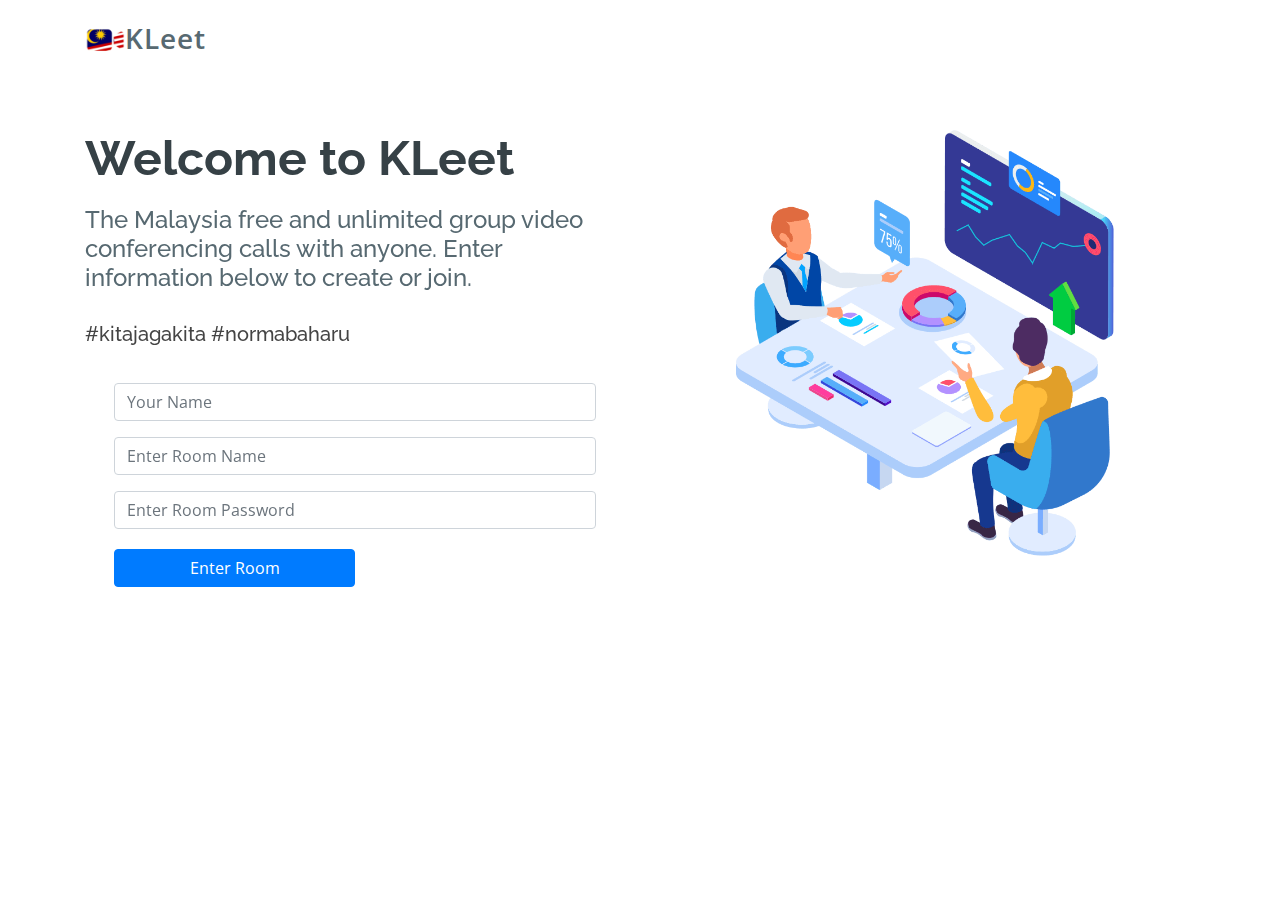
<file: index.html>
<!-- UI DESIGN -->

<!DOCTYPE html>
<html lang="en">

<head>
  <meta charset="utf-8">
  <meta content="width=device-width, initial-scale=1.0" name="viewport">

  <title>KLeet</title>
  <meta content="" name="description">
  <meta content="" name="keywords">
<link rel="manifest" href="manifest.json">

<meta name="mobile-web-app-capable" content="yes">
<meta name="apple-mobile-web-app-capable" content="yes">
<meta name="application-name" content="KLeet">
<meta name="apple-mobile-web-app-title" content="KLeet">
<meta name="msapplication-starturl" content="https://foxcore-azizi.github.io">
<meta name="viewport" content="width=device-width, initial-scale=1, shrink-to-fit=no">

<link rel="icon" type="png" sizes="192x192" href="https://www.materialui.co/materialIcons/image/photo_camera_white_192x192.png">
<link rel="apple-touch-icon" type="png" sizes="192x192" href="https://www.materialui.co/materialIcons/image/photo_camera_white_192x192.png">
 <link rel="stylesheet" href="stylesheets/webrtcstyle.css">

  <!-- Favicons -->
  <link href="assets/img/favicon.png" rel="icon">
  <link href="assets/img/apple-touch-icon.png" rel="apple-touch-icon">

  <!-- Google Fonts -->
  <link href="https://fonts.googleapis.com/css?family=Open+Sans:300,300i,400,400i,600,600i,700,700i|Raleway:300,300i,400,400i,500,500i,600,600i,700,700i|Poppins:300,300i,400,400i,500,500i,600,600i,700,700i" rel="stylesheet">

  <!-- Vendor CSS Files -->
  <link href="assets/vendor/bootstrap/css/bootstrap.min.css" rel="stylesheet">
  <link href="assets/vendor/icofont/icofont.min.css" rel="stylesheet">
  <link href="assets/vendor/boxicons/css/boxicons.min.css" rel="stylesheet">
  <link href="assets/vendor/venobox/venobox.css" rel="stylesheet">
  <link href="assets/vendor/owl.carousel/assets/owl.carousel.min.css" rel="stylesheet">
  <link href="assets/vendor/aos/aos.css" rel="stylesheet">

  <!-- Template Main CSS File -->
  <link href="assets/css/style.css" rel="stylesheet">

  <!-- =======================================================
  * Template Name: Scaffold - v2.2.0
  * Template URL: https://bootstrapmade.com/scaffold-bootstrap-metro-style-template/
  * Author: BootstrapMade.com
  * License: https://bootstrapmade.com/license/
  ======================================================== -->
</head>

<body>

  <!-- ======= Header ======= -->
  <header id="header" class="fixed-top">
    <div class="container d-flex">

      <div class="logo mr-auto">
        <h1 class="text-light"><a href="index.html"><img src="assets/img/kleet_icon_96.png"><span>KLeet</span></a></h1>
        <!-- Uncomment below if you prefer to use an image logo -->
        <!-- <a href="index.html"><img src="assets/img/logo.png" alt="" class="img-fluid"></a>-->
      </div>

      <!-- <nav class="nav-menu d-none d-lg-block">
        <ul>
          <li class="active"><a href="index.html">Home</a></li>
          <li class="drop-down"><a href="">About</a>
            <ul>
              <li><a href="#about">About Us</a></li>
              <li><a href="#team">Team</a></li>
              <li><a href="#testimonials">Testimonials</a></li>
              <li class="drop-down"><a href="#">Deep Drop Down</a>
                <ul>
                  <li><a href="#">Deep Drop Down 1</a></li>
                  <li><a href="#">Deep Drop Down 2</a></li>
                  <li><a href="#">Deep Drop Down 3</a></li>
                  <li><a href="#">Deep Drop Down 4</a></li>
                  <li><a href="#">Deep Drop Down 5</a></li>
                </ul>
              </li>
            </ul>
          </li>
          <li><a href="#services">Services</a></li>
          <li><a href="#portfolio">Portfolio</a></li>
          <li><a href="#pricing">Pricing</a></li>

          <li><a href="#contact">Contact</a></li>

        </ul>
      </nav> .nav-menu -->

      <!-- <div class="header-social-links">
        <a href="#" class="twitter"><i class="icofont-twitter"></i></a>
        <a href="#" class="facebook"><i class="icofont-facebook"></i></a>
        <a href="#" class="instagram"><i class="icofont-instagram"></i></a>
        <a href="#" class="linkedin"><i class="icofont-linkedin"></i></i></a>
      </div> -->

    </div>
  </header><!-- End Header -->

  <!-- ======= Hero Section ======= -->
  <!-- <section id="hero">

    <div class="container">
      <div class="row">
        <div class="col-lg-6 pt-5 pt-lg-0 order-2 order-lg-1 d-flex flex-column justify-content-center" data-aos="fade-up">
          <div>
            <h1>We design digital products that help grow businesses</h1>
            <h2>We are team of talanted designers making websites with Bootstrap</h2>
            <a href="#about" class="btn-get-started scrollto">Get Started</a>
          </div>
        </div>
        <div class="col-lg-6 order-1 order-lg-2 hero-img" data-aos="fade-left">
          <img src="assets/img/hero-img.png" class="img-fluid" alt="">
        </div>
      </div>
    </div>

  </section>End Hero -->

  <main id="main">

     <!-- ======= Hero Section ======= -->
  <section id="hero">
    <div class="container">
      <div class="row">
        <div class="col-lg-6 pt-5 pt-lg-0 order-2 order-lg-1 d-flex flex-column justify-content-center" data-aos="fade-up">
          <div>
            <h1>Welcome to KLeet</h1>
            <h2>The Malaysia free and unlimited group video conferencing calls with anyone. Enter information below to create or join.</h2>
            <h5>#kitajagakita #normabaharu</h5>

            <form id="userdata">
               <div class="form-row">
                 <div class="form-group col-md-12">
               <input type="text" name="useridentity" class="form-control" id="useridentity" data-rule="minlen:4" data-msg="Please enter at least 4 chars" placeholder="Your Name"></div>
               <div class="form-group col-md-12"><input type="text" name="roomidentity" class="form-control" id="roomidentity" data-rule="minlen:4" data-msg="Please enter at least 4 chars"
               placeholder="Enter Room Name"></div>
               <div class="form-group col-md-12"> <input type="text" name="roompassword" class="form-control" id="roompassword" data-rule="minlen:4" data-msg="Please enter at least 4 chars" placeholder="Enter Room Password"></div>
               <div class="form-group col-md-12"  id="startjoinbuttons">
                  <!-- <a href="#about" class="btn-get-started scrollto">Lets go</a> -->
                  <button type="submit" class="btn btn-primary col-xs-12 col-md-6 col-lg-6" formaction="pages/room.html" id="enterroom">Enter Room</button>
               </div>

             </div>

            </form>


          </div>
        </div>
        <div class="col-lg-6 order-1 order-lg-2 hero-img" data-aos="fade-left">
          <img src="assets/img/hero-img.png" class="img-fluid" alt="">
        </div>
      </div>
    </div>
  </section><!-- End Hero -->

  </main><!-- End #main -->

  <!-- ======= Footer =======
  <footer id="footer">
    <div class="footer-top">
      <div class="container">
        <div class="row">

          <div class="col-lg-3 col-md-6">
            <div class="footer-info">
              <h3>Scaffold</h3>
              <p>
                A108 Adam Street <br>
                NY 535022, USA<br><br>
                <strong>Phone:</strong> +1 5589 55488 55<br>
                <strong>Email:</strong> info@example.com<br>
              </p>
              <div class="social-links mt-3">
                <a href="#" class="twitter"><i class="bx bxl-twitter"></i></a>
                <a href="#" class="facebook"><i class="bx bxl-facebook"></i></a>
                <a href="#" class="instagram"><i class="bx bxl-instagram"></i></a>
                <a href="#" class="google-plus"><i class="bx bxl-skype"></i></a>
                <a href="#" class="linkedin"><i class="bx bxl-linkedin"></i></a>
              </div>
            </div>
          </div>

          <div class="col-lg-2 col-md-6 footer-links">
            <h4>Useful Links</h4>
            <ul>
              <li><i class="bx bx-chevron-right"></i> <a href="#">Home</a></li>
              <li><i class="bx bx-chevron-right"></i> <a href="#">About us</a></li>
              <li><i class="bx bx-chevron-right"></i> <a href="#">Services</a></li>
              <li><i class="bx bx-chevron-right"></i> <a href="#">Terms of service</a></li>
              <li><i class="bx bx-chevron-right"></i> <a href="#">Privacy policy</a></li>
            </ul>
          </div>

          <div class="col-lg-3 col-md-6 footer-links">
            <h4>Our Services</h4>
            <ul>
              <li><i class="bx bx-chevron-right"></i> <a href="#">Web Design</a></li>
              <li><i class="bx bx-chevron-right"></i> <a href="#">Web Development</a></li>
              <li><i class="bx bx-chevron-right"></i> <a href="#">Product Management</a></li>
              <li><i class="bx bx-chevron-right"></i> <a href="#">Marketing</a></li>
              <li><i class="bx bx-chevron-right"></i> <a href="#">Graphic Design</a></li>
            </ul>
          </div>

          <div class="col-lg-4 col-md-6 footer-newsletter">
            <h4>Our Newsletter</h4>
            <p>Tamen quem nulla quae legam multos aute sint culpa legam noster magna</p>
            <form action="" method="post">
              <input type="email" name="email"><input type="submit" value="Subscribe">
            </form>

          </div>

        </div>
      </div>
    </div>

    <div class="container">
      <div class="copyright">
        &copy; Copyright <strong><span>Scaffold</span></strong>. All Rights Reserved
      </div>
      <div class="credits">
        <!-- All the links in the footer should remain intact.

        Designed by <a href="https://bootstrapmade.com/">BootstrapMade</a>
      </div>
    </div>
  </footer>End Footer -->

  <a href="#" class="back-to-top"><i class="bx bxs-up-arrow-alt"></i></a>

  <!-- Vendor JS Files -->
  <script src="assets/vendor/jquery/jquery.min.js"></script>
  <script src="assets/vendor/bootstrap/js/bootstrap.bundle.min.js"></script>
  <script src="assets/vendor/jquery.easing/jquery.easing.min.js"></script>
  <script src="assets/vendor/php-email-form/validate.js"></script>
  <script src="assets/vendor/isotope-layout/isotope.pkgd.min.js"></script>
  <script src="assets/vendor/venobox/venobox.min.js"></script>
  <script src="assets/vendor/owl.carousel/owl.carousel.min.js"></script>
  <script src="assets/vendor/aos/aos.js"></script>

  <!-- Template Main JS File -->
  <script src="assets/js/main.js"></script>

</body>

</html>
</file>
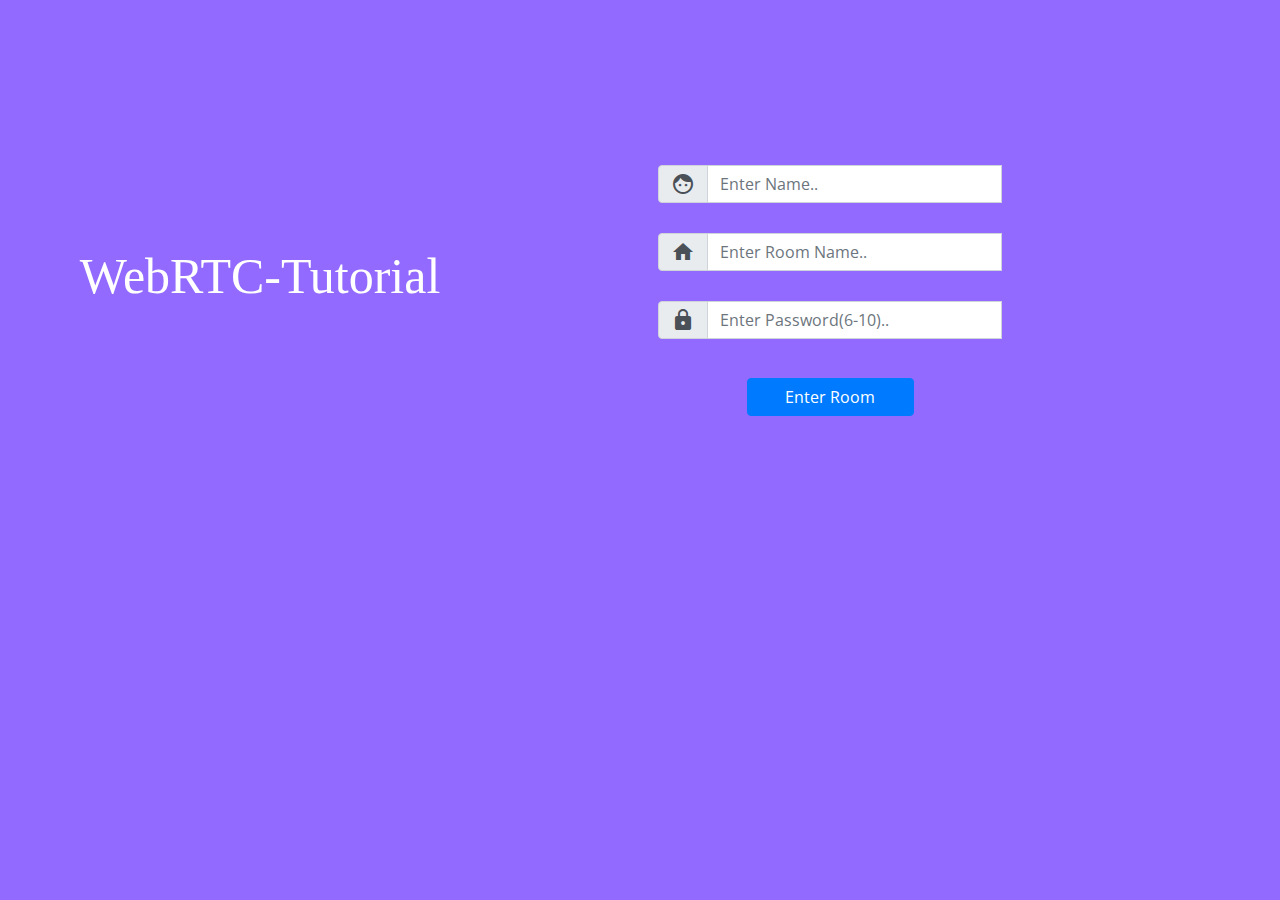
<file: index_ori.html>
<!-- PRODUCTION -->

<!DOCTYPE html>
<html lang="en">
<head>
    <title></title>
    <meta charset="utf-8">
    <meta name="viewport" content="width=device-width, initial-scale=1">
    <link href="https://fonts.googleapis.com/icon?family=Material+Icons"
          rel="stylesheet">
    <!-- CSS only -->
    <link rel="stylesheet" href="https://stackpath.bootstrapcdn.com/bootstrap/5.0.0-alpha1/css/bootstrap.min.css" integrity="sha384-r4NyP46KrjDleawBgD5tp8Y7UzmLA05oM1iAEQ17CSuDqnUK2+k9luXQOfXJCJ4I" crossorigin="anonymous">
    <!-- JavaScript and dependencies -->
    <link rel="stylesheet" href="stylesheets/webrtcstyle.css">
    <!-- Favicons -->
    <link href="assets/img/favicon.png" rel="icon">
    <link href="assets/img/apple-touch-icon.png" rel="apple-touch-icon">

    <!-- Google Fonts -->
    <link href="https://fonts.googleapis.com/css?family=Open+Sans:300,300i,400,400i,600,600i,700,700i|Raleway:300,300i,400,400i,500,500i,600,600i,700,700i|Poppins:300,300i,400,400i,500,500i,600,600i,700,700i" rel="stylesheet">

    <!-- Vendor CSS Files -->
    <link href="assets/vendor/bootstrap/css/bootstrap.min.css" rel="stylesheet">
    <link href="assets/vendor/icofont/icofont.min.css" rel="stylesheet">
    <link href="assets/vendor/boxicons/css/boxicons.min.css" rel="stylesheet">
    <link href="assets/vendor/venobox/venobox.css" rel="stylesheet">
    <link href="assets/vendor/owl.carousel/assets/owl.carousel.min.css" rel="stylesheet">
    <link href="assets/vendor/aos/aos.css" rel="stylesheet">

    <!-- Template Main CSS File -->
    <link href="assets/css/style.css" rel="stylesheet">
</head>
<body class="theme">
    <div class="container">
        <div class="row">
            <div id="title" class="col-lg-4 col-xs-12 col-sm-12 text-center">
                <span class="row">WebRTC-Tutorial</span>
            </div>
            <form id="userdata" class="col-lg-8 col-xs-12 col-sm-12 text-center">
                <div class="col-md-6 col-xs-12 col-lg-6 child-padding" style="margin: auto;position: relative;top:30%">
                    <div class=row>
                        <div class="input-group">
                            <div class="input-group-prepend">
                                <span class="input-group-text"><i class="material-icons md-36">face</i></span>
                            </div>
                            <input name="useridentity" class="input form-control" type="text" id="useridentity" required minlength="3"
                                   placeholder="Enter Name.."><br />
                        </div>
                    </div>
                    <div class="row">
                        <div class="input-group">
                            <div class="input-group-prepend">
                                <span class="input-group-text"><i class="material-icons md-36">home</i></span>
                            </div>
                            <input name="roomidentity" class="input form-control"  type="text" id="roomidentity" required minlength="3"
                                   placeholder="Enter Room Name.."><br />
                        </div>
                    </div>
                    <div class="row">
                        <div class="input-group">
                            <div class="input-group-prepend">
                                <span class="input-group-text"><i class="material-icons md-36">lock</i></span>
                            </div>
                            <input name="roompassword" type="text" class="input form-control" id="roompassword" required minlength="6"
                                   placeholder="Enter Password(6-10).."><br />
                        </div>
                    </div>
                    <div id="startjoinbuttons" class="row" style="text-align:center;padding:20px">
                        <button type="submit" class="btn btn-primary col-xs-12 col-md-6 col-lg-6" formaction="pages/room.html" id="enterroom">Enter Room</button>
                    </div>

                </div>
            </form>
        </div>
    </div>
   </body>

</html>
</file>
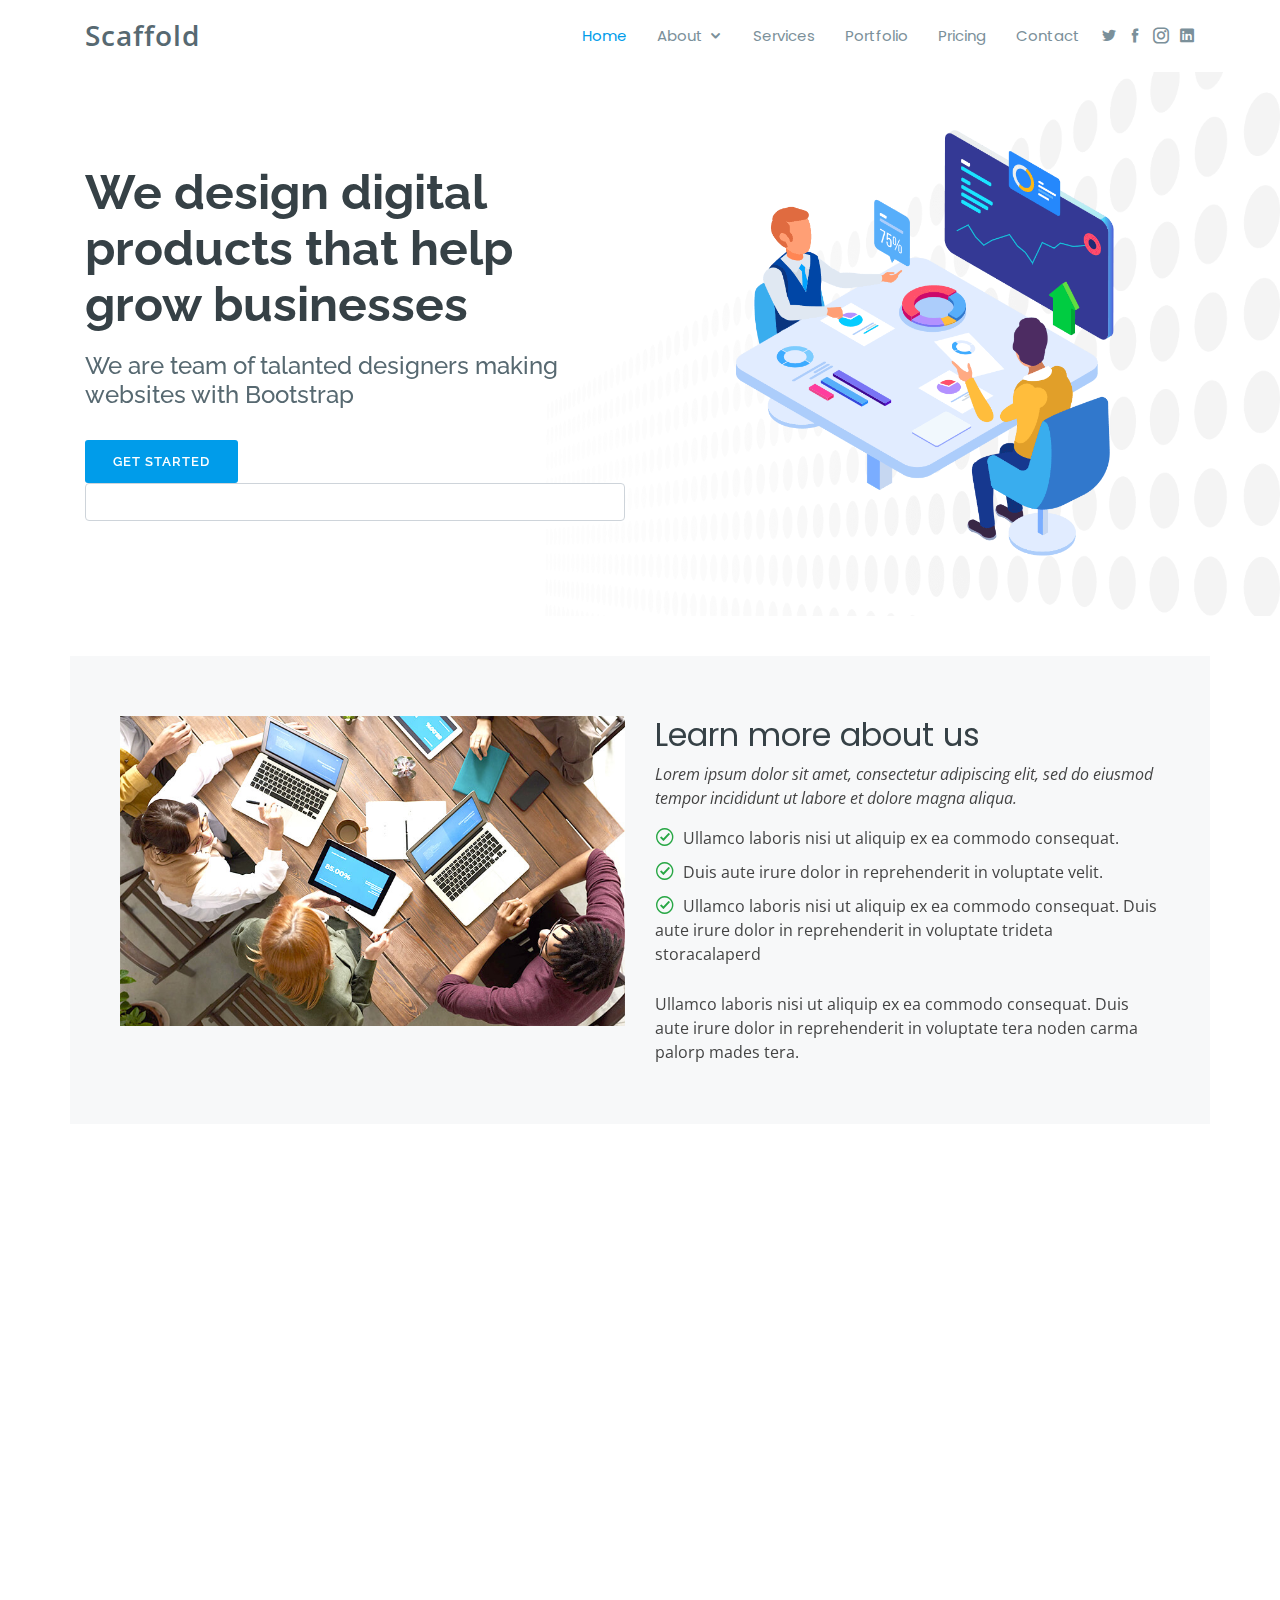
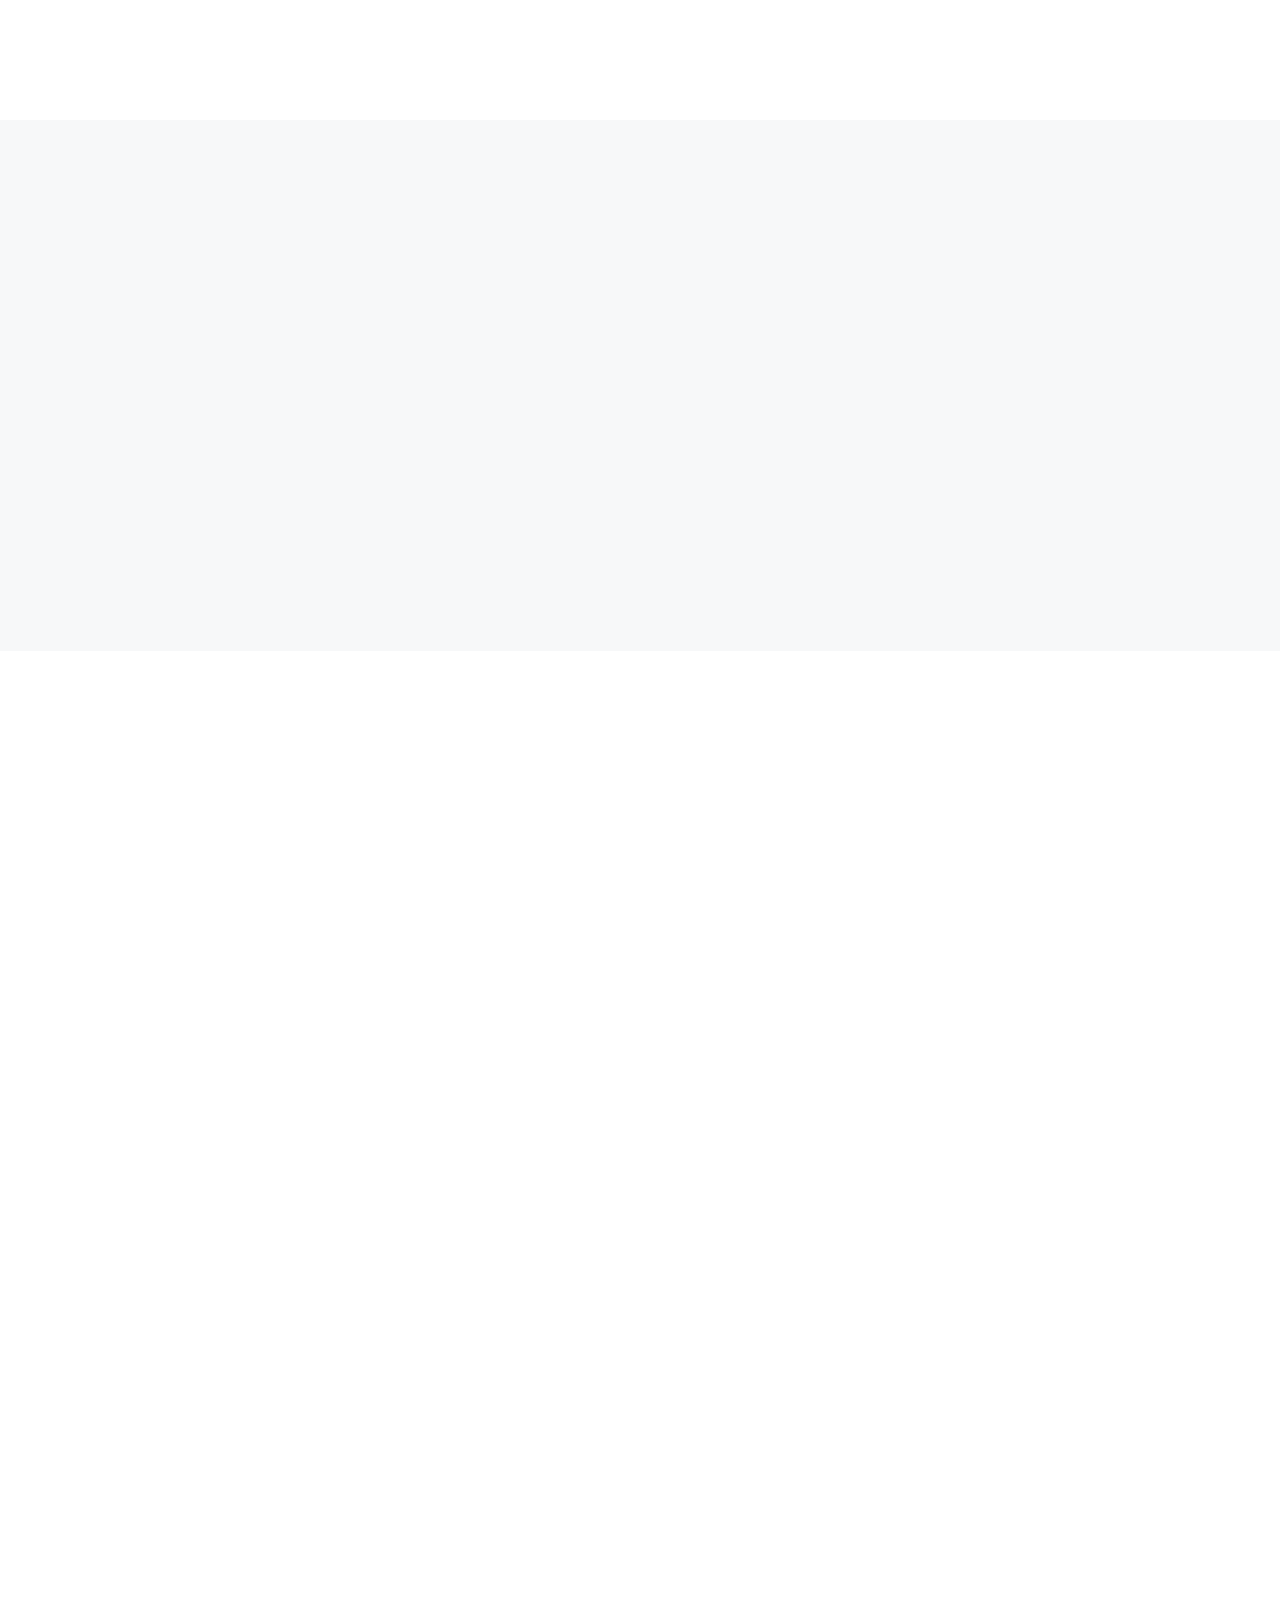
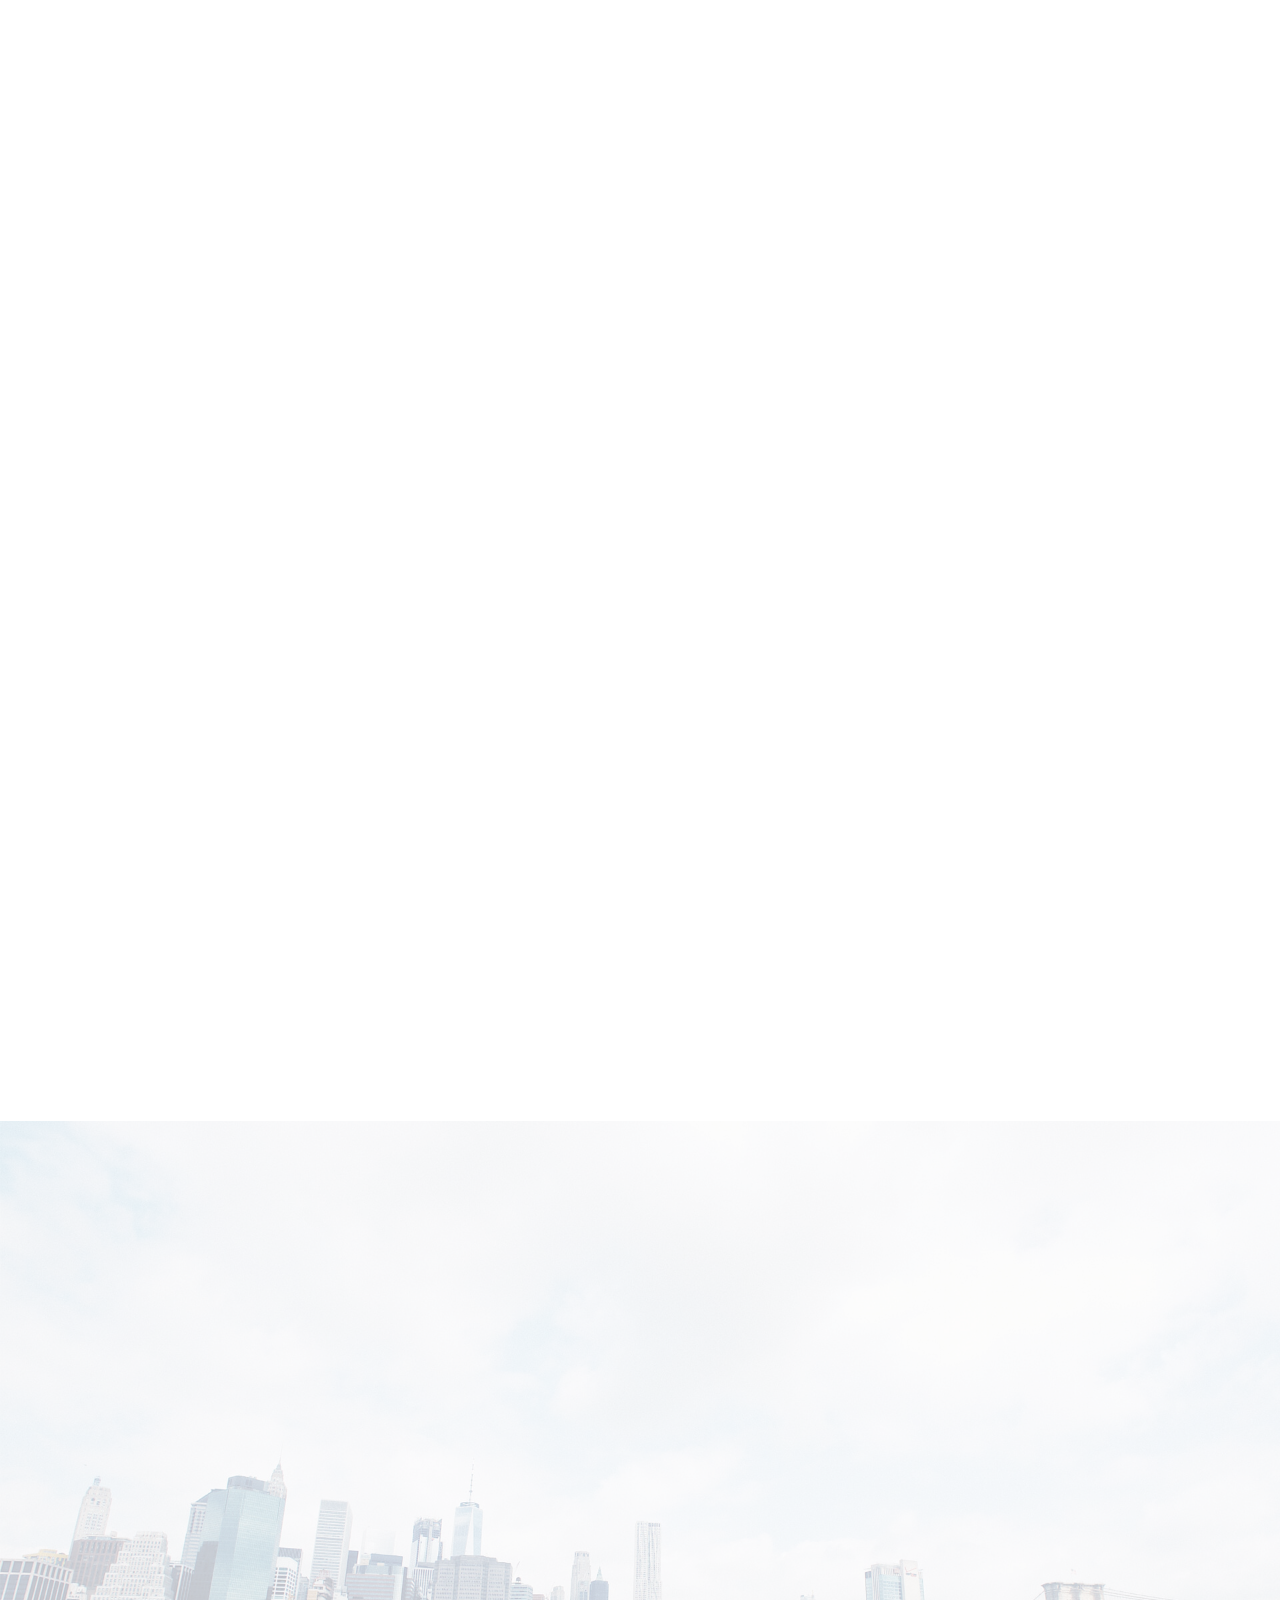
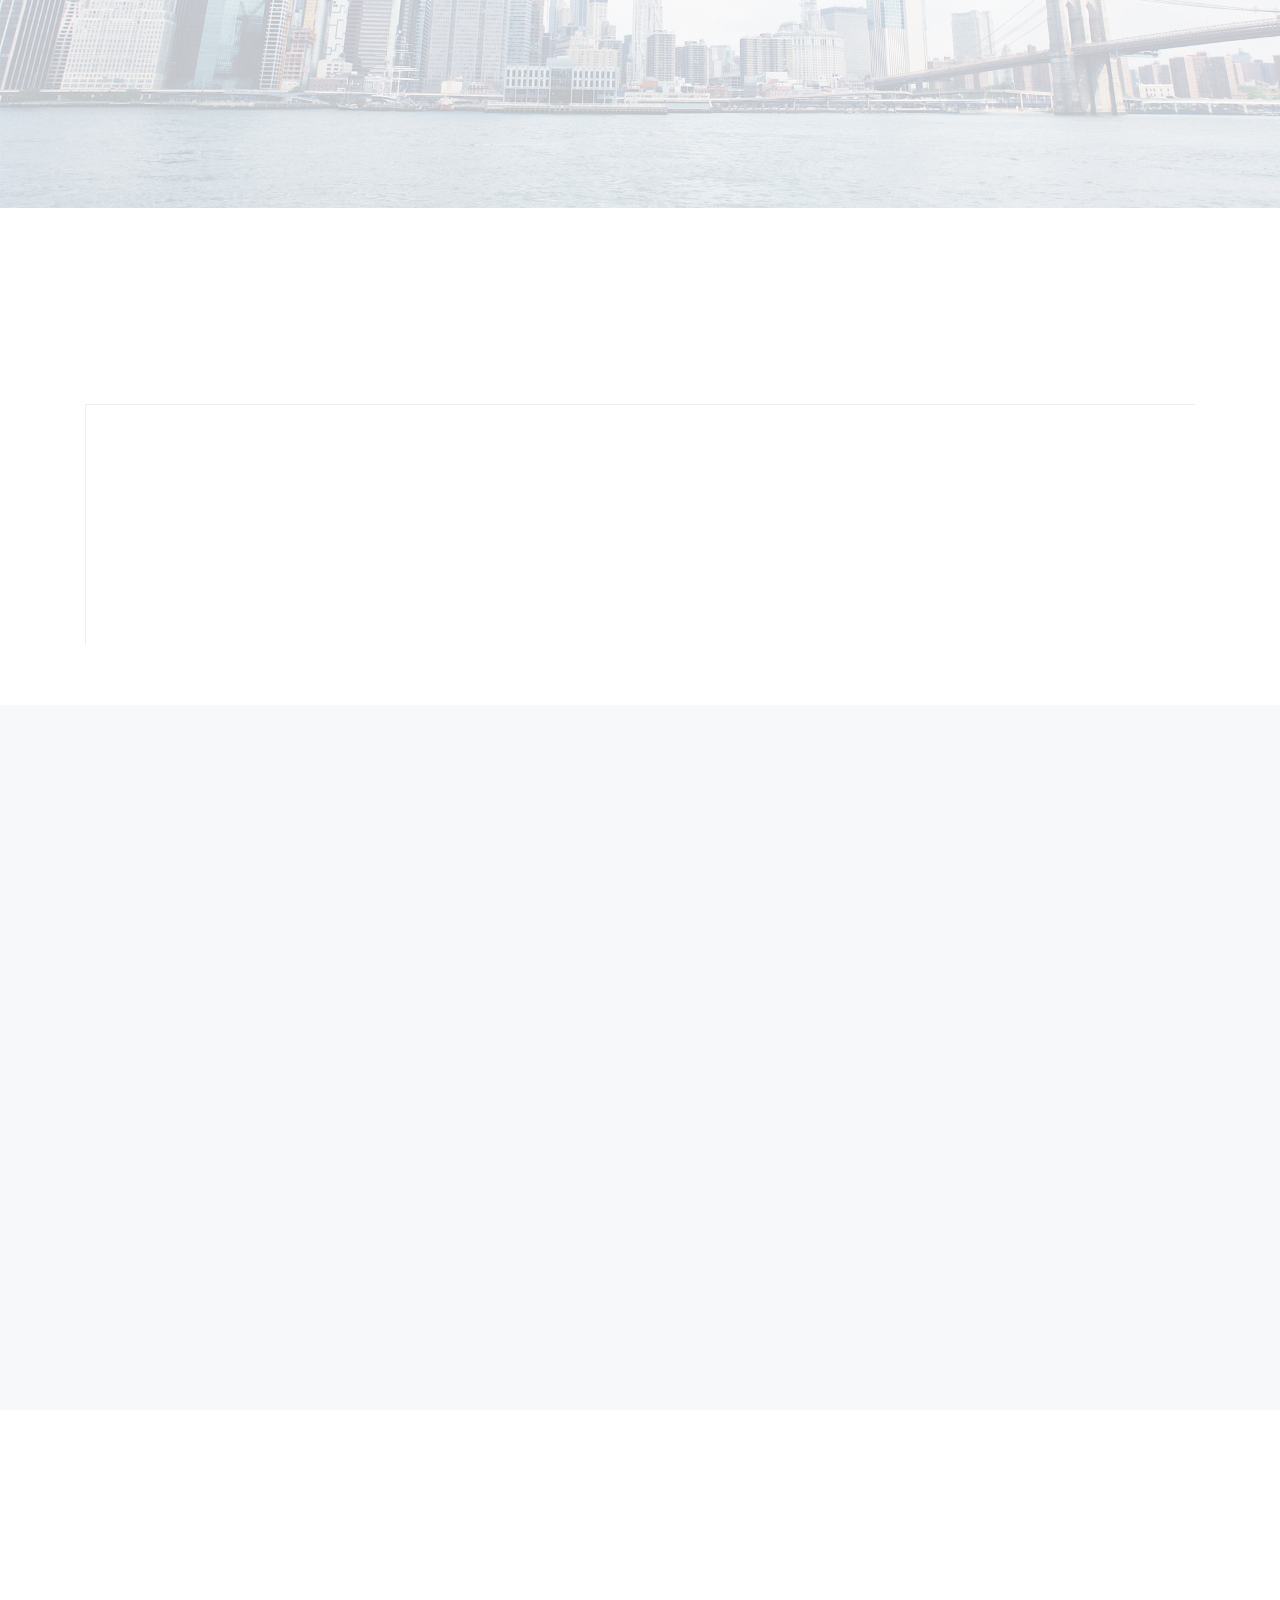
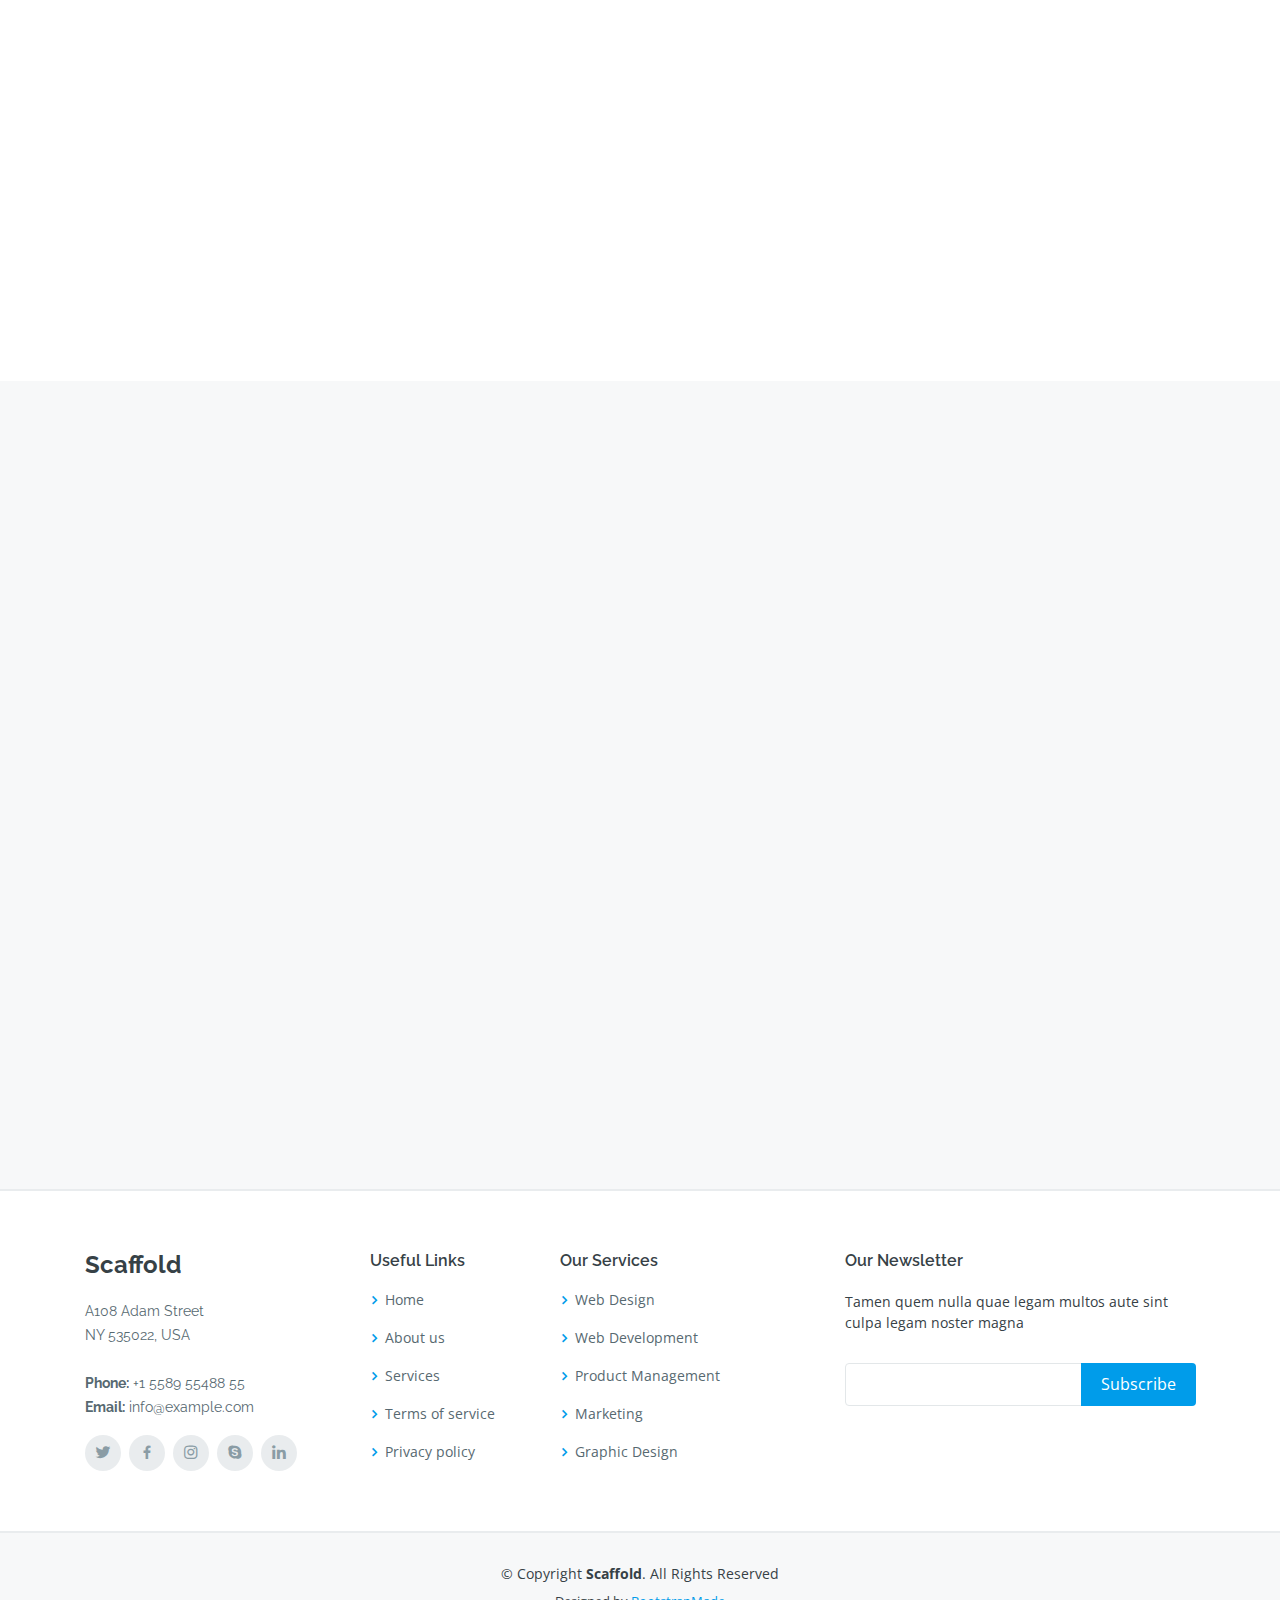
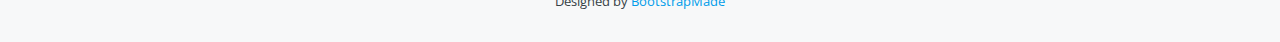
<file: UI/index copy.html>
<!DOCTYPE html>
<html lang="en">

<head>
  <meta charset="utf-8">
  <meta content="width=device-width, initial-scale=1.0" name="viewport">

  <title>Scaffold Bootstrap Template - Index</title>
  <meta content="" name="description">
  <meta content="" name="keywords">

  <!-- Favicons -->
  <link href="assets/img/favicon.png" rel="icon">
  <link href="assets/img/apple-touch-icon.png" rel="apple-touch-icon">

  <!-- Google Fonts -->
  <link href="https://fonts.googleapis.com/css?family=Open+Sans:300,300i,400,400i,600,600i,700,700i|Raleway:300,300i,400,400i,500,500i,600,600i,700,700i|Poppins:300,300i,400,400i,500,500i,600,600i,700,700i" rel="stylesheet">

  <!-- Vendor CSS Files -->
  <link href="assets/vendor/bootstrap/css/bootstrap.min.css" rel="stylesheet">
  <link href="assets/vendor/icofont/icofont.min.css" rel="stylesheet">
  <link href="assets/vendor/boxicons/css/boxicons.min.css" rel="stylesheet">
  <link href="assets/vendor/venobox/venobox.css" rel="stylesheet">
  <link href="assets/vendor/owl.carousel/assets/owl.carousel.min.css" rel="stylesheet">
  <link href="assets/vendor/aos/aos.css" rel="stylesheet">

  <!-- Template Main CSS File -->
  <link href="assets/css/style.css" rel="stylesheet">

  <!-- =======================================================
  * Template Name: Scaffold - v2.2.0
  * Template URL: https://bootstrapmade.com/scaffold-bootstrap-metro-style-template/
  * Author: BootstrapMade.com
  * License: https://bootstrapmade.com/license/
  ======================================================== -->
</head>

<body>

  <!-- ======= Header ======= -->
  <header id="header" class="fixed-top">
    <div class="container d-flex">

      <div class="logo mr-auto">
        <h1 class="text-light"><a href="index.html"><span>Scaffold</span></a></h1>
        <!-- Uncomment below if you prefer to use an image logo -->
        <!-- <a href="index.html"><img src="assets/img/logo.png" alt="" class="img-fluid"></a>-->
      </div>

      <nav class="nav-menu d-none d-lg-block">
        <ul>
          <li class="active"><a href="index.html">Home</a></li>
          <li class="drop-down"><a href="">About</a>
            <ul>
              <li><a href="#about">About Us</a></li>
              <li><a href="#team">Team</a></li>
              <li><a href="#testimonials">Testimonials</a></li>
              <li class="drop-down"><a href="#">Deep Drop Down</a>
                <ul>
                  <li><a href="#">Deep Drop Down 1</a></li>
                  <li><a href="#">Deep Drop Down 2</a></li>
                  <li><a href="#">Deep Drop Down 3</a></li>
                  <li><a href="#">Deep Drop Down 4</a></li>
                  <li><a href="#">Deep Drop Down 5</a></li>
                </ul>
              </li>
            </ul>
          </li>
          <li><a href="#services">Services</a></li>
          <li><a href="#portfolio">Portfolio</a></li>
          <li><a href="#pricing">Pricing</a></li>

          <li><a href="#contact">Contact</a></li>

        </ul>
      </nav><!-- .nav-menu -->

      <div class="header-social-links">
        <a href="#" class="twitter"><i class="icofont-twitter"></i></a>
        <a href="#" class="facebook"><i class="icofont-facebook"></i></a>
        <a href="#" class="instagram"><i class="icofont-instagram"></i></a>
        <a href="#" class="linkedin"><i class="icofont-linkedin"></i></i></a>
      </div>

    </div>
  </header><!-- End Header -->

  <!-- ======= Hero Section ======= -->
  <section id="hero">

    <div class="container">
      <div class="row">
        <div class="col-lg-6 pt-5 pt-lg-0 order-2 order-lg-1 d-flex flex-column justify-content-center" data-aos="fade-up">
          <div>
            <h1>We design digital products that help grow businesses</h1>
            <h2>We are team of talanted designers making websites with Bootstrap</h2>
            <a href="#about" class="btn-get-started scrollto">Get Started</a>
            <input type="text" name="name" class="form-control" id="name" data-rule="minlen:4" data-msg="Please enter at least 4 chars">
          </div>
        </div>
        <div class="col-lg-6 order-1 order-lg-2 hero-img" data-aos="fade-left">
          <img src="assets/img/hero-img.png" class="img-fluid" alt="">
        </div>
      </div>
    </div>

  </section><!-- End Hero -->

  <main id="main">

    <!-- ======= About Section ======= -->
    <section id="about" class="about">
      <div class="container">

        <div class="row">
          <div class="col-lg-6" data-aos="zoom-in">
            <img src="assets/img/about.jpg" class="img-fluid" alt="">
          </div>
          <div class="col-lg-6 d-flex flex-column justify-contents-center" data-aos="fade-left">
            <div class="content pt-4 pt-lg-0">
              <h3>Learn more about us</h3>
              <p class="font-italic">
                Lorem ipsum dolor sit amet, consectetur adipiscing elit, sed do eiusmod tempor incididunt ut labore et dolore
                magna aliqua.
              </p>
              <ul>
                <li><i class="icofont-check-circled"></i> Ullamco laboris nisi ut aliquip ex ea commodo consequat.</li>
                <li><i class="icofont-check-circled"></i> Duis aute irure dolor in reprehenderit in voluptate velit.</li>
                <li><i class="icofont-check-circled"></i> Ullamco laboris nisi ut aliquip ex ea commodo consequat. Duis aute irure dolor in reprehenderit in voluptate trideta storacalaperd</li>
              </ul>
              <p>
                Ullamco laboris nisi ut aliquip ex ea commodo consequat. Duis aute irure dolor in reprehenderit in voluptate tera noden carma palorp mades tera.
              </p>
            </div>
          </div>
        </div>

      </div>
    </section><!-- End About Section -->

    <!-- ======= Features Section ======= -->
    <section id="features" class="features">
      <div class="container">

        <div class="row">
          <div class="col-lg-6 mt-2 mb-tg-0 order-2 order-lg-1">
            <ul class="nav nav-tabs flex-column">
              <li class="nav-item" data-aos="fade-up">
                <a class="nav-link active show" data-toggle="tab" href="#tab-1">
                  <h4>Modi sit est</h4>
                  <p>Quis excepturi porro totam sint earum quo nulla perspiciatis eius.</p>
                </a>
              </li>
              <li class="nav-item mt-2" data-aos="fade-up" data-aos-delay="100">
                <a class="nav-link" data-toggle="tab" href="#tab-2">
                  <h4>Unde praesentium sed</h4>
                  <p>Voluptas vel esse repudiandae quo excepturi.</p>
                </a>
              </li>
              <li class="nav-item mt-2" data-aos="fade-up" data-aos-delay="200">
                <a class="nav-link" data-toggle="tab" href="#tab-3">
                  <h4>Pariatur explicabo vel</h4>
                  <p>Velit veniam ipsa sit nihil blanditiis mollitia natus.</p>
                </a>
              </li>
              <li class="nav-item mt-2" data-aos="fade-up" data-aos-delay="300">
                <a class="nav-link" data-toggle="tab" href="#tab-4">
                  <h4>Nostrum qui quasi</h4>
                  <p>Ratione hic sapiente nostrum doloremque illum nulla praesentium id</p>
                </a>
              </li>
            </ul>
          </div>
          <div class="col-lg-6 order-1 order-lg-2" data-aos="zoom-in">
            <div class="tab-content">
              <div class="tab-pane active show" id="tab-1">
                <figure>
                  <img src="assets/img/features-1.png" alt="" class="img-fluid">
                </figure>
              </div>
              <div class="tab-pane" id="tab-2">
                <figure>
                  <img src="assets/img/features-2.png" alt="" class="img-fluid">
                </figure>
              </div>
              <div class="tab-pane" id="tab-3">
                <figure>
                  <img src="assets/img/features-3.png" alt="" class="img-fluid">
                </figure>
              </div>
              <div class="tab-pane" id="tab-4">
                <figure>
                  <img src="assets/img/features-4.png" alt="" class="img-fluid">
                </figure>
              </div>
            </div>
          </div>
        </div>

      </div>
    </section><!-- End Features Section -->

    <!-- ======= Services Section ======= -->
    <section id="services" class="services section-bg">
      <div class="container">

        <div class="section-title" data-aos="fade-up">
          <h2>Services</h2>
          <p>Magnam dolores commodi suscipit. Necessitatibus eius consequatur ex aliquid fuga eum quidem. Sit sint consectetur velit. Quisquam quos quisquam cupiditate. Et nemo qui impedit suscipit alias ea. Quia fugiat sit in iste officiis commodi quidem hic quas.</p>
        </div>

        <div class="row">
          <div class="col-md-6 col-lg-3 d-flex align-items-stretch mb-5 mb-lg-0" data-aos="zoom-in">
            <div class="icon-box icon-box-pink">
              <div class="icon"><i class="bx bxl-dribbble"></i></div>
              <h4 class="title"><a href="">Lorem Ipsum</a></h4>
              <p class="description">Voluptatum deleniti atque corrupti quos dolores et quas molestias excepturi sint occaecati cupiditate</p>
            </div>
          </div>

          <div class="col-md-6 col-lg-3 d-flex align-items-stretch mb-5 mb-lg-0" data-aos="zoom-in" data-aos-delay="100">
            <div class="icon-box icon-box-cyan">
              <div class="icon"><i class="bx bx-file"></i></div>
              <h4 class="title"><a href="">Sed ut perspiciatis</a></h4>
              <p class="description">Duis aute irure dolor in reprehenderit in voluptate velit esse cillum dolore eu fugiat nulla</p>
            </div>
          </div>

          <div class="col-md-6 col-lg-3 d-flex align-items-stretch mb-5 mb-lg-0" data-aos="zoom-in" data-aos-delay="200">
            <div class="icon-box icon-box-green">
              <div class="icon"><i class="bx bx-tachometer"></i></div>
              <h4 class="title"><a href="">Magni Dolores</a></h4>
              <p class="description">Excepteur sint occaecat cupidatat non proident, sunt in culpa qui officia deserunt mollit anim</p>
            </div>
          </div>

          <div class="col-md-6 col-lg-3 d-flex align-items-stretch mb-5 mb-lg-0" data-aos="zoom-in" data-aos-delay="300">
            <div class="icon-box icon-box-blue">
              <div class="icon"><i class="bx bx-world"></i></div>
              <h4 class="title"><a href="">Nemo Enim</a></h4>
              <p class="description">At vero eos et accusamus et iusto odio dignissimos ducimus qui blanditiis praesentium voluptatum</p>
            </div>
          </div>

        </div>

      </div>
    </section><!-- End Services Section -->

    <!-- ======= Portfolio Section ======= -->
    <section id="portfolio" class="portfolio">
      <div class="container">

        <div class="section-title" data-aos="fade-up">
          <h2>Portfolio</h2>
          <p>Magnam dolores commodi suscipit. Necessitatibus eius consequatur ex aliquid fuga eum quidem. Sit sint consectetur velit. Quisquam quos quisquam cupiditate. Et nemo qui impedit suscipit alias ea. Quia fugiat sit in iste officiis commodi quidem hic quas.</p>
        </div>

        <div class="row">
          <div class="col-lg-12 d-flex justify-content-center" data-aos="fade-up" data-aos-delay="100">
            <ul id="portfolio-flters">
              <li data-filter="*" class="filter-active">All</li>
              <li data-filter=".filter-app">App</li>
              <li data-filter=".filter-card">Card</li>
              <li data-filter=".filter-web">Web</li>
            </ul>
          </div>
        </div>

        <div class="row portfolio-container" data-aos="fade-up" data-aos-delay="200">

          <div class="col-lg-4 col-md-6 portfolio-item filter-app">
            <div class="portfolio-wrap">
              <img src="assets/img/portfolio/portfolio-1.jpg" class="img-fluid" alt="">
              <div class="portfolio-info">
                <h4>App 1</h4>
                <p>App</p>
              </div>
              <div class="portfolio-links">
                <a href="assets/img/portfolio/portfolio-1.jpg" data-gall="portfolioGallery" class="venobox" title="App 1"><i class="bx bx-plus"></i></a>
                <a href="portfolio-details.html" title="More Details"><i class="bx bx-link"></i></a>
              </div>
            </div>
          </div>

          <div class="col-lg-4 col-md-6 portfolio-item filter-web">
            <div class="portfolio-wrap">
              <img src="assets/img/portfolio/portfolio-2.jpg" class="img-fluid" alt="">
              <div class="portfolio-info">
                <h4>Web 3</h4>
                <p>Web</p>
              </div>
              <div class="portfolio-links">
                <a href="assets/img/portfolio/portfolio-2.jpg" data-gall="portfolioGallery" class="venobox" title="Web 3"><i class="bx bx-plus"></i></a>
                <a href="portfolio-details.html" title="More Details"><i class="bx bx-link"></i></a>
              </div>
            </div>
          </div>

          <div class="col-lg-4 col-md-6 portfolio-item filter-app">
            <div class="portfolio-wrap">
              <img src="assets/img/portfolio/portfolio-3.jpg" class="img-fluid" alt="">
              <div class="portfolio-info">
                <h4>App 2</h4>
                <p>App</p>
              </div>
              <div class="portfolio-links">
                <a href="assets/img/portfolio/portfolio-3.jpg" data-gall="portfolioGallery" class="venobox" title="App 2"><i class="bx bx-plus"></i></a>
                <a href="portfolio-details.html" title="More Details"><i class="bx bx-link"></i></a>
              </div>
            </div>
          </div>

          <div class="col-lg-4 col-md-6 portfolio-item filter-card">
            <div class="portfolio-wrap">
              <img src="assets/img/portfolio/portfolio-4.jpg" class="img-fluid" alt="">
              <div class="portfolio-info">
                <h4>Card 2</h4>
                <p>Card</p>
              </div>
              <div class="portfolio-links">
                <a href="assets/img/portfolio/portfolio-4.jpg" data-gall="portfolioGallery" class="venobox" title="Card 2"><i class="bx bx-plus"></i></a>
                <a href="portfolio-details.html" title="More Details"><i class="bx bx-link"></i></a>
              </div>
            </div>
          </div>

          <div class="col-lg-4 col-md-6 portfolio-item filter-web">
            <div class="portfolio-wrap">
              <img src="assets/img/portfolio/portfolio-5.jpg" class="img-fluid" alt="">
              <div class="portfolio-info">
                <h4>Web 2</h4>
                <p>Web</p>
              </div>
              <div class="portfolio-links">
                <a href="assets/img/portfolio/portfolio-5.jpg" data-gall="portfolioGallery" class="venobox" title="Web 2"><i class="bx bx-plus"></i></a>
                <a href="portfolio-details.html" title="More Details"><i class="bx bx-link"></i></a>
              </div>
            </div>
          </div>

          <div class="col-lg-4 col-md-6 portfolio-item filter-app">
            <div class="portfolio-wrap">
              <img src="assets/img/portfolio/portfolio-6.jpg" class="img-fluid" alt="">
              <div class="portfolio-info">
                <h4>App 3</h4>
                <p>App</p>
              </div>
              <div class="portfolio-links">
                <a href="assets/img/portfolio/portfolio-6.jpg" data-gall="portfolioGallery" class="venobox" title="App 3"><i class="bx bx-plus"></i></a>
                <a href="portfolio-details.html" title="More Details"><i class="bx bx-link"></i></a>
              </div>
            </div>
          </div>

          <div class="col-lg-4 col-md-6 portfolio-item filter-card">
            <div class="portfolio-wrap">
              <img src="assets/img/portfolio/portfolio-7.jpg" class="img-fluid" alt="">
              <div class="portfolio-info">
                <h4>Card 1</h4>
                <p>Card</p>
              </div>
              <div class="portfolio-links">
                <a href="assets/img/portfolio/portfolio-7.jpg" data-gall="portfolioGallery" class="venobox" title="Card 1"><i class="bx bx-plus"></i></a>
                <a href="portfolio-details.html" title="More Details"><i class="bx bx-link"></i></a>
              </div>
            </div>
          </div>

          <div class="col-lg-4 col-md-6 portfolio-item filter-card">
            <div class="portfolio-wrap">
              <img src="assets/img/portfolio/portfolio-8.jpg" class="img-fluid" alt="">
              <div class="portfolio-info">
                <h4>Card 3</h4>
                <p>Card</p>
              </div>
              <div class="portfolio-links">
                <a href="assets/img/portfolio/portfolio-8.jpg" data-gall="portfolioGallery" class="venobox" title="Card 3"><i class="bx bx-plus"></i></a>
                <a href="portfolio-details.html" title="More Details"><i class="bx bx-link"></i></a>
              </div>
            </div>
          </div>

          <div class="col-lg-4 col-md-6 portfolio-item filter-web">
            <div class="portfolio-wrap">
              <img src="assets/img/portfolio/portfolio-9.jpg" class="img-fluid" alt="">
              <div class="portfolio-info">
                <h4>Web 3</h4>
                <p>Web</p>
              </div>
              <div class="portfolio-links">
                <a href="assets/img/portfolio/portfolio-9.jpg" data-gall="portfolioGallery" class="venobox" title="Web 3"><i class="bx bx-plus"></i></a>
                <a href="portfolio-details.html" title="More Details"><i class="bx bx-link"></i></a>
              </div>
            </div>
          </div>

        </div>

      </div>
    </section><!-- End Portfolio Section -->

    <!-- ======= Cta Section ======= -->
    <section id="cta" class="cta">
      <div class="container">

        <div class="row" data-aos="zoom-in">
          <div class="col-lg-9 text-center text-lg-left">
            <h3>Call To Action</h3>
            <p> Duis aute irure dolor in reprehenderit in voluptate velit esse cillum dolore eu fugiat nulla pariatur. Excepteur sint occaecat cupidatat non proident, sunt in culpa qui officia deserunt mollit anim id est laborum.</p>
          </div>
          <div class="col-lg-3 cta-btn-container text-center">
            <a class="cta-btn align-middle" href="#">Call To Action</a>
          </div>
        </div>

      </div>
    </section><!-- End Cta Section -->

    <!-- ======= Testimonials Section ======= -->
    <section id="testimonials" class="testimonials">
      <div class="container">

        <div class="section-title" data-aos="fade-up">
          <h2>Testimonials</h2>
          <p>Magnam dolores commodi suscipit. Necessitatibus eius consequatur ex aliquid fuga eum quidem. Sit sint consectetur velit. Quisquam quos quisquam cupiditate. Et nemo qui impedit suscipit alias ea. Quia fugiat sit in iste officiis commodi quidem hic quas.</p>
        </div>

        <div class="owl-carousel testimonials-carousel" data-aos="fade-up" data-aos-delay="100">

          <div class="testimonial-item">
            <p>
              <i class="bx bxs-quote-alt-left quote-icon-left"></i>
              Proin iaculis purus consequat sem cure digni ssim donec porttitora entum suscipit rhoncus. Accusantium quam, ultricies eget id, aliquam eget nibh et. Maecen aliquam, risus at semper.
              <i class="bx bxs-quote-alt-right quote-icon-right"></i>
            </p>
            <img src="assets/img/testimonials/testimonials-1.jpg" class="testimonial-img" alt="">
            <h3>Saul Goodman</h3>
            <h4>Ceo &amp; Founder</h4>
          </div>

          <div class="testimonial-item">
            <p>
              <i class="bx bxs-quote-alt-left quote-icon-left"></i>
              Export tempor illum tamen malis malis eram quae irure esse labore quem cillum quid cillum eram malis quorum velit fore eram velit sunt aliqua noster fugiat irure amet legam anim culpa.
              <i class="bx bxs-quote-alt-right quote-icon-right"></i>
            </p>
            <img src="assets/img/testimonials/testimonials-2.jpg" class="testimonial-img" alt="">
            <h3>Sara Wilsson</h3>
            <h4>Designer</h4>
          </div>

          <div class="testimonial-item">
            <p>
              <i class="bx bxs-quote-alt-left quote-icon-left"></i>
              Enim nisi quem export duis labore cillum quae magna enim sint quorum nulla quem veniam duis minim tempor labore quem eram duis noster aute amet eram fore quis sint minim.
              <i class="bx bxs-quote-alt-right quote-icon-right"></i>
            </p>
            <img src="assets/img/testimonials/testimonials-3.jpg" class="testimonial-img" alt="">
            <h3>Jena Karlis</h3>
            <h4>Store Owner</h4>
          </div>

          <div class="testimonial-item">
            <p>
              <i class="bx bxs-quote-alt-left quote-icon-left"></i>
              Fugiat enim eram quae cillum dolore dolor amet nulla culpa multos export minim fugiat minim velit minim dolor enim duis veniam ipsum anim magna sunt elit fore quem dolore labore illum veniam.
              <i class="bx bxs-quote-alt-right quote-icon-right"></i>
            </p>
            <img src="assets/img/testimonials/testimonials-4.jpg" class="testimonial-img" alt="">
            <h3>Matt Brandon</h3>
            <h4>Freelancer</h4>
          </div>

          <div class="testimonial-item">
            <p>
              <i class="bx bxs-quote-alt-left quote-icon-left"></i>
              Quis quorum aliqua sint quem legam fore sunt eram irure aliqua veniam tempor noster veniam enim culpa labore duis sunt culpa nulla illum cillum fugiat legam esse veniam culpa fore nisi cillum quid.
              <i class="bx bxs-quote-alt-right quote-icon-right"></i>
            </p>
            <img src="assets/img/testimonials/testimonials-5.jpg" class="testimonial-img" alt="">
            <h3>John Larson</h3>
            <h4>Entrepreneur</h4>
          </div>

        </div>

      </div>
    </section><!-- End Testimonials Section -->

    <!-- ======= Team Section ======= -->
    <section id="team" class="team">
      <div class="container">

        <div class="section-title" data-aos="fade-up">
          <h2>Team</h2>
          <p>Magnam dolores commodi suscipit. Necessitatibus eius consequatur ex aliquid fuga eum quidem. Sit sint consectetur velit. Quisquam quos quisquam cupiditate. Et nemo qui impedit suscipit alias ea. Quia fugiat sit in iste officiis commodi quidem hic quas.</p>
        </div>

        <div class="row">

          <div class="col-lg-4 col-md-6">
            <div class="member" data-aos="zoom-in">
              <div class="pic"><img src="assets/img/team/team-1.jpg" class="img-fluid" alt=""></div>
              <div class="member-info">
                <h4>Walter White</h4>
                <span>Chief Executive Officer</span>
                <div class="social">
                  <a href=""><i class="icofont-twitter"></i></a>
                  <a href=""><i class="icofont-facebook"></i></a>
                  <a href=""><i class="icofont-instagram"></i></a>
                  <a href=""><i class="icofont-linkedin"></i></a>
                </div>
              </div>
            </div>
          </div>

          <div class="col-lg-4 col-md-6">
            <div class="member" data-aos="zoom-in" data-aos-delay="100">
              <div class="pic"><img src="assets/img/team/team-2.jpg" class="img-fluid" alt=""></div>
              <div class="member-info">
                <h4>Sarah Jhonson</h4>
                <span>Product Manager</span>
                <div class="social">
                  <a href=""><i class="icofont-twitter"></i></a>
                  <a href=""><i class="icofont-facebook"></i></a>
                  <a href=""><i class="icofont-instagram"></i></a>
                  <a href=""><i class="icofont-linkedin"></i></a>
                </div>
              </div>
            </div>
          </div>

          <div class="col-lg-4 col-md-6">
            <div class="member" data-aos="zoom-in" data-aos-delay="200">
              <div class="pic"><img src="assets/img/team/team-3.jpg" class="img-fluid" alt=""></div>
              <div class="member-info">
                <h4>William Anderson</h4>
                <span>CTO</span>
                <div class="social">
                  <a href=""><i class="icofont-twitter"></i></a>
                  <a href=""><i class="icofont-facebook"></i></a>
                  <a href=""><i class="icofont-instagram"></i></a>
                  <a href=""><i class="icofont-linkedin"></i></a>
                </div>
              </div>
            </div>
          </div>

        </div>

      </div>
    </section><!-- End Team Section -->

    <!-- ======= Clients Section ======= -->
    <section id="clients" class="clients">
      <div class="container">

        <div class="section-title" data-aos="fade-up">
          <h2>Clients</h2>
          <p>Magnam dolores commodi suscipit. Necessitatibus eius consequatur ex aliquid fuga eum quidem. Sit sint consectetur velit. Quisquam quos quisquam cupiditate. Et nemo qui impedit suscipit alias ea. Quia fugiat sit in iste officiis commodi quidem hic quas.</p>
        </div>

        <div class="row no-gutters clients-wrap clearfix wow fadeInUp">

          <div class="col-lg-3 col-md-4 col-xs-6">
            <div class="client-logo" data-aos="zoom-in">
              <img src="assets/img/clients/client-1.png" class="img-fluid" alt="">
            </div>
          </div>

          <div class="col-lg-3 col-md-4 col-xs-6">
            <div class="client-logo" data-aos="zoom-in" data-aos-delay="100">
              <img src="assets/img/clients/client-2.png" class="img-fluid" alt="">
            </div>
          </div>

          <div class="col-lg-3 col-md-4 col-xs-6">
            <div class="client-logo" data-aos="zoom-in" data-aos-delay="150">
              <img src="assets/img/clients/client-3.png" class="img-fluid" alt="">
            </div>
          </div>

          <div class="col-lg-3 col-md-4 col-xs-6">
            <div class="client-logo" data-aos="zoom-in" data-aos-delay="200">
              <img src="assets/img/clients/client-4.png" class="img-fluid" alt="">
            </div>
          </div>

          <div class="col-lg-3 col-md-4 col-xs-6">
            <div class="client-logo" data-aos="zoom-in" data-aos-delay="250">
              <img src="assets/img/clients/client-5.png" class="img-fluid" alt="">
            </div>
          </div>

          <div class="col-lg-3 col-md-4 col-xs-6">
            <div class="client-logo" data-aos="zoom-in" data-aos-delay="300">
              <img src="assets/img/clients/client-6.png" class="img-fluid" alt="">
            </div>
          </div>

          <div class="col-lg-3 col-md-4 col-xs-6">
            <div class="client-logo" data-aos="zoom-in" data-aos-delay="350">
              <img src="assets/img/clients/client-7.png" class="img-fluid" alt="">
            </div>
          </div>

          <div class="col-lg-3 col-md-4 col-xs-6" data-aos="zoom-in" data-aos-delay="400">
            <div class="client-logo">
              <img src="assets/img/clients/client-8.png" class="img-fluid" alt="">
            </div>
          </div>

        </div>

      </div>
    </section><!-- End Clients Section -->

    <!-- ======= Pricing Section ======= -->
    <section id="pricing" class="pricing section-bg">
      <div class="container">

        <div class="section-title" data-aos="fade-up">
          <h2>Pricing</h2>
          <p>Magnam dolores commodi suscipit. Necessitatibus eius consequatur ex aliquid fuga eum quidem. Sit sint consectetur velit. Quisquam quos quisquam cupiditate. Et nemo qui impedit suscipit alias ea. Quia fugiat sit in iste officiis commodi quidem hic quas.</p>
        </div>

        <div class="row">

          <div class="col-lg-3 col-md-6">
            <div class="box" data-aos="zoom-in">
              <h3>Free</h3>
              <h4><sup>$</sup>0<span> / month</span></h4>
              <ul>
                <li>Aida dere</li>
                <li>Nec feugiat nisl</li>
                <li>Nulla at volutpat dola</li>
                <li class="na">Pharetra massa</li>
                <li class="na">Massa ultricies mi</li>
              </ul>
              <div class="btn-wrap">
                <a href="#" class="btn-buy">Buy Now</a>
              </div>
            </div>
          </div>

          <div class="col-lg-3 col-md-6 mt-4 mt-md-0">
            <div class="box featured" data-aos="zoom-in" data-aos-delay="100">
              <h3>Business</h3>
              <h4><sup>$</sup>19<span> / month</span></h4>
              <ul>
                <li>Aida dere</li>
                <li>Nec feugiat nisl</li>
                <li>Nulla at volutpat dola</li>
                <li>Pharetra massa</li>
                <li class="na">Massa ultricies mi</li>
              </ul>
              <div class="btn-wrap">
                <a href="#" class="btn-buy">Buy Now</a>
              </div>
            </div>
          </div>

          <div class="col-lg-3 col-md-6 mt-4 mt-lg-0">
            <div class="box" data-aos="zoom-in" data-aos-delay="200">
              <h3>Developer</h3>
              <h4><sup>$</sup>29<span> / month</span></h4>
              <ul>
                <li>Aida dere</li>
                <li>Nec feugiat nisl</li>
                <li>Nulla at volutpat dola</li>
                <li>Pharetra massa</li>
                <li>Massa ultricies mi</li>
              </ul>
              <div class="btn-wrap">
                <a href="#" class="btn-buy">Buy Now</a>
              </div>
            </div>
          </div>

          <div class="col-lg-3 col-md-6 mt-4 mt-lg-0">
            <div class="box" data-aos="zoom-in" data-aos-delay="300">
              <span class="advanced">Advanced</span>
              <h3>Ultimate</h3>
              <h4><sup>$</sup>49<span> / month</span></h4>
              <ul>
                <li>Aida dere</li>
                <li>Nec feugiat nisl</li>
                <li>Nulla at volutpat dola</li>
                <li>Pharetra massa</li>
                <li>Massa ultricies mi</li>
              </ul>
              <div class="btn-wrap">
                <a href="#" class="btn-buy">Buy Now</a>
              </div>
            </div>
          </div>

        </div>

      </div>
    </section><!-- End Pricing Section -->

    <!-- ======= F.A.Q Section ======= -->
    <section id="faq" class="faq">
      <div class="container">

        <div class="section-title" data-aos="fade-up">
          <h2>Frequently Asked Questions</h2>
        </div>

        <ul class="faq-list">

          <li data-aos="fade-up">
            <a data-toggle="collapse" class="" href="#faq1">Non consectetur a erat nam at lectus urna duis? <i class="icofont-simple-up"></i></a>
            <div id="faq1" class="collapse show" data-parent=".faq-list">
              <p>
                Feugiat pretium nibh ipsum consequat. Tempus iaculis urna id volutpat lacus laoreet non curabitur gravida. Venenatis lectus magna fringilla urna porttitor rhoncus dolor purus non.
              </p>
            </div>
          </li>

          <li data-aos="fade-up" data-aos-delay="100">
            <a data-toggle="collapse" href="#faq2" class="collapsed">Feugiat scelerisque varius morbi enim nunc faucibus a pellentesque? <i class="icofont-simple-up"></i></a>
            <div id="faq2" class="collapse" data-parent=".faq-list">
              <p>
                Dolor sit amet consectetur adipiscing elit pellentesque habitant morbi. Id interdum velit laoreet id donec ultrices. Fringilla phasellus faucibus scelerisque eleifend donec pretium. Est pellentesque elit ullamcorper dignissim. Mauris ultrices eros in cursus turpis massa tincidunt dui.
              </p>
            </div>
          </li>

          <li data-aos="fade-up" data-aos-delay="200">
            <a data-toggle="collapse" href="#faq3" class="collapsed">Dolor sit amet consectetur adipiscing elit pellentesque habitant morbi? <i class="icofont-simple-up"></i></a>
            <div id="faq3" class="collapse" data-parent=".faq-list">
              <p>
                Eleifend mi in nulla posuere sollicitudin aliquam ultrices sagittis orci. Faucibus pulvinar elementum integer enim. Sem nulla pharetra diam sit amet nisl suscipit. Rutrum tellus pellentesque eu tincidunt. Lectus urna duis convallis convallis tellus. Urna molestie at elementum eu facilisis sed odio morbi quis
              </p>
            </div>
          </li>

          <li data-aos="fade-up" data-aos-delay="300">
            <a data-toggle="collapse" href="#faq4" class="collapsed">Ac odio tempor orci dapibus. Aliquam eleifend mi in nulla? <i class="icofont-simple-up"></i></a>
            <div id="faq4" class="collapse" data-parent=".faq-list">
              <p>
                Dolor sit amet consectetur adipiscing elit pellentesque habitant morbi. Id interdum velit laoreet id donec ultrices. Fringilla phasellus faucibus scelerisque eleifend donec pretium. Est pellentesque elit ullamcorper dignissim. Mauris ultrices eros in cursus turpis massa tincidunt dui.
              </p>
            </div>
          </li>

          <li data-aos="fade-up" data-aos-delay="400">
            <a data-toggle="collapse" href="#faq5" class="collapsed">Tempus quam pellentesque nec nam aliquam sem et tortor consequat? <i class="icofont-simple-up"></i></a>
            <div id="faq5" class="collapse" data-parent=".faq-list">
              <p>
                Molestie a iaculis at erat pellentesque adipiscing commodo. Dignissim suspendisse in est ante in. Nunc vel risus commodo viverra maecenas accumsan. Sit amet nisl suscipit adipiscing bibendum est. Purus gravida quis blandit turpis cursus in
              </p>
            </div>
          </li>

          <li data-aos="fade-up" data-aos-delay="500">
            <a data-toggle="collapse" href="#faq6" class="collapsed">Tortor vitae purus faucibus ornare. Varius vel pharetra vel turpis nunc eget lorem dolor? <i class="icofont-simple-up"></i></a>
            <div id="faq6" class="collapse" data-parent=".faq-list">
              <p>
                Laoreet sit amet cursus sit amet dictum sit amet justo. Mauris vitae ultricies leo integer malesuada nunc vel. Tincidunt eget nullam non nisi est sit amet. Turpis nunc eget lorem dolor sed. Ut venenatis tellus in metus vulputate eu scelerisque. Pellentesque diam volutpat commodo sed egestas egestas fringilla phasellus faucibus. Nibh tellus molestie nunc non blandit massa enim nec.
              </p>
            </div>
          </li>

        </ul>

      </div>
    </section><!-- End Frequently Asked Questions Section -->

    <!-- ======= Contact Section ======= -->
    <section id="contact" class="contact section-bg">
      <div class="container">

        <div class="section-title" data-aos="fade-up">
          <h2>Contact Us</h2>
        </div>

        <div class="row">

          <div class="col-lg-5 d-flex align-items-stretch" data-aos="fade-right">
            <div class="info">
              <div class="address">
                <i class="icofont-google-map"></i>
                <h4>Location:</h4>
                <p>A108 Adam Street, New York, NY 535022</p>
              </div>

              <div class="email">
                <i class="icofont-envelope"></i>
                <h4>Email:</h4>
                <p>info@example.com</p>
              </div>

              <div class="phone">
                <i class="icofont-phone"></i>
                <h4>Call:</h4>
                <p>+1 5589 55488 55s</p>
              </div>

              <iframe src="https://www.google.com/maps/embed?pb=!1m14!1m8!1m3!1d12097.433213460943!2d-74.0062269!3d40.7101282!3m2!1i1024!2i768!4f13.1!3m3!1m2!1s0x0%3A0xb89d1fe6bc499443!2sDowntown+Conference+Center!5e0!3m2!1smk!2sbg!4v1539943755621" frameborder="0" style="border:0; width: 100%; height: 290px;" allowfullscreen></iframe>
            </div>

          </div>

          <div class="col-lg-7 mt-5 mt-lg-0 d-flex align-items-stretch" data-aos="fade-left">
            <form action="forms/contact.php" method="post" role="form" class="php-email-form">
              <div class="form-row">
                <div class="form-group col-md-6">
                  <label for="name">Your Name</label>
                  <input type="text" name="name" class="form-control" id="name" data-rule="minlen:4" data-msg="Please enter at least 4 chars" />
                  <div class="validate"></div>
                </div>
                <div class="form-group col-md-6">
                  <label for="name">Your Email</label>
                  <input type="email" class="form-control" name="email" id="email" data-rule="email" data-msg="Please enter a valid email" />
                  <div class="validate"></div>
                </div>
              </div>
              <div class="form-group">
                <label for="name">Subject</label>
                <input type="text" class="form-control" name="subject" id="subject" data-rule="minlen:4" data-msg="Please enter at least 8 chars of subject" />
                <div class="validate"></div>
              </div>
              <div class="form-group">
                <label for="name">Message</label>
                <textarea class="form-control" name="message" rows="10" data-rule="required" data-msg="Please write something for us"></textarea>
                <div class="validate"></div>
              </div>
              <div class="mb-3">
                <div class="loading">Loading</div>
                <div class="error-message"></div>
                <div class="sent-message">Your message has been sent. Thank you!</div>
              </div>
              <div class="text-center"><button type="submit">Send Message</button></div>
            </form>
          </div>

        </div>

      </div>
    </section><!-- End Contact Section -->

  </main><!-- End #main -->

  <!-- ======= Footer ======= -->
  <footer id="footer">
    <div class="footer-top">
      <div class="container">
        <div class="row">

          <div class="col-lg-3 col-md-6">
            <div class="footer-info">
              <h3>Scaffold</h3>
              <p>
                A108 Adam Street <br>
                NY 535022, USA<br><br>
                <strong>Phone:</strong> +1 5589 55488 55<br>
                <strong>Email:</strong> info@example.com<br>
              </p>
              <div class="social-links mt-3">
                <a href="#" class="twitter"><i class="bx bxl-twitter"></i></a>
                <a href="#" class="facebook"><i class="bx bxl-facebook"></i></a>
                <a href="#" class="instagram"><i class="bx bxl-instagram"></i></a>
                <a href="#" class="google-plus"><i class="bx bxl-skype"></i></a>
                <a href="#" class="linkedin"><i class="bx bxl-linkedin"></i></a>
              </div>
            </div>
          </div>

          <div class="col-lg-2 col-md-6 footer-links">
            <h4>Useful Links</h4>
            <ul>
              <li><i class="bx bx-chevron-right"></i> <a href="#">Home</a></li>
              <li><i class="bx bx-chevron-right"></i> <a href="#">About us</a></li>
              <li><i class="bx bx-chevron-right"></i> <a href="#">Services</a></li>
              <li><i class="bx bx-chevron-right"></i> <a href="#">Terms of service</a></li>
              <li><i class="bx bx-chevron-right"></i> <a href="#">Privacy policy</a></li>
            </ul>
          </div>

          <div class="col-lg-3 col-md-6 footer-links">
            <h4>Our Services</h4>
            <ul>
              <li><i class="bx bx-chevron-right"></i> <a href="#">Web Design</a></li>
              <li><i class="bx bx-chevron-right"></i> <a href="#">Web Development</a></li>
              <li><i class="bx bx-chevron-right"></i> <a href="#">Product Management</a></li>
              <li><i class="bx bx-chevron-right"></i> <a href="#">Marketing</a></li>
              <li><i class="bx bx-chevron-right"></i> <a href="#">Graphic Design</a></li>
            </ul>
          </div>

          <div class="col-lg-4 col-md-6 footer-newsletter">
            <h4>Our Newsletter</h4>
            <p>Tamen quem nulla quae legam multos aute sint culpa legam noster magna</p>
            <form action="" method="post">
              <input type="email" name="email"><input type="submit" value="Subscribe">
            </form>

          </div>

        </div>
      </div>
    </div>

    <div class="container">
      <div class="copyright">
        &copy; Copyright <strong><span>Scaffold</span></strong>. All Rights Reserved
      </div>
      <div class="credits">
        <!-- All the links in the footer should remain intact. -->
        <!-- You can delete the links only if you purchased the pro version. -->
        <!-- Licensing information: https://bootstrapmade.com/license/ -->
        <!-- Purchase the pro version with working PHP/AJAX contact form: https://bootstrapmade.com/scaffold-bootstrap-metro-style-template/ -->
        Designed by <a href="https://bootstrapmade.com/">BootstrapMade</a>
      </div>
    </div>
  </footer><!-- End Footer -->

  <a href="#" class="back-to-top"><i class="bx bxs-up-arrow-alt"></i></a>

  <!-- Vendor JS Files -->
  <script src="assets/vendor/jquery/jquery.min.js"></script>
  <script src="assets/vendor/bootstrap/js/bootstrap.bundle.min.js"></script>
  <script src="assets/vendor/jquery.easing/jquery.easing.min.js"></script>
  <script src="assets/vendor/php-email-form/validate.js"></script>
  <script src="assets/vendor/isotope-layout/isotope.pkgd.min.js"></script>
  <script src="assets/vendor/venobox/venobox.min.js"></script>
  <script src="assets/vendor/owl.carousel/owl.carousel.min.js"></script>
  <script src="assets/vendor/aos/aos.js"></script>

  <!-- Template Main JS File -->
  <script src="assets/js/main.js"></script>

</body>

</html>
</file>
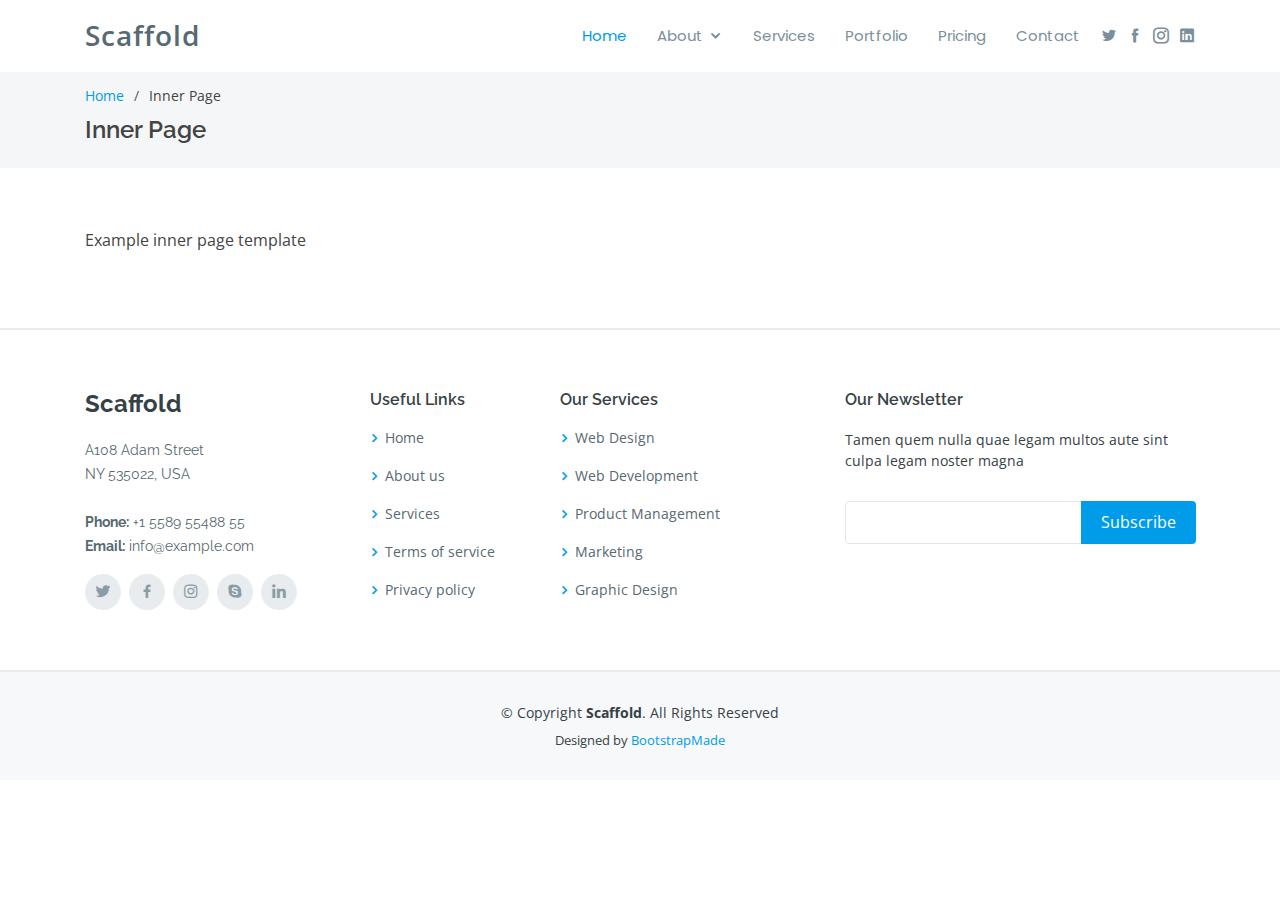
<file: UI/inner-page.html>
<!DOCTYPE html>
<html lang="en">

<head>
  <meta charset="utf-8">
  <meta content="width=device-width, initial-scale=1.0" name="viewport">

  <title>Inner Page - Scaffold Bootstrap Template</title>
  <meta content="" name="description">
  <meta content="" name="keywords">

  <!-- Favicons -->
  <link href="assets/img/favicon.png" rel="icon">
  <link href="assets/img/apple-touch-icon.png" rel="apple-touch-icon">

  <!-- Google Fonts -->
  <link href="https://fonts.googleapis.com/css?family=Open+Sans:300,300i,400,400i,600,600i,700,700i|Raleway:300,300i,400,400i,500,500i,600,600i,700,700i|Poppins:300,300i,400,400i,500,500i,600,600i,700,700i" rel="stylesheet">

  <!-- Vendor CSS Files -->
  <link href="assets/vendor/bootstrap/css/bootstrap.min.css" rel="stylesheet">
  <link href="assets/vendor/icofont/icofont.min.css" rel="stylesheet">
  <link href="assets/vendor/boxicons/css/boxicons.min.css" rel="stylesheet">
  <link href="assets/vendor/venobox/venobox.css" rel="stylesheet">
  <link href="assets/vendor/owl.carousel/assets/owl.carousel.min.css" rel="stylesheet">
  <link href="assets/vendor/aos/aos.css" rel="stylesheet">

  <!-- Template Main CSS File -->
  <link href="assets/css/style.css" rel="stylesheet">

  <!-- =======================================================
  * Template Name: Scaffold - v2.2.0
  * Template URL: https://bootstrapmade.com/scaffold-bootstrap-metro-style-template/
  * Author: BootstrapMade.com
  * License: https://bootstrapmade.com/license/
  ======================================================== -->
</head>

<body>

  <!-- ======= Header ======= -->
  <header id="header" class="fixed-top">
    <div class="container d-flex">

      <div class="logo mr-auto">
        <h1 class="text-light"><a href="index.html"><span>Scaffold</span></a></h1>
        <!-- Uncomment below if you prefer to use an image logo -->
        <!-- <a href="index.html"><img src="assets/img/logo.png" alt="" class="img-fluid"></a>-->
      </div>

      <nav class="nav-menu d-none d-lg-block">
        <ul>
          <li class="active"><a href="index.html">Home</a></li>
          <li class="drop-down"><a href="">About</a>
            <ul>
              <li><a href="#about">About Us</a></li>
              <li><a href="#team">Team</a></li>
              <li><a href="#testimonials">Testimonials</a></li>
              <li class="drop-down"><a href="#">Deep Drop Down</a>
                <ul>
                  <li><a href="#">Deep Drop Down 1</a></li>
                  <li><a href="#">Deep Drop Down 2</a></li>
                  <li><a href="#">Deep Drop Down 3</a></li>
                  <li><a href="#">Deep Drop Down 4</a></li>
                  <li><a href="#">Deep Drop Down 5</a></li>
                </ul>
              </li>
            </ul>
          </li>
          <li><a href="#services">Services</a></li>
          <li><a href="#portfolio">Portfolio</a></li>
          <li><a href="#pricing">Pricing</a></li>

          <li><a href="#contact">Contact</a></li>

        </ul>
      </nav><!-- .nav-menu -->

      <div class="header-social-links">
        <a href="#" class="twitter"><i class="icofont-twitter"></i></a>
        <a href="#" class="facebook"><i class="icofont-facebook"></i></a>
        <a href="#" class="instagram"><i class="icofont-instagram"></i></a>
        <a href="#" class="linkedin"><i class="icofont-linkedin"></i></i></a>
      </div>

    </div>
  </header><!-- End Header -->

  <main id="main">

    <!-- ======= Breadcrumbs ======= -->
    <section id="breadcrumbs" class="breadcrumbs">
      <div class="container">

        <ol>
          <li><a href="index.html">Home</a></li>
          <li>Inner Page</li>
        </ol>
        <h2>Inner Page</h2>

      </div>
    </section><!-- End Breadcrumbs -->

    <section class="inner-page">
      <div class="container">
        <p>
          Example inner page template
        </p>
      </div>
    </section>

  </main><!-- End #main -->

  <!-- ======= Footer ======= -->
  <footer id="footer">
    <div class="footer-top">
      <div class="container">
        <div class="row">

          <div class="col-lg-3 col-md-6">
            <div class="footer-info">
              <h3>Scaffold</h3>
              <p>
                A108 Adam Street <br>
                NY 535022, USA<br><br>
                <strong>Phone:</strong> +1 5589 55488 55<br>
                <strong>Email:</strong> info@example.com<br>
              </p>
              <div class="social-links mt-3">
                <a href="#" class="twitter"><i class="bx bxl-twitter"></i></a>
                <a href="#" class="facebook"><i class="bx bxl-facebook"></i></a>
                <a href="#" class="instagram"><i class="bx bxl-instagram"></i></a>
                <a href="#" class="google-plus"><i class="bx bxl-skype"></i></a>
                <a href="#" class="linkedin"><i class="bx bxl-linkedin"></i></a>
              </div>
            </div>
          </div>

          <div class="col-lg-2 col-md-6 footer-links">
            <h4>Useful Links</h4>
            <ul>
              <li><i class="bx bx-chevron-right"></i> <a href="#">Home</a></li>
              <li><i class="bx bx-chevron-right"></i> <a href="#">About us</a></li>
              <li><i class="bx bx-chevron-right"></i> <a href="#">Services</a></li>
              <li><i class="bx bx-chevron-right"></i> <a href="#">Terms of service</a></li>
              <li><i class="bx bx-chevron-right"></i> <a href="#">Privacy policy</a></li>
            </ul>
          </div>

          <div class="col-lg-3 col-md-6 footer-links">
            <h4>Our Services</h4>
            <ul>
              <li><i class="bx bx-chevron-right"></i> <a href="#">Web Design</a></li>
              <li><i class="bx bx-chevron-right"></i> <a href="#">Web Development</a></li>
              <li><i class="bx bx-chevron-right"></i> <a href="#">Product Management</a></li>
              <li><i class="bx bx-chevron-right"></i> <a href="#">Marketing</a></li>
              <li><i class="bx bx-chevron-right"></i> <a href="#">Graphic Design</a></li>
            </ul>
          </div>

          <div class="col-lg-4 col-md-6 footer-newsletter">
            <h4>Our Newsletter</h4>
            <p>Tamen quem nulla quae legam multos aute sint culpa legam noster magna</p>
            <form action="" method="post">
              <input type="email" name="email"><input type="submit" value="Subscribe">
            </form>

          </div>

        </div>
      </div>
    </div>

    <div class="container">
      <div class="copyright">
        &copy; Copyright <strong><span>Scaffold</span></strong>. All Rights Reserved
      </div>
      <div class="credits">
        <!-- All the links in the footer should remain intact. -->
        <!-- You can delete the links only if you purchased the pro version. -->
        <!-- Licensing information: https://bootstrapmade.com/license/ -->
        <!-- Purchase the pro version with working PHP/AJAX contact form: https://bootstrapmade.com/scaffold-bootstrap-metro-style-template/ -->
        Designed by <a href="https://bootstrapmade.com/">BootstrapMade</a>
      </div>
    </div>
  </footer><!-- End Footer -->

  <a href="#" class="back-to-top"><i class="bx bxs-up-arrow-alt"></i></a>

  <!-- Vendor JS Files -->
  <script src="assets/vendor/jquery/jquery.min.js"></script>
  <script src="assets/vendor/bootstrap/js/bootstrap.bundle.min.js"></script>
  <script src="assets/vendor/jquery.easing/jquery.easing.min.js"></script>
  <script src="assets/vendor/php-email-form/validate.js"></script>
  <script src="assets/vendor/isotope-layout/isotope.pkgd.min.js"></script>
  <script src="assets/vendor/venobox/venobox.min.js"></script>
  <script src="assets/vendor/owl.carousel/owl.carousel.min.js"></script>
  <script src="assets/vendor/aos/aos.js"></script>

  <!-- Template Main JS File -->
  <script src="assets/js/main.js"></script>

</body>

</html>
</file>
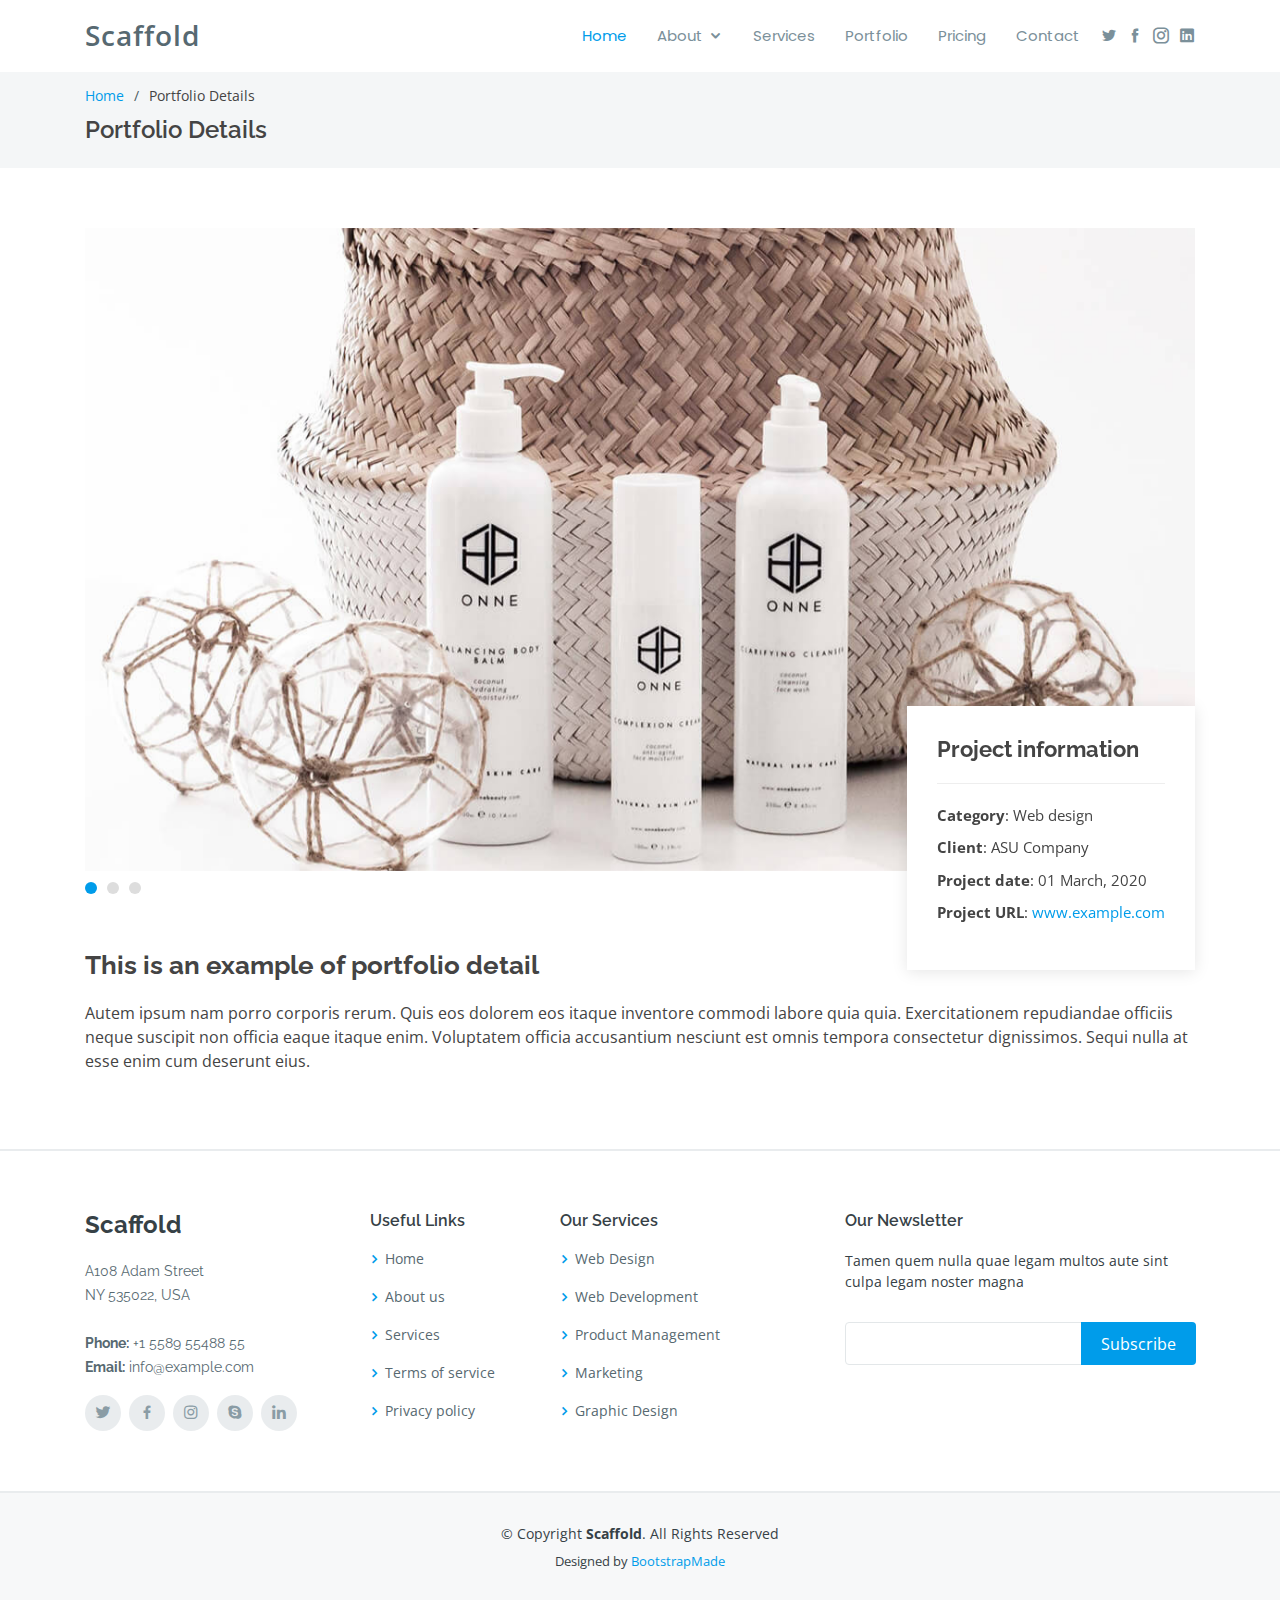
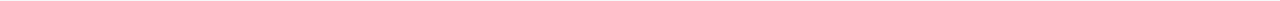
<file: UI/portfolio-details.html>
<!DOCTYPE html>
<html lang="en">

<head>
  <meta charset="utf-8">
  <meta content="width=device-width, initial-scale=1.0" name="viewport">

  <title>Portfolio Details - Scaffold Bootstrap Template</title>
  <meta content="" name="description">
  <meta content="" name="keywords">

  <!-- Favicons -->
  <link href="assets/img/favicon.png" rel="icon">
  <link href="assets/img/apple-touch-icon.png" rel="apple-touch-icon">

  <!-- Google Fonts -->
  <link href="https://fonts.googleapis.com/css?family=Open+Sans:300,300i,400,400i,600,600i,700,700i|Raleway:300,300i,400,400i,500,500i,600,600i,700,700i|Poppins:300,300i,400,400i,500,500i,600,600i,700,700i" rel="stylesheet">

  <!-- Vendor CSS Files -->
  <link href="assets/vendor/bootstrap/css/bootstrap.min.css" rel="stylesheet">
  <link href="assets/vendor/icofont/icofont.min.css" rel="stylesheet">
  <link href="assets/vendor/boxicons/css/boxicons.min.css" rel="stylesheet">
  <link href="assets/vendor/venobox/venobox.css" rel="stylesheet">
  <link href="assets/vendor/owl.carousel/assets/owl.carousel.min.css" rel="stylesheet">
  <link href="assets/vendor/aos/aos.css" rel="stylesheet">

  <!-- Template Main CSS File -->
  <link href="assets/css/style.css" rel="stylesheet">

  <!-- =======================================================
  * Template Name: Scaffold - v2.2.0
  * Template URL: https://bootstrapmade.com/scaffold-bootstrap-metro-style-template/
  * Author: BootstrapMade.com
  * License: https://bootstrapmade.com/license/
  ======================================================== -->
</head>

<body>

  <!-- ======= Header ======= -->
  <header id="header" class="fixed-top">
    <div class="container d-flex">

      <div class="logo mr-auto">
        <h1 class="text-light"><a href="index.html"><span>Scaffold</span></a></h1>
        <!-- Uncomment below if you prefer to use an image logo -->
        <!-- <a href="index.html"><img src="assets/img/logo.png" alt="" class="img-fluid"></a>-->
      </div>

      <nav class="nav-menu d-none d-lg-block">
        <ul>
          <li class="active"><a href="index.html">Home</a></li>
          <li class="drop-down"><a href="">About</a>
            <ul>
              <li><a href="#about">About Us</a></li>
              <li><a href="#team">Team</a></li>
              <li><a href="#testimonials">Testimonials</a></li>
              <li class="drop-down"><a href="#">Deep Drop Down</a>
                <ul>
                  <li><a href="#">Deep Drop Down 1</a></li>
                  <li><a href="#">Deep Drop Down 2</a></li>
                  <li><a href="#">Deep Drop Down 3</a></li>
                  <li><a href="#">Deep Drop Down 4</a></li>
                  <li><a href="#">Deep Drop Down 5</a></li>
                </ul>
              </li>
            </ul>
          </li>
          <li><a href="#services">Services</a></li>
          <li><a href="#portfolio">Portfolio</a></li>
          <li><a href="#pricing">Pricing</a></li>

          <li><a href="#contact">Contact</a></li>

        </ul>
      </nav><!-- .nav-menu -->

      <div class="header-social-links">
        <a href="#" class="twitter"><i class="icofont-twitter"></i></a>
        <a href="#" class="facebook"><i class="icofont-facebook"></i></a>
        <a href="#" class="instagram"><i class="icofont-instagram"></i></a>
        <a href="#" class="linkedin"><i class="icofont-linkedin"></i></i></a>
      </div>

    </div>
  </header><!-- End Header -->

  <main id="main">

    <!-- ======= Breadcrumbs ======= -->
    <section id="breadcrumbs" class="breadcrumbs">
      <div class="container">

        <ol>
          <li><a href="index.html">Home</a></li>
          <li>Portfolio Details</li>
        </ol>
        <h2>Portfolio Details</h2>

      </div>
    </section><!-- End Breadcrumbs -->

    <!-- ======= Portfolio Details Section ======= -->
    <section id="portfolio-details" class="portfolio-details">
      <div class="container">

        <div class="portfolio-details-container">

          <div class="owl-carousel portfolio-details-carousel">
            <img src="assets/img/portfolio-details-1.jpg" class="img-fluid" alt="">
            <img src="assets/img/portfolio-details-2.jpg" class="img-fluid" alt="">
            <img src="assets/img/portfolio-details-3.jpg" class="img-fluid" alt="">
          </div>

          <div class="portfolio-info">
            <h3>Project information</h3>
            <ul>
              <li><strong>Category</strong>: Web design</li>
              <li><strong>Client</strong>: ASU Company</li>
              <li><strong>Project date</strong>: 01 March, 2020</li>
              <li><strong>Project URL</strong>: <a href="#">www.example.com</a></li>
            </ul>
          </div>

        </div>

        <div class="portfolio-description">
          <h2>This is an example of portfolio detail</h2>
          <p>
            Autem ipsum nam porro corporis rerum. Quis eos dolorem eos itaque inventore commodi labore quia quia. Exercitationem repudiandae officiis neque suscipit non officia eaque itaque enim. Voluptatem officia accusantium nesciunt est omnis tempora consectetur dignissimos. Sequi nulla at esse enim cum deserunt eius.
          </p>
        </div>

      </div>
    </section><!-- End Portfolio Details Section -->

  </main><!-- End #main -->

  <!-- ======= Footer ======= -->
  <footer id="footer">
    <div class="footer-top">
      <div class="container">
        <div class="row">

          <div class="col-lg-3 col-md-6">
            <div class="footer-info">
              <h3>Scaffold</h3>
              <p>
                A108 Adam Street <br>
                NY 535022, USA<br><br>
                <strong>Phone:</strong> +1 5589 55488 55<br>
                <strong>Email:</strong> info@example.com<br>
              </p>
              <div class="social-links mt-3">
                <a href="#" class="twitter"><i class="bx bxl-twitter"></i></a>
                <a href="#" class="facebook"><i class="bx bxl-facebook"></i></a>
                <a href="#" class="instagram"><i class="bx bxl-instagram"></i></a>
                <a href="#" class="google-plus"><i class="bx bxl-skype"></i></a>
                <a href="#" class="linkedin"><i class="bx bxl-linkedin"></i></a>
              </div>
            </div>
          </div>

          <div class="col-lg-2 col-md-6 footer-links">
            <h4>Useful Links</h4>
            <ul>
              <li><i class="bx bx-chevron-right"></i> <a href="#">Home</a></li>
              <li><i class="bx bx-chevron-right"></i> <a href="#">About us</a></li>
              <li><i class="bx bx-chevron-right"></i> <a href="#">Services</a></li>
              <li><i class="bx bx-chevron-right"></i> <a href="#">Terms of service</a></li>
              <li><i class="bx bx-chevron-right"></i> <a href="#">Privacy policy</a></li>
            </ul>
          </div>

          <div class="col-lg-3 col-md-6 footer-links">
            <h4>Our Services</h4>
            <ul>
              <li><i class="bx bx-chevron-right"></i> <a href="#">Web Design</a></li>
              <li><i class="bx bx-chevron-right"></i> <a href="#">Web Development</a></li>
              <li><i class="bx bx-chevron-right"></i> <a href="#">Product Management</a></li>
              <li><i class="bx bx-chevron-right"></i> <a href="#">Marketing</a></li>
              <li><i class="bx bx-chevron-right"></i> <a href="#">Graphic Design</a></li>
            </ul>
          </div>

          <div class="col-lg-4 col-md-6 footer-newsletter">
            <h4>Our Newsletter</h4>
            <p>Tamen quem nulla quae legam multos aute sint culpa legam noster magna</p>
            <form action="" method="post">
              <input type="email" name="email"><input type="submit" value="Subscribe">
            </form>

          </div>

        </div>
      </div>
    </div>

    <div class="container">
      <div class="copyright">
        &copy; Copyright <strong><span>Scaffold</span></strong>. All Rights Reserved
      </div>
      <div class="credits">
        <!-- All the links in the footer should remain intact. -->
        <!-- You can delete the links only if you purchased the pro version. -->
        <!-- Licensing information: https://bootstrapmade.com/license/ -->
        <!-- Purchase the pro version with working PHP/AJAX contact form: https://bootstrapmade.com/scaffold-bootstrap-metro-style-template/ -->
        Designed by <a href="https://bootstrapmade.com/">BootstrapMade</a>
      </div>
    </div>
  </footer><!-- End Footer -->

  <a href="#" class="back-to-top"><i class="bx bxs-up-arrow-alt"></i></a>

  <!-- Vendor JS Files -->
  <script src="assets/vendor/jquery/jquery.min.js"></script>
  <script src="assets/vendor/bootstrap/js/bootstrap.bundle.min.js"></script>
  <script src="assets/vendor/jquery.easing/jquery.easing.min.js"></script>
  <script src="assets/vendor/php-email-form/validate.js"></script>
  <script src="assets/vendor/isotope-layout/isotope.pkgd.min.js"></script>
  <script src="assets/vendor/venobox/venobox.min.js"></script>
  <script src="assets/vendor/owl.carousel/owl.carousel.min.js"></script>
  <script src="assets/vendor/aos/aos.js"></script>

  <!-- Template Main JS File -->
  <script src="assets/js/main.js"></script>

</body>

</html>
</file>
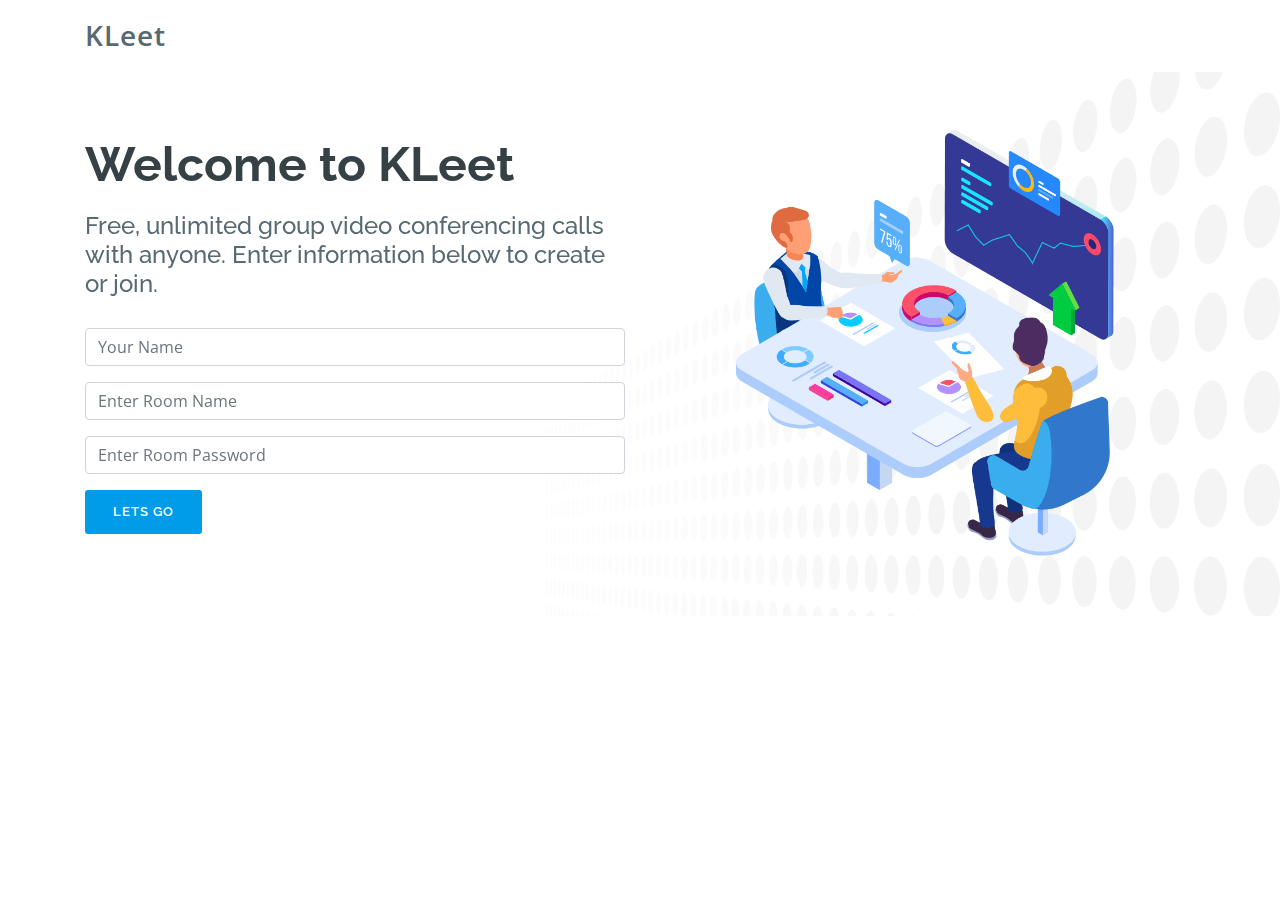
<file: UI/ui.html>
<!-- UI DESIGN -->

<!DOCTYPE html>
<html lang="en">

<head>
  <meta charset="utf-8">
  <meta content="width=device-width, initial-scale=1.0" name="viewport">

  <title>KLeet</title>
  <meta content="" name="description">
  <meta content="" name="keywords">

  <!-- Favicons -->
  <link href="assets/img/favicon.png" rel="icon">
  <link href="assets/img/apple-touch-icon.png" rel="apple-touch-icon">

  <!-- Google Fonts -->
  <link href="https://fonts.googleapis.com/css?family=Open+Sans:300,300i,400,400i,600,600i,700,700i|Raleway:300,300i,400,400i,500,500i,600,600i,700,700i|Poppins:300,300i,400,400i,500,500i,600,600i,700,700i" rel="stylesheet">

  <!-- Vendor CSS Files -->
  <link href="assets/vendor/bootstrap/css/bootstrap.min.css" rel="stylesheet">
  <link href="assets/vendor/icofont/icofont.min.css" rel="stylesheet">
  <link href="assets/vendor/boxicons/css/boxicons.min.css" rel="stylesheet">
  <link href="assets/vendor/venobox/venobox.css" rel="stylesheet">
  <link href="assets/vendor/owl.carousel/assets/owl.carousel.min.css" rel="stylesheet">
  <link href="assets/vendor/aos/aos.css" rel="stylesheet">

  <!-- Template Main CSS File -->
  <link href="assets/css/style.css" rel="stylesheet">

  <!-- =======================================================
  * Template Name: Scaffold - v2.2.0
  * Template URL: https://bootstrapmade.com/scaffold-bootstrap-metro-style-template/
  * Author: BootstrapMade.com
  * License: https://bootstrapmade.com/license/
  ======================================================== -->
</head>

<body>

  <!-- ======= Header ======= -->
  <header id="header" class="fixed-top">
    <div class="container d-flex">

      <div class="logo mr-auto">
        <h1 class="text-light"><a href="index.html"><span>KLeet</span></a></h1>
        <!-- Uncomment below if you prefer to use an image logo -->
        <!-- <a href="index.html"><img src="assets/img/logo.png" alt="" class="img-fluid"></a>-->
      </div>

      <!-- <nav class="nav-menu d-none d-lg-block">
        <ul>
          <li class="active"><a href="index.html">Home</a></li>
          <li class="drop-down"><a href="">About</a>
            <ul>
              <li><a href="#about">About Us</a></li>
              <li><a href="#team">Team</a></li>
              <li><a href="#testimonials">Testimonials</a></li>
              <li class="drop-down"><a href="#">Deep Drop Down</a>
                <ul>
                  <li><a href="#">Deep Drop Down 1</a></li>
                  <li><a href="#">Deep Drop Down 2</a></li>
                  <li><a href="#">Deep Drop Down 3</a></li>
                  <li><a href="#">Deep Drop Down 4</a></li>
                  <li><a href="#">Deep Drop Down 5</a></li>
                </ul>
              </li>
            </ul>
          </li>
          <li><a href="#services">Services</a></li>
          <li><a href="#portfolio">Portfolio</a></li>
          <li><a href="#pricing">Pricing</a></li>

          <li><a href="#contact">Contact</a></li>

        </ul>
      </nav> .nav-menu -->

      <!-- <div class="header-social-links">
        <a href="#" class="twitter"><i class="icofont-twitter"></i></a>
        <a href="#" class="facebook"><i class="icofont-facebook"></i></a>
        <a href="#" class="instagram"><i class="icofont-instagram"></i></a>
        <a href="#" class="linkedin"><i class="icofont-linkedin"></i></i></a>
      </div> -->

    </div>
  </header><!-- End Header -->

  <!-- ======= Hero Section ======= -->
  <!-- <section id="hero">

    <div class="container">
      <div class="row">
        <div class="col-lg-6 pt-5 pt-lg-0 order-2 order-lg-1 d-flex flex-column justify-content-center" data-aos="fade-up">
          <div>
            <h1>We design digital products that help grow businesses</h1>
            <h2>We are team of talanted designers making websites with Bootstrap</h2>
            <a href="#about" class="btn-get-started scrollto">Get Started</a>
          </div>
        </div>
        <div class="col-lg-6 order-1 order-lg-2 hero-img" data-aos="fade-left">
          <img src="assets/img/hero-img.png" class="img-fluid" alt="">
        </div>
      </div>
    </div>

  </section>End Hero -->

  <main id="main">

     <!-- ======= Hero Section ======= -->
  <section id="hero">
    <div class="container">
      <div class="row">
        <div class="col-lg-6 pt-5 pt-lg-0 order-2 order-lg-1 d-flex flex-column justify-content-center" data-aos="fade-up">
          <div>
            <h1>Welcome to KLeet</h1>
            <h2>Free, unlimited group video conferencing calls with anyone. Enter information below to create or join.</h2>

            <div class="form-row">
              <div class="form-group col-md-12">
            <input type="text" name="name" class="form-control" id="name" data-rule="minlen:4" data-msg="Please enter at least 4 chars" placeholder="Your Name"></div>
            <div class="form-group col-md-12"><input type="text" name="name" class="form-control" id="room_name" data-rule="minlen:4" data-msg="Please enter at least 4 chars"
            placeholder="Enter Room Name"></div>
            <div class="form-group col-md-12"> <input type="text" name="name" class="form-control" id="room_pwd" data-rule="minlen:4" data-msg="Please enter at least 4 chars" placeholder="Enter Room Password"></div>
            <div class="form-group col-md-12"><a href="#about" class="btn-get-started scrollto">Lets go</a></div>

          </div>

          </div>
        </div>
        <div class="col-lg-6 order-1 order-lg-2 hero-img" data-aos="fade-left">
          <img src="assets/img/hero-img.png" class="img-fluid" alt="">
        </div>
      </div>
    </div>
  </section><!-- End Hero -->

  </main><!-- End #main -->

  <!-- ======= Footer =======
  <footer id="footer">
    <div class="footer-top">
      <div class="container">
        <div class="row">

          <div class="col-lg-3 col-md-6">
            <div class="footer-info">
              <h3>Scaffold</h3>
              <p>
                A108 Adam Street <br>
                NY 535022, USA<br><br>
                <strong>Phone:</strong> +1 5589 55488 55<br>
                <strong>Email:</strong> info@example.com<br>
              </p>
              <div class="social-links mt-3">
                <a href="#" class="twitter"><i class="bx bxl-twitter"></i></a>
                <a href="#" class="facebook"><i class="bx bxl-facebook"></i></a>
                <a href="#" class="instagram"><i class="bx bxl-instagram"></i></a>
                <a href="#" class="google-plus"><i class="bx bxl-skype"></i></a>
                <a href="#" class="linkedin"><i class="bx bxl-linkedin"></i></a>
              </div>
            </div>
          </div>

          <div class="col-lg-2 col-md-6 footer-links">
            <h4>Useful Links</h4>
            <ul>
              <li><i class="bx bx-chevron-right"></i> <a href="#">Home</a></li>
              <li><i class="bx bx-chevron-right"></i> <a href="#">About us</a></li>
              <li><i class="bx bx-chevron-right"></i> <a href="#">Services</a></li>
              <li><i class="bx bx-chevron-right"></i> <a href="#">Terms of service</a></li>
              <li><i class="bx bx-chevron-right"></i> <a href="#">Privacy policy</a></li>
            </ul>
          </div>

          <div class="col-lg-3 col-md-6 footer-links">
            <h4>Our Services</h4>
            <ul>
              <li><i class="bx bx-chevron-right"></i> <a href="#">Web Design</a></li>
              <li><i class="bx bx-chevron-right"></i> <a href="#">Web Development</a></li>
              <li><i class="bx bx-chevron-right"></i> <a href="#">Product Management</a></li>
              <li><i class="bx bx-chevron-right"></i> <a href="#">Marketing</a></li>
              <li><i class="bx bx-chevron-right"></i> <a href="#">Graphic Design</a></li>
            </ul>
          </div>

          <div class="col-lg-4 col-md-6 footer-newsletter">
            <h4>Our Newsletter</h4>
            <p>Tamen quem nulla quae legam multos aute sint culpa legam noster magna</p>
            <form action="" method="post">
              <input type="email" name="email"><input type="submit" value="Subscribe">
            </form>

          </div>

        </div>
      </div>
    </div>

    <div class="container">
      <div class="copyright">
        &copy; Copyright <strong><span>Scaffold</span></strong>. All Rights Reserved
      </div>
      <div class="credits">
        <!-- All the links in the footer should remain intact.

        Designed by <a href="https://bootstrapmade.com/">BootstrapMade</a>
      </div>
    </div>
  </footer>End Footer -->

  <a href="#" class="back-to-top"><i class="bx bxs-up-arrow-alt"></i></a>

  <!-- Vendor JS Files -->
  <script src="assets/vendor/jquery/jquery.min.js"></script>
  <script src="assets/vendor/bootstrap/js/bootstrap.bundle.min.js"></script>
  <script src="assets/vendor/jquery.easing/jquery.easing.min.js"></script>
  <script src="assets/vendor/php-email-form/validate.js"></script>
  <script src="assets/vendor/isotope-layout/isotope.pkgd.min.js"></script>
  <script src="assets/vendor/venobox/venobox.min.js"></script>
  <script src="assets/vendor/owl.carousel/owl.carousel.min.js"></script>
  <script src="assets/vendor/aos/aos.js"></script>

  <!-- Template Main JS File -->
  <script src="assets/js/main.js"></script>

</body>

</html>
</file>
<file: stylesheets/webrtcstyle.css>
.theme {
    padding: 30px;
    background-color: #926aff;
}

#title {
    position: relative;
    top: 40%;
}

    #title > span {
        position: relative;
        top: 60%;
        display: block;
        font-family: initial;
        font-size: 50px;
        width: initial;
        color: white;
    }

#userdata {
    padding: 22px;
}

    #userdata > div {
        padding: 7px;
    }

#startjoinbuttons > button {
    margin: 4px auto;
}

.child-padding > div {
    padding: 15px;
}

.input {
    border-radius: 3%;
}

.lvideo {
    max-width: 30%;
    max-height: 30%;
    width: 220px;
    bottom: 0;
    right: 0;
    border: groove;
    position: fixed;
    transform: rotateY(180deg);
	display:none;
}

.rvideo {
    position: fixed;
    left: 0;
    top: 0;
    max-width: 100%;
    max-height: 100%;
    height: 100%;
    width: 100%;
    transform: rotateY(180deg);
}

#panel {
    position: fixed;
    bottom: 10%;
    text-align: center;
    z-index: 100;
}

#btnmute {
    background-color: white;
    color: black;
    font-weight: bolder;
}

#btnexit {
    font-weight: bolder;
    color: white;
}
#btnscreenshare {
    color: white;
}
</file>
<file: assets/vendor/venobox/venobox.css>
/* ------ venobox.css --------*/
.vbox-overlay *, .vbox-overlay *:before, .vbox-overlay *:after{
    -webkit-backface-visibility: hidden;
    -webkit-box-sizing:border-box;
    -moz-box-sizing:border-box;
    box-sizing:border-box;
}
.vbox-overlay * { 
    -webkit-backface-visibility: visible;
    backface-visibility: visible;
}
.vbox-overlay{
    display: -webkit-flex;
    display: flex;
    -webkit-flex-direction: column;
    flex-direction: column;
    -webkit-justify-content: center;
    justify-content: center;
    -webkit-align-items: center;
    align-items: center;
    position: fixed;
    left: 0;
    top: 0;
    bottom: 0;
    right: 0;
    z-index: 999999;
}

/* ----- navigation ----- */
.vbox-title{
    width: 100%;
    height: 40px;
    float: left;
    text-align: center;
    line-height: 28px;
    font-size: 12px;
    padding: 6px 50px;
    overflow: hidden;
    position: fixed;
    display: none;
    left: 0;
    z-index: 89;
}
.vbox-close{
    cursor: pointer;
    position: fixed;
    top: -1px;
    right: 0;
    width: 50px;
    height: 40px;
    padding: 6px;
    display: block;
    background-position:10px center;
    overflow: hidden;
    font-size: 24px;
    line-height: 1;
    text-align: center;
    z-index: 99;
}
.vbox-left{
    cursor: pointer;
    position: fixed;
    left: 0;
    height: 40px;
    overflow: hidden;
    line-height: 28px;
    font-size: 12px;
    z-index: 99;
    display: flex;
    align-items:center;
}
.vbox-num{
    display: inline-block;
    margin: 6px 0 6px 15px;
}
/* ----- Social share ----- */
.vbox-share{
    line-height: 28px;
    font-size: 12px;
    overflow: hidden;
    position: fixed;
    left: 0;
    z-index: 98;
    display: flex;
    align-items:center;
    justify-content: center;
    width: 100%;
    text-align: center;
}
.vbox-share svg{
    max-height: 28px;
    width: 28px;
    z-index: 10;
    margin-left: 12px;
    margin-top: 6px;
    margin-bottom: 6px;
    vertical-align: middle;
}


/* ----- navigation ARROWS ----- */
.vbox-next, .vbox-prev{
    position: fixed;
    top: 50%;
    margin-top: -15px;
    overflow: hidden;
    cursor: pointer;
    display: block;
    width: 45px;
    height: 45px;
    z-index: 99;
}
.vbox-next span, .vbox-prev span{
    position: relative;
    width: 20px;
    height: 20px;
    border: 2px solid transparent;
    border-top-color: #B6B6B6;
    border-right-color: #B6B6B6;
    text-indent: -100px;
    position: absolute;
    top: 8px;
    display: block;
}
.vbox-prev{
    left: 15px;
}
.vbox-next{
    right: 15px;
}
.vbox-prev span{
    left: 10px;
    -ms-transform: rotate(-135deg);
    -webkit-transform: rotate(-135deg);
    transform: rotate(-135deg);
}
.vbox-next span{
    -ms-transform: rotate(45deg);
    -webkit-transform: rotate(45deg);
    transform: rotate(45deg);
    right: 10px;
}
/* ------- inline window ------ */
.vbox-inline{
    width: 420px;
    height: 315px;
    height: 70vh;
    padding: 10px;
    background: #fff;
    margin: 0 auto;
    overflow: auto;
    text-align: left;
}
/* ------- Video & iFrames window ------ */
.venoframe{
    max-width: 100%;
    width: 100%;
    border: none;
    width: 100%;
    height: 260px;
    height: 70vh;
}
.venoframe.vbvid{
    height: 260px;
}
@media (min-width: 768px) {
    .venoframe, .vbox-inline{
        width: 90%;
        height: 360px;
        height: 70vh;
    }
    .venoframe.vbvid{
        width: 640px;
        height: 360px;
    }
}
@media (min-width: 992px) {
    .venoframe, .vbox-inline{
        max-width: 1200px;
        width: 80%;
        height: 540px;
        height: 70vh;
    }
    .venoframe.vbvid{
        width: 960px;
        height: 540px;
    }
}
/* 
Please do NOT edit this part! 
or at least read this note: http://i.imgur.com/7C0ws9e.gif
*/
.vbox-open{
    overflow: hidden;
}
.vbox-container{
    position: absolute;
    left: 0;
    right: 0;
    top: 0;
    bottom: 0;
    overflow-x: hidden;
    overflow-y: scroll;
    overflow-scrolling: touch;
    -webkit-overflow-scrolling: touch;
    z-index: 20;
    max-height: 100%;

}

.vbox-content{
    text-align: center;
    float: left;
    width: 100%;
    position: relative;
    overflow: hidden;
    padding: 20px 4%;
}
.vbox-container img{
    max-width: 100%;
    height: auto;
}
.vbox-figlio{
    box-shadow: 0 0 12px rgba(0,0,0,0.19), 0 6px 6px rgba(0,0,0,0.23);
    max-width: 100%;
    text-align: initial;
}
img.vbox-figlio{
    -webkit-user-select: none;
-khtml-user-select: none;
-moz-user-select: none;
-o-user-select: none;
user-select: none;
}
.vbox-content.swipe-left{
    margin-left: -200px !important;
}
.vbox-content.swipe-right{
    margin-left: 200px !important;
}
.vbox-animated{
    webkit-transition: margin 300ms ease-out;
    transition: margin 300ms ease-out;
}

/* ---------- preloader ----------
 * SPINKIT 
 * http://tobiasahlin.com/spinkit/
-------------------------------- */
.sk-double-bounce,.sk-rotating-plane{width:40px;height:40px;margin:40px auto}.sk-rotating-plane{background-color:#333;-webkit-animation:sk-rotatePlane 1.2s infinite ease-in-out;animation:sk-rotatePlane 1.2s infinite ease-in-out}@-webkit-keyframes sk-rotatePlane{0%{-webkit-transform:perspective(120px) rotateX(0) rotateY(0);transform:perspective(120px) rotateX(0) rotateY(0)}50%{-webkit-transform:perspective(120px) rotateX(-180.1deg) rotateY(0);transform:perspective(120px) rotateX(-180.1deg) rotateY(0)}100%{-webkit-transform:perspective(120px) rotateX(-180deg) rotateY(-179.9deg);transform:perspective(120px) rotateX(-180deg) rotateY(-179.9deg)}}@keyframes sk-rotatePlane{0%{-webkit-transform:perspective(120px) rotateX(0) rotateY(0);transform:perspective(120px) rotateX(0) rotateY(0)}50%{-webkit-transform:perspective(120px) rotateX(-180.1deg) rotateY(0);transform:perspective(120px) rotateX(-180.1deg) rotateY(0)}100%{-webkit-transform:perspective(120px) rotateX(-180deg) rotateY(-179.9deg);transform:perspective(120px) rotateX(-180deg) rotateY(-179.9deg)}}.sk-double-bounce{position:relative}.sk-double-bounce .sk-child{width:100%;height:100%;border-radius:50%;background-color:#333;opacity:.6;position:absolute;top:0;left:0;-webkit-animation:sk-doubleBounce 2s infinite ease-in-out;animation:sk-doubleBounce 2s infinite ease-in-out}.sk-chasing-dots .sk-child,.sk-spinner-pulse,.sk-three-bounce .sk-child{background-color:#333;border-radius:100%}.sk-double-bounce .sk-double-bounce2{-webkit-animation-delay:-1s;animation-delay:-1s}@-webkit-keyframes sk-doubleBounce{0%,100%{-webkit-transform:scale(0);transform:scale(0)}50%{-webkit-transform:scale(1);transform:scale(1)}}@keyframes sk-doubleBounce{0%,100%{-webkit-transform:scale(0);transform:scale(0)}50%{-webkit-transform:scale(1);transform:scale(1)}}.sk-wave{margin:40px auto;width:50px;height:40px;text-align:center;font-size:10px}.sk-wave .sk-rect{background-color:#333;height:100%;width:6px;display:inline-block;-webkit-animation:sk-waveStretchDelay 1.2s infinite ease-in-out;animation:sk-waveStretchDelay 1.2s infinite ease-in-out}.sk-wave .sk-rect1{-webkit-animation-delay:-1.2s;animation-delay:-1.2s}.sk-wave .sk-rect2{-webkit-animation-delay:-1.1s;animation-delay:-1.1s}.sk-wave .sk-rect3{-webkit-animation-delay:-1s;animation-delay:-1s}.sk-wave .sk-rect4{-webkit-animation-delay:-.9s;animation-delay:-.9s}.sk-wave .sk-rect5{-webkit-animation-delay:-.8s;animation-delay:-.8s}@-webkit-keyframes sk-waveStretchDelay{0%,100%,40%{-webkit-transform:scaleY(.4);transform:scaleY(.4)}20%{-webkit-transform:scaleY(1);transform:scaleY(1)}}@keyframes sk-waveStretchDelay{0%,100%,40%{-webkit-transform:scaleY(.4);transform:scaleY(.4)}20%{-webkit-transform:scaleY(1);transform:scaleY(1)}}.sk-wandering-cubes{margin:40px auto;width:40px;height:40px;position:relative}.sk-wandering-cubes .sk-cube{background-color:#333;width:10px;height:10px;position:absolute;top:0;left:0;-webkit-animation:sk-wanderingCube 1.8s ease-in-out -1.8s infinite both;animation:sk-wanderingCube 1.8s ease-in-out -1.8s infinite both}.sk-chasing-dots,.sk-spinner-pulse{width:40px;height:40px;margin:40px auto}.sk-wandering-cubes .sk-cube2{-webkit-animation-delay:-.9s;animation-delay:-.9s}@-webkit-keyframes sk-wanderingCube{0%{-webkit-transform:rotate(0);transform:rotate(0)}25%{-webkit-transform:translateX(30px) rotate(-90deg) scale(.5);transform:translateX(30px) rotate(-90deg) scale(.5)}50%{-webkit-transform:translateX(30px) translateY(30px) rotate(-179deg);transform:translateX(30px) translateY(30px) rotate(-179deg)}50.1%{-webkit-transform:translateX(30px) translateY(30px) rotate(-180deg);transform:translateX(30px) translateY(30px) rotate(-180deg)}75%{-webkit-transform:translateX(0) translateY(30px) rotate(-270deg) scale(.5);transform:translateX(0) translateY(30px) rotate(-270deg) scale(.5)}100%{-webkit-transform:rotate(-360deg);transform:rotate(-360deg)}}@keyframes sk-wanderingCube{0%{-webkit-transform:rotate(0);transform:rotate(0)}25%{-webkit-transform:translateX(30px) rotate(-90deg) scale(.5);transform:translateX(30px) rotate(-90deg) scale(.5)}50%{-webkit-transform:translateX(30px) translateY(30px) rotate(-179deg);transform:translateX(30px) translateY(30px) rotate(-179deg)}50.1%{-webkit-transform:translateX(30px) translateY(30px) rotate(-180deg);transform:translateX(30px) translateY(30px) rotate(-180deg)}75%{-webkit-transform:translateX(0) translateY(30px) rotate(-270deg) scale(.5);transform:translateX(0) translateY(30px) rotate(-270deg) scale(.5)}100%{-webkit-transform:rotate(-360deg);transform:rotate(-360deg)}}.sk-spinner-pulse{-webkit-animation:sk-pulseScaleOut 1s infinite ease-in-out;animation:sk-pulseScaleOut 1s infinite ease-in-out}@-webkit-keyframes sk-pulseScaleOut{0%{-webkit-transform:scale(0);transform:scale(0)}100%{-webkit-transform:scale(1);transform:scale(1);opacity:0}}@keyframes sk-pulseScaleOut{0%{-webkit-transform:scale(0);transform:scale(0)}100%{-webkit-transform:scale(1);transform:scale(1);opacity:0}}.sk-chasing-dots{position:relative;text-align:center;-webkit-animation:sk-chasingDotsRotate 2s infinite linear;animation:sk-chasingDotsRotate 2s infinite linear}.sk-chasing-dots .sk-child{width:60%;height:60%;display:inline-block;position:absolute;top:0;-webkit-animation:sk-chasingDotsBounce 2s infinite ease-in-out;animation:sk-chasingDotsBounce 2s infinite ease-in-out}.sk-chasing-dots .sk-dot2{top:auto;bottom:0;-webkit-animation-delay:-1s;animation-delay:-1s}@-webkit-keyframes sk-chasingDotsRotate{100%{-webkit-transform:rotate(360deg);transform:rotate(360deg)}}@keyframes sk-chasingDotsRotate{100%{-webkit-transform:rotate(360deg);transform:rotate(360deg)}}@-webkit-keyframes sk-chasingDotsBounce{0%,100%{-webkit-transform:scale(0);transform:scale(0)}50%{-webkit-transform:scale(1);transform:scale(1)}}@keyframes sk-chasingDotsBounce{0%,100%{-webkit-transform:scale(0);transform:scale(0)}50%{-webkit-transform:scale(1);transform:scale(1)}}.sk-three-bounce{margin:40px auto;width:80px;text-align:center}.sk-three-bounce .sk-child{width:20px;height:20px;display:inline-block;-webkit-animation:sk-three-bounce 1.4s ease-in-out 0s infinite both;animation:sk-three-bounce 1.4s ease-in-out 0s infinite both}.sk-circle .sk-child:before,.sk-fading-circle .sk-circle:before{display:block;border-radius:100%;content:'';background-color:#333}.sk-three-bounce .sk-bounce1{-webkit-animation-delay:-.32s;animation-delay:-.32s}.sk-three-bounce .sk-bounce2{-webkit-animation-delay:-.16s;animation-delay:-.16s}@-webkit-keyframes sk-three-bounce{0%,100%,80%{-webkit-transform:scale(0);transform:scale(0)}40%{-webkit-transform:scale(1);transform:scale(1)}}@keyframes sk-three-bounce{0%,100%,80%{-webkit-transform:scale(0);transform:scale(0)}40%{-webkit-transform:scale(1);transform:scale(1)}}.sk-circle{margin:40px auto;width:40px;height:40px;position:relative}.sk-circle .sk-child{width:100%;height:100%;position:absolute;left:0;top:0}.sk-circle .sk-child:before{margin:0 auto;width:15%;height:15%;-webkit-animation:sk-circleBounceDelay 1.2s infinite ease-in-out both;animation:sk-circleBounceDelay 1.2s infinite ease-in-out both}.sk-circle .sk-circle2{-webkit-transform:rotate(30deg);-ms-transform:rotate(30deg);transform:rotate(30deg)}.sk-circle .sk-circle3{-webkit-transform:rotate(60deg);-ms-transform:rotate(60deg);transform:rotate(60deg)}.sk-circle .sk-circle4{-webkit-transform:rotate(90deg);-ms-transform:rotate(90deg);transform:rotate(90deg)}.sk-circle .sk-circle5{-webkit-transform:rotate(120deg);-ms-transform:rotate(120deg);transform:rotate(120deg)}.sk-circle .sk-circle6{-webkit-transform:rotate(150deg);-ms-transform:rotate(150deg);transform:rotate(150deg)}.sk-circle .sk-circle7{-webkit-transform:rotate(180deg);-ms-transform:rotate(180deg);transform:rotate(180deg)}.sk-circle .sk-circle8{-webkit-transform:rotate(210deg);-ms-transform:rotate(210deg);transform:rotate(210deg)}.sk-circle .sk-circle9{-webkit-transform:rotate(240deg);-ms-transform:rotate(240deg);transform:rotate(240deg)}.sk-circle .sk-circle10{-webkit-transform:rotate(270deg);-ms-transform:rotate(270deg);transform:rotate(270deg)}.sk-circle .sk-circle11{-webkit-transform:rotate(300deg);-ms-transform:rotate(300deg);transform:rotate(300deg)}.sk-circle .sk-circle12{-webkit-transform:rotate(330deg);-ms-transform:rotate(330deg);transform:rotate(330deg)}.sk-circle .sk-circle2:before{-webkit-animation-delay:-1.1s;animation-delay:-1.1s}.sk-circle .sk-circle3:before{-webkit-animation-delay:-1s;animation-delay:-1s}.sk-circle .sk-circle4:before{-webkit-animation-delay:-.9s;animation-delay:-.9s}.sk-circle .sk-circle5:before{-webkit-animation-delay:-.8s;animation-delay:-.8s}.sk-circle .sk-circle6:before{-webkit-animation-delay:-.7s;animation-delay:-.7s}.sk-circle .sk-circle7:before{-webkit-animation-delay:-.6s;animation-delay:-.6s}.sk-circle .sk-circle8:before{-webkit-animation-delay:-.5s;animation-delay:-.5s}.sk-circle .sk-circle9:before{-webkit-animation-delay:-.4s;animation-delay:-.4s}.sk-circle .sk-circle10:before{-webkit-animation-delay:-.3s;animation-delay:-.3s}.sk-circle .sk-circle11:before{-webkit-animation-delay:-.2s;animation-delay:-.2s}.sk-circle .sk-circle12:before{-webkit-animation-delay:-.1s;animation-delay:-.1s}@-webkit-keyframes sk-circleBounceDelay{0%,100%,80%{-webkit-transform:scale(0);transform:scale(0)}40%{-webkit-transform:scale(1);transform:scale(1)}}@keyframes sk-circleBounceDelay{0%,100%,80%{-webkit-transform:scale(0);transform:scale(0)}40%{-webkit-transform:scale(1);transform:scale(1)}}.sk-cube-grid{width:40px;height:40px;margin:40px auto}.sk-cube-grid .sk-cube{width:33.33%;height:33.33%;background-color:#333;float:left;-webkit-animation:sk-cubeGridScaleDelay 1.3s infinite ease-in-out;animation:sk-cubeGridScaleDelay 1.3s infinite ease-in-out}.sk-cube-grid .sk-cube1{-webkit-animation-delay:.2s;animation-delay:.2s}.sk-cube-grid .sk-cube2{-webkit-animation-delay:.3s;animation-delay:.3s}.sk-cube-grid .sk-cube3{-webkit-animation-delay:.4s;animation-delay:.4s}.sk-cube-grid .sk-cube4{-webkit-animation-delay:.1s;animation-delay:.1s}.sk-cube-grid .sk-cube5{-webkit-animation-delay:.2s;animation-delay:.2s}.sk-cube-grid .sk-cube6{-webkit-animation-delay:.3s;animation-delay:.3s}.sk-cube-grid .sk-cube7{-webkit-animation-delay:0ms;animation-delay:0ms}.sk-cube-grid .sk-cube8{-webkit-animation-delay:.1s;animation-delay:.1s}.sk-cube-grid .sk-cube9{-webkit-animation-delay:.2s;animation-delay:.2s}@-webkit-keyframes sk-cubeGridScaleDelay{0%,100%,70%{-webkit-transform:scale3D(1,1,1);transform:scale3D(1,1,1)}35%{-webkit-transform:scale3D(0,0,1);transform:scale3D(0,0,1)}}@keyframes sk-cubeGridScaleDelay{0%,100%,70%{-webkit-transform:scale3D(1,1,1);transform:scale3D(1,1,1)}35%{-webkit-transform:scale3D(0,0,1);transform:scale3D(0,0,1)}}.sk-fading-circle{margin:40px auto;width:40px;height:40px;position:relative}.sk-fading-circle .sk-circle{width:100%;height:100%;position:absolute;left:0;top:0}.sk-fading-circle .sk-circle:before{margin:0 auto;width:15%;height:15%;-webkit-animation:sk-circleFadeDelay 1.2s infinite ease-in-out both;animation:sk-circleFadeDelay 1.2s infinite ease-in-out both}.sk-fading-circle .sk-circle2{-webkit-transform:rotate(30deg);-ms-transform:rotate(30deg);transform:rotate(30deg)}.sk-fading-circle .sk-circle3{-webkit-transform:rotate(60deg);-ms-transform:rotate(60deg);transform:rotate(60deg)}.sk-fading-circle .sk-circle4{-webkit-transform:rotate(90deg);-ms-transform:rotate(90deg);transform:rotate(90deg)}.sk-fading-circle .sk-circle5{-webkit-transform:rotate(120deg);-ms-transform:rotate(120deg);transform:rotate(120deg)}.sk-fading-circle .sk-circle6{-webkit-transform:rotate(150deg);-ms-transform:rotate(150deg);transform:rotate(150deg)}.sk-fading-circle .sk-circle7{-webkit-transform:rotate(180deg);-ms-transform:rotate(180deg);transform:rotate(180deg)}.sk-fading-circle .sk-circle8{-webkit-transform:rotate(210deg);-ms-transform:rotate(210deg);transform:rotate(210deg)}.sk-fading-circle .sk-circle9{-webkit-transform:rotate(240deg);-ms-transform:rotate(240deg);transform:rotate(240deg)}.sk-fading-circle .sk-circle10{-webkit-transform:rotate(270deg);-ms-transform:rotate(270deg);transform:rotate(270deg)}.sk-fading-circle .sk-circle11{-webkit-transform:rotate(300deg);-ms-transform:rotate(300deg);transform:rotate(300deg)}.sk-fading-circle .sk-circle12{-webkit-transform:rotate(330deg);-ms-transform:rotate(330deg);transform:rotate(330deg)}.sk-fading-circle .sk-circle2:before{-webkit-animation-delay:-1.1s;animation-delay:-1.1s}.sk-fading-circle .sk-circle3:before{-webkit-animation-delay:-1s;animation-delay:-1s}.sk-fading-circle .sk-circle4:before{-webkit-animation-delay:-.9s;animation-delay:-.9s}.sk-fading-circle .sk-circle5:before{-webkit-animation-delay:-.8s;animation-delay:-.8s}.sk-fading-circle .sk-circle6:before{-webkit-animation-delay:-.7s;animation-delay:-.7s}.sk-fading-circle .sk-circle7:before{-webkit-animation-delay:-.6s;animation-delay:-.6s}.sk-fading-circle .sk-circle8:before{-webkit-animation-delay:-.5s;animation-delay:-.5s}.sk-fading-circle .sk-circle9:before{-webkit-animation-delay:-.4s;animation-delay:-.4s}.sk-fading-circle .sk-circle10:before{-webkit-animation-delay:-.3s;animation-delay:-.3s}.sk-fading-circle .sk-circle11:before{-webkit-animation-delay:-.2s;animation-delay:-.2s}.sk-fading-circle .sk-circle12:before{-webkit-animation-delay:-.1s;animation-delay:-.1s}@-webkit-keyframes sk-circleFadeDelay{0%,100%,39%{opacity:0}40%{opacity:1}}@keyframes sk-circleFadeDelay{0%,100%,39%{opacity:0}40%{opacity:1}}.sk-folding-cube{margin:40px auto;width:40px;height:40px;position:relative;-webkit-transform:rotateZ(45deg);transform:rotateZ(45deg)}.sk-folding-cube .sk-cube{float:left;width:50%;height:50%;position:relative;-webkit-transform:scale(1.1);-ms-transform:scale(1.1);transform:scale(1.1)}.sk-folding-cube .sk-cube:before{content:'';position:absolute;top:0;left:0;width:100%;height:100%;background-color:#333;-webkit-animation:sk-foldCubeAngle 2.4s infinite linear both;animation:sk-foldCubeAngle 2.4s infinite linear both;-webkit-transform-origin:100% 100%;-ms-transform-origin:100% 100%;transform-origin:100% 100%}.sk-folding-cube .sk-cube2{-webkit-transform:scale(1.1) rotateZ(90deg);transform:scale(1.1) rotateZ(90deg)}.sk-folding-cube .sk-cube3{-webkit-transform:scale(1.1) rotateZ(180deg);transform:scale(1.1) rotateZ(180deg)}.sk-folding-cube .sk-cube4{-webkit-transform:scale(1.1) rotateZ(270deg);transform:scale(1.1) rotateZ(270deg)}.sk-folding-cube .sk-cube2:before{-webkit-animation-delay:.3s;animation-delay:.3s}.sk-folding-cube .sk-cube3:before{-webkit-animation-delay:.6s;animation-delay:.6s}.sk-folding-cube .sk-cube4:before{-webkit-animation-delay:.9s;animation-delay:.9s}@-webkit-keyframes sk-foldCubeAngle{0%,10%{-webkit-transform:perspective(140px) rotateX(-180deg);transform:perspective(140px) rotateX(-180deg);opacity:0}25%,75%{-webkit-transform:perspective(140px) rotateX(0);transform:perspective(140px) rotateX(0);opacity:1}100%,90%{-webkit-transform:perspective(140px) rotateY(180deg);transform:perspective(140px) rotateY(180deg);opacity:0}}@keyframes sk-foldCubeAngle{0%,10%{-webkit-transform:perspective(140px) rotateX(-180deg);transform:perspective(140px) rotateX(-180deg);opacity:0}25%,75%{-webkit-transform:perspective(140px) rotateX(0);transform:perspective(140px) rotateX(0);opacity:1}100%,90%{-webkit-transform:perspective(140px) rotateY(180deg);transform:perspective(140px) rotateY(180deg);opacity:0}}
</file>
<file: UI/assets/vendor/venobox/venobox.css>
/* ------ venobox.css --------*/
.vbox-overlay *, .vbox-overlay *:before, .vbox-overlay *:after{
    -webkit-backface-visibility: hidden;
    -webkit-box-sizing:border-box;
    -moz-box-sizing:border-box;
    box-sizing:border-box;
}
.vbox-overlay * { 
    -webkit-backface-visibility: visible;
    backface-visibility: visible;
}
.vbox-overlay{
    display: -webkit-flex;
    display: flex;
    -webkit-flex-direction: column;
    flex-direction: column;
    -webkit-justify-content: center;
    justify-content: center;
    -webkit-align-items: center;
    align-items: center;
    position: fixed;
    left: 0;
    top: 0;
    bottom: 0;
    right: 0;
    z-index: 999999;
}

/* ----- navigation ----- */
.vbox-title{
    width: 100%;
    height: 40px;
    float: left;
    text-align: center;
    line-height: 28px;
    font-size: 12px;
    padding: 6px 50px;
    overflow: hidden;
    position: fixed;
    display: none;
    left: 0;
    z-index: 89;
}
.vbox-close{
    cursor: pointer;
    position: fixed;
    top: -1px;
    right: 0;
    width: 50px;
    height: 40px;
    padding: 6px;
    display: block;
    background-position:10px center;
    overflow: hidden;
    font-size: 24px;
    line-height: 1;
    text-align: center;
    z-index: 99;
}
.vbox-left{
    cursor: pointer;
    position: fixed;
    left: 0;
    height: 40px;
    overflow: hidden;
    line-height: 28px;
    font-size: 12px;
    z-index: 99;
    display: flex;
    align-items:center;
}
.vbox-num{
    display: inline-block;
    margin: 6px 0 6px 15px;
}
/* ----- Social share ----- */
.vbox-share{
    line-height: 28px;
    font-size: 12px;
    overflow: hidden;
    position: fixed;
    left: 0;
    z-index: 98;
    display: flex;
    align-items:center;
    justify-content: center;
    width: 100%;
    text-align: center;
}
.vbox-share svg{
    max-height: 28px;
    width: 28px;
    z-index: 10;
    margin-left: 12px;
    margin-top: 6px;
    margin-bottom: 6px;
    vertical-align: middle;
}


/* ----- navigation ARROWS ----- */
.vbox-next, .vbox-prev{
    position: fixed;
    top: 50%;
    margin-top: -15px;
    overflow: hidden;
    cursor: pointer;
    display: block;
    width: 45px;
    height: 45px;
    z-index: 99;
}
.vbox-next span, .vbox-prev span{
    position: relative;
    width: 20px;
    height: 20px;
    border: 2px solid transparent;
    border-top-color: #B6B6B6;
    border-right-color: #B6B6B6;
    text-indent: -100px;
    position: absolute;
    top: 8px;
    display: block;
}
.vbox-prev{
    left: 15px;
}
.vbox-next{
    right: 15px;
}
.vbox-prev span{
    left: 10px;
    -ms-transform: rotate(-135deg);
    -webkit-transform: rotate(-135deg);
    transform: rotate(-135deg);
}
.vbox-next span{
    -ms-transform: rotate(45deg);
    -webkit-transform: rotate(45deg);
    transform: rotate(45deg);
    right: 10px;
}
/* ------- inline window ------ */
.vbox-inline{
    width: 420px;
    height: 315px;
    height: 70vh;
    padding: 10px;
    background: #fff;
    margin: 0 auto;
    overflow: auto;
    text-align: left;
}
/* ------- Video & iFrames window ------ */
.venoframe{
    max-width: 100%;
    width: 100%;
    border: none;
    width: 100%;
    height: 260px;
    height: 70vh;
}
.venoframe.vbvid{
    height: 260px;
}
@media (min-width: 768px) {
    .venoframe, .vbox-inline{
        width: 90%;
        height: 360px;
        height: 70vh;
    }
    .venoframe.vbvid{
        width: 640px;
        height: 360px;
    }
}
@media (min-width: 992px) {
    .venoframe, .vbox-inline{
        max-width: 1200px;
        width: 80%;
        height: 540px;
        height: 70vh;
    }
    .venoframe.vbvid{
        width: 960px;
        height: 540px;
    }
}
/* 
Please do NOT edit this part! 
or at least read this note: http://i.imgur.com/7C0ws9e.gif
*/
.vbox-open{
    overflow: hidden;
}
.vbox-container{
    position: absolute;
    left: 0;
    right: 0;
    top: 0;
    bottom: 0;
    overflow-x: hidden;
    overflow-y: scroll;
    overflow-scrolling: touch;
    -webkit-overflow-scrolling: touch;
    z-index: 20;
    max-height: 100%;

}

.vbox-content{
    text-align: center;
    float: left;
    width: 100%;
    position: relative;
    overflow: hidden;
    padding: 20px 4%;
}
.vbox-container img{
    max-width: 100%;
    height: auto;
}
.vbox-figlio{
    box-shadow: 0 0 12px rgba(0,0,0,0.19), 0 6px 6px rgba(0,0,0,0.23);
    max-width: 100%;
    text-align: initial;
}
img.vbox-figlio{
    -webkit-user-select: none;
-khtml-user-select: none;
-moz-user-select: none;
-o-user-select: none;
user-select: none;
}
.vbox-content.swipe-left{
    margin-left: -200px !important;
}
.vbox-content.swipe-right{
    margin-left: 200px !important;
}
.vbox-animated{
    webkit-transition: margin 300ms ease-out;
    transition: margin 300ms ease-out;
}

/* ---------- preloader ----------
 * SPINKIT 
 * http://tobiasahlin.com/spinkit/
-------------------------------- */
.sk-double-bounce,.sk-rotating-plane{width:40px;height:40px;margin:40px auto}.sk-rotating-plane{background-color:#333;-webkit-animation:sk-rotatePlane 1.2s infinite ease-in-out;animation:sk-rotatePlane 1.2s infinite ease-in-out}@-webkit-keyframes sk-rotatePlane{0%{-webkit-transform:perspective(120px) rotateX(0) rotateY(0);transform:perspective(120px) rotateX(0) rotateY(0)}50%{-webkit-transform:perspective(120px) rotateX(-180.1deg) rotateY(0);transform:perspective(120px) rotateX(-180.1deg) rotateY(0)}100%{-webkit-transform:perspective(120px) rotateX(-180deg) rotateY(-179.9deg);transform:perspective(120px) rotateX(-180deg) rotateY(-179.9deg)}}@keyframes sk-rotatePlane{0%{-webkit-transform:perspective(120px) rotateX(0) rotateY(0);transform:perspective(120px) rotateX(0) rotateY(0)}50%{-webkit-transform:perspective(120px) rotateX(-180.1deg) rotateY(0);transform:perspective(120px) rotateX(-180.1deg) rotateY(0)}100%{-webkit-transform:perspective(120px) rotateX(-180deg) rotateY(-179.9deg);transform:perspective(120px) rotateX(-180deg) rotateY(-179.9deg)}}.sk-double-bounce{position:relative}.sk-double-bounce .sk-child{width:100%;height:100%;border-radius:50%;background-color:#333;opacity:.6;position:absolute;top:0;left:0;-webkit-animation:sk-doubleBounce 2s infinite ease-in-out;animation:sk-doubleBounce 2s infinite ease-in-out}.sk-chasing-dots .sk-child,.sk-spinner-pulse,.sk-three-bounce .sk-child{background-color:#333;border-radius:100%}.sk-double-bounce .sk-double-bounce2{-webkit-animation-delay:-1s;animation-delay:-1s}@-webkit-keyframes sk-doubleBounce{0%,100%{-webkit-transform:scale(0);transform:scale(0)}50%{-webkit-transform:scale(1);transform:scale(1)}}@keyframes sk-doubleBounce{0%,100%{-webkit-transform:scale(0);transform:scale(0)}50%{-webkit-transform:scale(1);transform:scale(1)}}.sk-wave{margin:40px auto;width:50px;height:40px;text-align:center;font-size:10px}.sk-wave .sk-rect{background-color:#333;height:100%;width:6px;display:inline-block;-webkit-animation:sk-waveStretchDelay 1.2s infinite ease-in-out;animation:sk-waveStretchDelay 1.2s infinite ease-in-out}.sk-wave .sk-rect1{-webkit-animation-delay:-1.2s;animation-delay:-1.2s}.sk-wave .sk-rect2{-webkit-animation-delay:-1.1s;animation-delay:-1.1s}.sk-wave .sk-rect3{-webkit-animation-delay:-1s;animation-delay:-1s}.sk-wave .sk-rect4{-webkit-animation-delay:-.9s;animation-delay:-.9s}.sk-wave .sk-rect5{-webkit-animation-delay:-.8s;animation-delay:-.8s}@-webkit-keyframes sk-waveStretchDelay{0%,100%,40%{-webkit-transform:scaleY(.4);transform:scaleY(.4)}20%{-webkit-transform:scaleY(1);transform:scaleY(1)}}@keyframes sk-waveStretchDelay{0%,100%,40%{-webkit-transform:scaleY(.4);transform:scaleY(.4)}20%{-webkit-transform:scaleY(1);transform:scaleY(1)}}.sk-wandering-cubes{margin:40px auto;width:40px;height:40px;position:relative}.sk-wandering-cubes .sk-cube{background-color:#333;width:10px;height:10px;position:absolute;top:0;left:0;-webkit-animation:sk-wanderingCube 1.8s ease-in-out -1.8s infinite both;animation:sk-wanderingCube 1.8s ease-in-out -1.8s infinite both}.sk-chasing-dots,.sk-spinner-pulse{width:40px;height:40px;margin:40px auto}.sk-wandering-cubes .sk-cube2{-webkit-animation-delay:-.9s;animation-delay:-.9s}@-webkit-keyframes sk-wanderingCube{0%{-webkit-transform:rotate(0);transform:rotate(0)}25%{-webkit-transform:translateX(30px) rotate(-90deg) scale(.5);transform:translateX(30px) rotate(-90deg) scale(.5)}50%{-webkit-transform:translateX(30px) translateY(30px) rotate(-179deg);transform:translateX(30px) translateY(30px) rotate(-179deg)}50.1%{-webkit-transform:translateX(30px) translateY(30px) rotate(-180deg);transform:translateX(30px) translateY(30px) rotate(-180deg)}75%{-webkit-transform:translateX(0) translateY(30px) rotate(-270deg) scale(.5);transform:translateX(0) translateY(30px) rotate(-270deg) scale(.5)}100%{-webkit-transform:rotate(-360deg);transform:rotate(-360deg)}}@keyframes sk-wanderingCube{0%{-webkit-transform:rotate(0);transform:rotate(0)}25%{-webkit-transform:translateX(30px) rotate(-90deg) scale(.5);transform:translateX(30px) rotate(-90deg) scale(.5)}50%{-webkit-transform:translateX(30px) translateY(30px) rotate(-179deg);transform:translateX(30px) translateY(30px) rotate(-179deg)}50.1%{-webkit-transform:translateX(30px) translateY(30px) rotate(-180deg);transform:translateX(30px) translateY(30px) rotate(-180deg)}75%{-webkit-transform:translateX(0) translateY(30px) rotate(-270deg) scale(.5);transform:translateX(0) translateY(30px) rotate(-270deg) scale(.5)}100%{-webkit-transform:rotate(-360deg);transform:rotate(-360deg)}}.sk-spinner-pulse{-webkit-animation:sk-pulseScaleOut 1s infinite ease-in-out;animation:sk-pulseScaleOut 1s infinite ease-in-out}@-webkit-keyframes sk-pulseScaleOut{0%{-webkit-transform:scale(0);transform:scale(0)}100%{-webkit-transform:scale(1);transform:scale(1);opacity:0}}@keyframes sk-pulseScaleOut{0%{-webkit-transform:scale(0);transform:scale(0)}100%{-webkit-transform:scale(1);transform:scale(1);opacity:0}}.sk-chasing-dots{position:relative;text-align:center;-webkit-animation:sk-chasingDotsRotate 2s infinite linear;animation:sk-chasingDotsRotate 2s infinite linear}.sk-chasing-dots .sk-child{width:60%;height:60%;display:inline-block;position:absolute;top:0;-webkit-animation:sk-chasingDotsBounce 2s infinite ease-in-out;animation:sk-chasingDotsBounce 2s infinite ease-in-out}.sk-chasing-dots .sk-dot2{top:auto;bottom:0;-webkit-animation-delay:-1s;animation-delay:-1s}@-webkit-keyframes sk-chasingDotsRotate{100%{-webkit-transform:rotate(360deg);transform:rotate(360deg)}}@keyframes sk-chasingDotsRotate{100%{-webkit-transform:rotate(360deg);transform:rotate(360deg)}}@-webkit-keyframes sk-chasingDotsBounce{0%,100%{-webkit-transform:scale(0);transform:scale(0)}50%{-webkit-transform:scale(1);transform:scale(1)}}@keyframes sk-chasingDotsBounce{0%,100%{-webkit-transform:scale(0);transform:scale(0)}50%{-webkit-transform:scale(1);transform:scale(1)}}.sk-three-bounce{margin:40px auto;width:80px;text-align:center}.sk-three-bounce .sk-child{width:20px;height:20px;display:inline-block;-webkit-animation:sk-three-bounce 1.4s ease-in-out 0s infinite both;animation:sk-three-bounce 1.4s ease-in-out 0s infinite both}.sk-circle .sk-child:before,.sk-fading-circle .sk-circle:before{display:block;border-radius:100%;content:'';background-color:#333}.sk-three-bounce .sk-bounce1{-webkit-animation-delay:-.32s;animation-delay:-.32s}.sk-three-bounce .sk-bounce2{-webkit-animation-delay:-.16s;animation-delay:-.16s}@-webkit-keyframes sk-three-bounce{0%,100%,80%{-webkit-transform:scale(0);transform:scale(0)}40%{-webkit-transform:scale(1);transform:scale(1)}}@keyframes sk-three-bounce{0%,100%,80%{-webkit-transform:scale(0);transform:scale(0)}40%{-webkit-transform:scale(1);transform:scale(1)}}.sk-circle{margin:40px auto;width:40px;height:40px;position:relative}.sk-circle .sk-child{width:100%;height:100%;position:absolute;left:0;top:0}.sk-circle .sk-child:before{margin:0 auto;width:15%;height:15%;-webkit-animation:sk-circleBounceDelay 1.2s infinite ease-in-out both;animation:sk-circleBounceDelay 1.2s infinite ease-in-out both}.sk-circle .sk-circle2{-webkit-transform:rotate(30deg);-ms-transform:rotate(30deg);transform:rotate(30deg)}.sk-circle .sk-circle3{-webkit-transform:rotate(60deg);-ms-transform:rotate(60deg);transform:rotate(60deg)}.sk-circle .sk-circle4{-webkit-transform:rotate(90deg);-ms-transform:rotate(90deg);transform:rotate(90deg)}.sk-circle .sk-circle5{-webkit-transform:rotate(120deg);-ms-transform:rotate(120deg);transform:rotate(120deg)}.sk-circle .sk-circle6{-webkit-transform:rotate(150deg);-ms-transform:rotate(150deg);transform:rotate(150deg)}.sk-circle .sk-circle7{-webkit-transform:rotate(180deg);-ms-transform:rotate(180deg);transform:rotate(180deg)}.sk-circle .sk-circle8{-webkit-transform:rotate(210deg);-ms-transform:rotate(210deg);transform:rotate(210deg)}.sk-circle .sk-circle9{-webkit-transform:rotate(240deg);-ms-transform:rotate(240deg);transform:rotate(240deg)}.sk-circle .sk-circle10{-webkit-transform:rotate(270deg);-ms-transform:rotate(270deg);transform:rotate(270deg)}.sk-circle .sk-circle11{-webkit-transform:rotate(300deg);-ms-transform:rotate(300deg);transform:rotate(300deg)}.sk-circle .sk-circle12{-webkit-transform:rotate(330deg);-ms-transform:rotate(330deg);transform:rotate(330deg)}.sk-circle .sk-circle2:before{-webkit-animation-delay:-1.1s;animation-delay:-1.1s}.sk-circle .sk-circle3:before{-webkit-animation-delay:-1s;animation-delay:-1s}.sk-circle .sk-circle4:before{-webkit-animation-delay:-.9s;animation-delay:-.9s}.sk-circle .sk-circle5:before{-webkit-animation-delay:-.8s;animation-delay:-.8s}.sk-circle .sk-circle6:before{-webkit-animation-delay:-.7s;animation-delay:-.7s}.sk-circle .sk-circle7:before{-webkit-animation-delay:-.6s;animation-delay:-.6s}.sk-circle .sk-circle8:before{-webkit-animation-delay:-.5s;animation-delay:-.5s}.sk-circle .sk-circle9:before{-webkit-animation-delay:-.4s;animation-delay:-.4s}.sk-circle .sk-circle10:before{-webkit-animation-delay:-.3s;animation-delay:-.3s}.sk-circle .sk-circle11:before{-webkit-animation-delay:-.2s;animation-delay:-.2s}.sk-circle .sk-circle12:before{-webkit-animation-delay:-.1s;animation-delay:-.1s}@-webkit-keyframes sk-circleBounceDelay{0%,100%,80%{-webkit-transform:scale(0);transform:scale(0)}40%{-webkit-transform:scale(1);transform:scale(1)}}@keyframes sk-circleBounceDelay{0%,100%,80%{-webkit-transform:scale(0);transform:scale(0)}40%{-webkit-transform:scale(1);transform:scale(1)}}.sk-cube-grid{width:40px;height:40px;margin:40px auto}.sk-cube-grid .sk-cube{width:33.33%;height:33.33%;background-color:#333;float:left;-webkit-animation:sk-cubeGridScaleDelay 1.3s infinite ease-in-out;animation:sk-cubeGridScaleDelay 1.3s infinite ease-in-out}.sk-cube-grid .sk-cube1{-webkit-animation-delay:.2s;animation-delay:.2s}.sk-cube-grid .sk-cube2{-webkit-animation-delay:.3s;animation-delay:.3s}.sk-cube-grid .sk-cube3{-webkit-animation-delay:.4s;animation-delay:.4s}.sk-cube-grid .sk-cube4{-webkit-animation-delay:.1s;animation-delay:.1s}.sk-cube-grid .sk-cube5{-webkit-animation-delay:.2s;animation-delay:.2s}.sk-cube-grid .sk-cube6{-webkit-animation-delay:.3s;animation-delay:.3s}.sk-cube-grid .sk-cube7{-webkit-animation-delay:0ms;animation-delay:0ms}.sk-cube-grid .sk-cube8{-webkit-animation-delay:.1s;animation-delay:.1s}.sk-cube-grid .sk-cube9{-webkit-animation-delay:.2s;animation-delay:.2s}@-webkit-keyframes sk-cubeGridScaleDelay{0%,100%,70%{-webkit-transform:scale3D(1,1,1);transform:scale3D(1,1,1)}35%{-webkit-transform:scale3D(0,0,1);transform:scale3D(0,0,1)}}@keyframes sk-cubeGridScaleDelay{0%,100%,70%{-webkit-transform:scale3D(1,1,1);transform:scale3D(1,1,1)}35%{-webkit-transform:scale3D(0,0,1);transform:scale3D(0,0,1)}}.sk-fading-circle{margin:40px auto;width:40px;height:40px;position:relative}.sk-fading-circle .sk-circle{width:100%;height:100%;position:absolute;left:0;top:0}.sk-fading-circle .sk-circle:before{margin:0 auto;width:15%;height:15%;-webkit-animation:sk-circleFadeDelay 1.2s infinite ease-in-out both;animation:sk-circleFadeDelay 1.2s infinite ease-in-out both}.sk-fading-circle .sk-circle2{-webkit-transform:rotate(30deg);-ms-transform:rotate(30deg);transform:rotate(30deg)}.sk-fading-circle .sk-circle3{-webkit-transform:rotate(60deg);-ms-transform:rotate(60deg);transform:rotate(60deg)}.sk-fading-circle .sk-circle4{-webkit-transform:rotate(90deg);-ms-transform:rotate(90deg);transform:rotate(90deg)}.sk-fading-circle .sk-circle5{-webkit-transform:rotate(120deg);-ms-transform:rotate(120deg);transform:rotate(120deg)}.sk-fading-circle .sk-circle6{-webkit-transform:rotate(150deg);-ms-transform:rotate(150deg);transform:rotate(150deg)}.sk-fading-circle .sk-circle7{-webkit-transform:rotate(180deg);-ms-transform:rotate(180deg);transform:rotate(180deg)}.sk-fading-circle .sk-circle8{-webkit-transform:rotate(210deg);-ms-transform:rotate(210deg);transform:rotate(210deg)}.sk-fading-circle .sk-circle9{-webkit-transform:rotate(240deg);-ms-transform:rotate(240deg);transform:rotate(240deg)}.sk-fading-circle .sk-circle10{-webkit-transform:rotate(270deg);-ms-transform:rotate(270deg);transform:rotate(270deg)}.sk-fading-circle .sk-circle11{-webkit-transform:rotate(300deg);-ms-transform:rotate(300deg);transform:rotate(300deg)}.sk-fading-circle .sk-circle12{-webkit-transform:rotate(330deg);-ms-transform:rotate(330deg);transform:rotate(330deg)}.sk-fading-circle .sk-circle2:before{-webkit-animation-delay:-1.1s;animation-delay:-1.1s}.sk-fading-circle .sk-circle3:before{-webkit-animation-delay:-1s;animation-delay:-1s}.sk-fading-circle .sk-circle4:before{-webkit-animation-delay:-.9s;animation-delay:-.9s}.sk-fading-circle .sk-circle5:before{-webkit-animation-delay:-.8s;animation-delay:-.8s}.sk-fading-circle .sk-circle6:before{-webkit-animation-delay:-.7s;animation-delay:-.7s}.sk-fading-circle .sk-circle7:before{-webkit-animation-delay:-.6s;animation-delay:-.6s}.sk-fading-circle .sk-circle8:before{-webkit-animation-delay:-.5s;animation-delay:-.5s}.sk-fading-circle .sk-circle9:before{-webkit-animation-delay:-.4s;animation-delay:-.4s}.sk-fading-circle .sk-circle10:before{-webkit-animation-delay:-.3s;animation-delay:-.3s}.sk-fading-circle .sk-circle11:before{-webkit-animation-delay:-.2s;animation-delay:-.2s}.sk-fading-circle .sk-circle12:before{-webkit-animation-delay:-.1s;animation-delay:-.1s}@-webkit-keyframes sk-circleFadeDelay{0%,100%,39%{opacity:0}40%{opacity:1}}@keyframes sk-circleFadeDelay{0%,100%,39%{opacity:0}40%{opacity:1}}.sk-folding-cube{margin:40px auto;width:40px;height:40px;position:relative;-webkit-transform:rotateZ(45deg);transform:rotateZ(45deg)}.sk-folding-cube .sk-cube{float:left;width:50%;height:50%;position:relative;-webkit-transform:scale(1.1);-ms-transform:scale(1.1);transform:scale(1.1)}.sk-folding-cube .sk-cube:before{content:'';position:absolute;top:0;left:0;width:100%;height:100%;background-color:#333;-webkit-animation:sk-foldCubeAngle 2.4s infinite linear both;animation:sk-foldCubeAngle 2.4s infinite linear both;-webkit-transform-origin:100% 100%;-ms-transform-origin:100% 100%;transform-origin:100% 100%}.sk-folding-cube .sk-cube2{-webkit-transform:scale(1.1) rotateZ(90deg);transform:scale(1.1) rotateZ(90deg)}.sk-folding-cube .sk-cube3{-webkit-transform:scale(1.1) rotateZ(180deg);transform:scale(1.1) rotateZ(180deg)}.sk-folding-cube .sk-cube4{-webkit-transform:scale(1.1) rotateZ(270deg);transform:scale(1.1) rotateZ(270deg)}.sk-folding-cube .sk-cube2:before{-webkit-animation-delay:.3s;animation-delay:.3s}.sk-folding-cube .sk-cube3:before{-webkit-animation-delay:.6s;animation-delay:.6s}.sk-folding-cube .sk-cube4:before{-webkit-animation-delay:.9s;animation-delay:.9s}@-webkit-keyframes sk-foldCubeAngle{0%,10%{-webkit-transform:perspective(140px) rotateX(-180deg);transform:perspective(140px) rotateX(-180deg);opacity:0}25%,75%{-webkit-transform:perspective(140px) rotateX(0);transform:perspective(140px) rotateX(0);opacity:1}100%,90%{-webkit-transform:perspective(140px) rotateY(180deg);transform:perspective(140px) rotateY(180deg);opacity:0}}@keyframes sk-foldCubeAngle{0%,10%{-webkit-transform:perspective(140px) rotateX(-180deg);transform:perspective(140px) rotateX(-180deg);opacity:0}25%,75%{-webkit-transform:perspective(140px) rotateX(0);transform:perspective(140px) rotateX(0);opacity:1}100%,90%{-webkit-transform:perspective(140px) rotateY(180deg);transform:perspective(140px) rotateY(180deg);opacity:0}}
</file>
<file: assets/css/style.css>
/**
* Template Name: Scaffold - v2.2.0
* Template URL: https://bootstrapmade.com/scaffold-bootstrap-metro-style-template/
* Author: BootstrapMade.com
* License: https://bootstrapmade.com/license/
*/

/*--------------------------------------------------------------
# General
--------------------------------------------------------------*/
body {
  font-family: "Open Sans", sans-serif;
  color: #444444;
}

a {
  color: #009cea;
}

a:hover {
  color: #1eb4ff;
  text-decoration: none;
}

h1, h2, h3, h4, h5, h6 {
  font-family: "Raleway", sans-serif;
}

/*--------------------------------------------------------------
# Back to top button
--------------------------------------------------------------*/
.back-to-top {
  position: fixed;
  display: none;
  right: 15px;
  bottom: 15px;
  z-index: 99999;
}

.back-to-top i {
  display: flex;
  align-items: center;
  justify-content: center;
  font-size: 24px;
  width: 40px;
  height: 40px;
  border-radius: 4px;
  background: #009cea;
  color: #fff;
  transition: all 0.4s;
}

.back-to-top i:hover {
  background: #14b1ff;
  color: #fff;
}

/*--------------------------------------------------------------
# Disable AOS delay on mobile
--------------------------------------------------------------*/
@media screen and (max-width: 768px) {
  [data-aos-delay] {
    transition-delay: 0 !important;
  }
}

/*--------------------------------------------------------------
# Header
--------------------------------------------------------------*/
#header {
  height: 72px;
  transition: all 0.5s;
  z-index: 997;
  transition: all 0.5s;
  padding: 15px 0;
  background: #fff;
}

#header.header-scrolled {
  box-shadow: 0px 2px 15px rgba(0, 0, 0, 0.1);
}

#header .logo h1 {
  font-size: 28px;
  margin: 0;
  padding: 6px 0;
  line-height: 1;
  font-weight: 600;
  letter-spacing: 1px;
  font-family: "Open Sans", sans-serif;
}

#header .logo h1 a, #header .logo h1 a:hover {
  color: #576971;
  text-decoration: none;
}

#header .logo img {
  padding: 0;
  margin: 0;
  max-height: 40px;
}

@media (max-width: 768px) {
  #header .logo h1 {
    font-size: 28px;
    padding: 8px 0;
  }
}

/*--------------------------------------------------------------
# Header Social Links
--------------------------------------------------------------*/
.header-social-links a {
  color: #7b909a;
  padding: 12px 0 12px 6px;
  display: inline-block;
  line-height: 1px;
  transition: 0.3s;
}

.header-social-links a:hover {
  color: #009cea;
}

@media (max-width: 768px) {
  .header-social-links {
    padding-right: 48px;
  }
}

/*--------------------------------------------------------------
# Navigation Menu
--------------------------------------------------------------*/
/* Desktop Navigation */
.nav-menu, .nav-menu * {
  margin: 0;
  padding: 0;
  list-style: none;
}

.nav-menu > ul > li {
  position: relative;
  white-space: nowrap;
  float: left;
}

.nav-menu a {
  display: block;
  position: relative;
  color: #7b909a;
  padding: 10px 15px;
  transition: 0.3s;
  font-size: 15px;
  font-family: "Poppins", sans-serif;
}

.nav-menu a:hover, .nav-menu .active > a, .nav-menu li:hover > a {
  color: #009cea;
  text-decoration: none;
}

.nav-menu .drop-down ul {
  display: block;
  position: absolute;
  left: 0;
  top: calc(100% + 30px);
  z-index: 99;
  opacity: 0;
  visibility: hidden;
  padding: 10px 0;
  background: #fff;
  box-shadow: 0px 0px 30px rgba(127, 137, 161, 0.25);
  transition: ease all 0.3s;
}

.nav-menu .drop-down:hover > ul {
  opacity: 1;
  top: 100%;
  visibility: visible;
}

.nav-menu .drop-down li {
  min-width: 180px;
  position: relative;
}

.nav-menu .drop-down ul a {
  padding: 10px 20px;
  font-size: 14px;
  text-transform: none;
  color: #003651;
}

.nav-menu .drop-down ul a:hover, .nav-menu .drop-down ul .active > a, .nav-menu .drop-down ul li:hover > a {
  color: #009cea;
}

.nav-menu .drop-down > a:after {
  content: "\ea99";
  font-family: IcoFont;
  padding-left: 5px;
}

.nav-menu .drop-down .drop-down ul {
  top: 0;
  left: calc(100% - 30px);
}

.nav-menu .drop-down .drop-down:hover > ul {
  opacity: 1;
  top: 0;
  left: 100%;
}

.nav-menu .drop-down .drop-down > a {
  padding-right: 35px;
}

.nav-menu .drop-down .drop-down > a:after {
  content: "\eaa0";
  font-family: IcoFont;
  position: absolute;
  right: 15px;
}

@media (max-width: 1366px) {
  .nav-menu .drop-down .drop-down ul {
    left: -90%;
  }
  .nav-menu .drop-down .drop-down:hover > ul {
    left: -100%;
  }
  .nav-menu .drop-down .drop-down > a:after {
    content: "\ea9d";
  }
}

/* Mobile Navigation */
.mobile-nav-toggle {
  position: fixed;
  right: 15px;
  top: 21px;
  z-index: 9998;
  border: 0;
  background: none;
  font-size: 24px;
  transition: all 0.4s;
  outline: none !important;
  line-height: 1;
  cursor: pointer;
  text-align: right;
}

.mobile-nav-toggle i {
  color: #009cea;
}

.mobile-nav {
  position: fixed;
  top: 55px;
  right: 15px;
  bottom: 15px;
  left: 15px;
  z-index: 9999;
  overflow-y: auto;
  background: #fff;
  transition: ease-in-out 0.2s;
  opacity: 0;
  visibility: hidden;
  border-radius: 10px;
  padding: 10px 0;
}

.mobile-nav * {
  margin: 0;
  padding: 0;
  list-style: none;
}

.mobile-nav a {
  display: block;
  position: relative;
  color: #364146;
  padding: 10px 20px;
  font-weight: 500;
  outline: none;
}

.mobile-nav a:hover, .mobile-nav .active > a, .mobile-nav li:hover > a {
  color: #009cea;
  text-decoration: none;
}

.mobile-nav .drop-down > a:after {
  content: "\ea99";
  font-family: IcoFont;
  padding-left: 10px;
  position: absolute;
  right: 15px;
}

.mobile-nav .active.drop-down > a:after {
  content: "\eaa1";
}

.mobile-nav .drop-down > a {
  padding-right: 35px;
}

.mobile-nav .drop-down ul {
  display: none;
  overflow: hidden;
}

.mobile-nav .drop-down li {
  padding-left: 20px;
}

.mobile-nav-overly {
  width: 100%;
  height: 100%;
  z-index: 9997;
  top: 0;
  left: 0;
  position: fixed;
  background: rgba(32, 38, 41, 0.6);
  overflow: hidden;
  display: none;
  transition: ease-in-out 0.2s;
}

.mobile-nav-active {
  overflow: hidden;
}

.mobile-nav-active .mobile-nav {
  opacity: 1;
  visibility: visible;
}

.mobile-nav-active .mobile-nav-toggle i {
  color: #fff;
}

/*--------------------------------------------------------------
# Hero Section
--------------------------------------------------------------*/
#hero {
  width: 100%;
  /* background-image: url("../img/hero-bg.png"); */
  background-repeat: no-repeat;
  background-size: contain;
  background-position: right top;
  margin-top: 70px;
  padding: 60px 0;
}

#hero h1 {
  margin: 0 0 20px 0;
  font-size: 48px;
  font-weight: 700;
  line-height: 56px;
  color: #364146;
}

#hero h2 {
  color: #576971;
  margin-bottom: 30px;
  font-size: 24px;
}

#hero .btn-get-started {
  font-family: "Raleway", sans-serif;
  font-weight: 600;
  font-size: 13px;
  text-transform: uppercase;
  letter-spacing: 1px;
  display: inline-block;
  padding: 12px 28px;
  border-radius: 3px;
  transition: 0.5s;
  color: #fff;
  background: #009cea;
}

#hero .btn-get-started:hover {
  background: #008bd1;
}

#hero .hero-img {
  text-align: center;
}

#hero .hero-img img {
  width: 70%;
}

@media (min-width: 1024px) {
  #hero {
    background-attachment: fixed;
  }
}

@media (max-width: 992px) {
  #hero h1 {
    font-size: 32px;
    line-height: 40px;
  }
  #hero h2 {
    font-size: 20px;
  }
}

/*--------------------------------------------------------------
# Sections General
--------------------------------------------------------------*/
section {
  padding: 60px 0;
  overflow: hidden;
}

.section-bg {
  background-color: #f7f8f9;
}

.section-title {
  text-align: center;
  padding-bottom: 30px;
}

.section-title h2 {
  font-size: 32px;
  font-weight: 400;
  margin-bottom: 20px;
  padding-bottom: 0;
  font-family: "Poppins", sans-serif;
  color: #627680;
}

.section-title p {
  margin-bottom: 0;
}

/*--------------------------------------------------------------
# About
--------------------------------------------------------------*/
.about {
  padding: 0;
  margin-top: 40px;
}

.about .container {
  background-color: #f7f8f9;
  padding: 60px 50px;
}

@media (max-width: 992px) {
  .about .container {
    padding: 30px;
  }
}

.about .content h3 {
  font-weight: 400;
  font-size: 32px;
  color: #364146;
  font-family: "Poppins", sans-serif;
}

.about .content ul {
  list-style: none;
  padding: 0;
}

.about .content ul li {
  padding-bottom: 10px;
}

.about .content ul i {
  font-size: 20px;
  padding-right: 4px;
  color: #28a745;
}

.about .content p:last-child {
  margin-bottom: 0;
}

/*--------------------------------------------------------------
# Features
--------------------------------------------------------------*/
.features {
  padding-bottom: 40px;
}

.features .nav-tabs {
  border: 0;
}

.features .nav-link {
  border: 0;
  padding: 20px;
  transition: 0.3s;
  color: #364146;
  transition: 0.3s ease-in-out;
  border-radius: 0;
  border-left: 4px solid #fafbfb;
}

.features .nav-link h4 {
  font-size: 18px;
  font-weight: 600;
  transition: 0.3s ease-in-out;
  color: #576971;
}

.features .nav-link p {
  font-size: 14px;
  margin-bottom: 0;
}

.features .nav-link:hover {
  background: #fafbfb;
}

.features .nav-link:hover h4 {
  color: #364146;
}

.features .nav-link.active {
  border-radius: 0;
  border: 0;
  border-left: 4px solid #009cea;
  background: #fafbfb;
}

.features .nav-link.active h4 {
  color: #009cea;
}

.features .tab-pane.active {
  -webkit-animation: slide-down 0.5s ease-out;
  animation: slide-down 0.5s ease-out;
}

.features .tab-content {
  text-align: right;
}

@-webkit-keyframes slide-down {
  0% {
    opacity: 0;
  }
  100% {
    opacity: 1;
  }
}

@keyframes slide-down {
  0% {
    opacity: 0;
  }
  100% {
    opacity: 1;
  }
}

/*--------------------------------------------------------------
# Services
--------------------------------------------------------------*/
.services .icon-box {
  padding: 30px;
  position: relative;
  overflow: hidden;
  margin: 0;
  background: #fff;
  box-shadow: 0 10px 29px 0 rgba(68, 88, 144, 0.1);
  transition: all 0.3s ease-in-out;
  border-radius: 4px;
  text-align: center;
  border-bottom: 3px solid #fff;
}

.services .icon-box:hover {
  transform: translateY(-5px);
}

.services .icon i {
  font-size: 48px;
  line-height: 1;
  margin-bottom: 15px;
}

.services .title {
  font-weight: 700;
  margin-bottom: 15px;
  font-size: 18px;
}

.services .title a {
  color: #111;
}

.services .description {
  font-size: 15px;
  line-height: 28px;
  margin-bottom: 0;
}

.services .icon-box-pink .icon i {
  color: #ff689b;
}

.services .icon-box-pink:hover {
  border-color: #ff689b;
}

.services .icon-box-cyan .icon i {
  color: #3fcdc7;
}

.services .icon-box-cyan:hover {
  border-color: #3fcdc7;
}

.services .icon-box-green .icon i {
  color: #41cf2e;
}

.services .icon-box-green:hover {
  border-color: #41cf2e;
}

.services .icon-box-blue .icon i {
  color: #2282ff;
}

.services .icon-box-blue:hover {
  border-color: #2282ff;
}

/*--------------------------------------------------------------
# Portfolio
--------------------------------------------------------------*/
.portfolio .portfolio-item {
  margin-bottom: 30px;
}

.portfolio #portfolio-flters {
  padding: 0;
  margin: 0 auto 25px auto;
  list-style: none;
  text-align: center;
}

.portfolio #portfolio-flters li {
  cursor: pointer;
  display: inline-block;
  padding: 10px;
  font-size: 15px;
  font-weight: 400;
  line-height: 1;
  text-transform: uppercase;
  color: #444444;
  margin-bottom: 5px;
  transition: all 0.3s ease-in-out;
  font-family: "Poppins", sans-serif;
}

.portfolio #portfolio-flters li:hover, .portfolio #portfolio-flters li.filter-active {
  color: #009cea;
}

.portfolio #portfolio-flters li:last-child {
  margin-right: 0;
}

.portfolio .portfolio-wrap {
  transition: 0.3s;
  position: relative;
  overflow: hidden;
  z-index: 1;
}

.portfolio .portfolio-wrap::before {
  content: "";
  background: rgba(255, 255, 255, 0.7);
  position: absolute;
  left: 30px;
  right: 30px;
  top: 30px;
  bottom: 30px;
  transition: all ease-in-out 0.3s;
  z-index: 2;
  opacity: 0;
}

.portfolio .portfolio-wrap .portfolio-info {
  opacity: 0;
  position: absolute;
  top: 10%;
  left: 0;
  right: 0;
  text-align: center;
  z-index: 3;
  transition: all ease-in-out 0.3s;
}

.portfolio .portfolio-wrap .portfolio-info h4 {
  font-size: 20px;
  color: #364146;
  font-weight: 600;
}

.portfolio .portfolio-wrap .portfolio-info p {
  color: #364146;
  font-size: 14px;
  text-transform: uppercase;
}

.portfolio .portfolio-wrap .portfolio-links {
  opacity: 0;
  left: 0;
  right: 0;
  bottom: 10%;
  text-align: center;
  z-index: 3;
  position: absolute;
  transition: all ease-in-out 0.3s;
}

.portfolio .portfolio-wrap .portfolio-links a {
  color: #009cea;
  margin: 0 2px;
  font-size: 24px;
  display: inline-block;
  transition: 0.3s;
  background: #eaf8ff;
  border-radius: 50px;
  line-height: 0;
  padding: 6px;
}

.portfolio .portfolio-wrap .portfolio-links a:hover {
  color: #fff;
  background: #009cea;
}

.portfolio .portfolio-wrap:hover::before {
  top: 0;
  left: 0;
  right: 0;
  bottom: 0;
  opacity: 1;
}

.portfolio .portfolio-wrap:hover .portfolio-info {
  opacity: 1;
  top: calc(50% - 48px);
}

.portfolio .portfolio-wrap:hover .portfolio-links {
  opacity: 1;
  bottom: calc(50% - 50px);
}

/*--------------------------------------------------------------
# Cta
--------------------------------------------------------------*/
.cta {
  background: linear-gradient(rgba(255, 255, 255, 0.8), rgba(255, 255, 255, 0.8)), url("../img/cta-bg.jpg") center center;
  background-size: cover;
  padding: 80px 0;
}

.cta h3 {
  color: #364146;
  font-size: 28px;
  font-weight: 700;
}

.cta p {
  color: #576971;
}

.cta .cta-btn {
  font-family: "Raleway", sans-serif;
  font-weight: 500;
  font-size: 15px;
  letter-spacing: 1px;
  display: inline-block;
  padding: 10px 30px;
  border-radius: 4px;
  transition: 0.5s;
  margin: 10px;
  color: #fff;
  background: #009cea;
}

.cta .cta-btn:hover {
  background: #008bd1;
}

@media (min-width: 1024px) {
  .cta {
    background-attachment: fixed;
  }
}

@media (min-width: 769px) {
  .cta .cta-btn-container {
    display: flex;
    align-items: center;
    justify-content: flex-end;
  }
}

/*--------------------------------------------------------------
# Testimonials
--------------------------------------------------------------*/
.testimonials .testimonial-item {
  box-sizing: content-box;
  min-height: 320px;
}

.testimonials .testimonial-item .testimonial-img {
  width: 90px;
  border-radius: 50%;
  margin: -40px 0 0 40px;
  position: relative;
  z-index: 2;
  border: 6px solid #fff;
}

.testimonials .testimonial-item h3 {
  font-size: 18px;
  font-weight: bold;
  margin: 10px 0 5px 45px;
  color: #111;
}

.testimonials .testimonial-item h4 {
  font-size: 14px;
  color: #999;
  margin: 0 0 0 45px;
}

.testimonials .testimonial-item .quote-icon-left, .testimonials .testimonial-item .quote-icon-right {
  color: #d8dee1;
  font-size: 26px;
}

.testimonials .testimonial-item .quote-icon-left {
  display: inline-block;
  left: -5px;
  position: relative;
}

.testimonials .testimonial-item .quote-icon-right {
  display: inline-block;
  right: -5px;
  position: relative;
  top: 10px;
}

.testimonials .testimonial-item p {
  font-style: italic;
  margin: 0 15px 0 15px;
  padding: 20px 20px 60px 20px;
  background: #f4f6f7;
  position: relative;
  border-radius: 6px;
  position: relative;
  z-index: 1;
}

.testimonials .owl-nav, .testimonials .owl-dots {
  margin-top: 5px;
  text-align: center;
}

.testimonials .owl-dot {
  display: inline-block;
  margin: 0 5px;
  width: 12px;
  height: 12px;
  border-radius: 50%;
  background-color: #ddd !important;
}

.testimonials .owl-dot.active {
  background-color: #009cea !important;
}

@media (max-width: 767px) {
  .testimonials {
    margin: 30px 10px;
  }
}

/*--------------------------------------------------------------
# Team
--------------------------------------------------------------*/
.team {
  background: url("../img/team-bg.jpg") center center no-repeat;
  background-size: cover;
  padding: 60px 0;
  position: relative;
}

.team::before {
  content: '';
  position: absolute;
  left: 0;
  right: 0;
  top: 0;
  bottom: 0;
  background: rgba(255, 255, 255, 0.75);
  z-index: 9;
}

.team .container {
  position: relative;
  z-index: 10;
}

.team .member {
  text-align: center;
  margin-bottom: 80px;
  position: relative;
}

.team .member .pic {
  overflow: hidden;
}

.team .member .member-info {
  position: absolute;
  top: 85%;
  left: 20px;
  right: 20px;
  background: #fff;
  padding: 20px 0;
  color: #364146;
  box-shadow: 0px 2px 15px rgba(0, 0, 0, 0.1);
  max-height: 95px;
  overflow: hidden;
  transition: max-height 0.5s ease-in-out;
}

.team .member:hover .member-info {
  max-height: 300px;
}

.team .member h4 {
  font-weight: 700;
  margin-bottom: 10px;
  font-size: 16px;
  color: #364146;
  position: relative;
  padding-bottom: 10px;
}

.team .member h4::after {
  content: '';
  position: absolute;
  display: block;
  width: 50px;
  height: 1px;
  background: #b5c1c6;
  bottom: 0;
  left: calc(50% - 25px);
}

.team .member span {
  font-style: italic;
  display: block;
  font-size: 13px;
}

.team .member .social {
  margin-top: 15px;
}

.team .member .social a {
  transition: color 0.3s;
  color: #627680;
}

.team .member .social a:hover {
  color: #009cea;
}

.team .member .social i {
  font-size: 16px;
  margin: 0 2px;
}

@media (max-width: 992px) {
  .team .member {
    margin-bottom: 110px;
  }
}

/*--------------------------------------------------------------
# Clients
--------------------------------------------------------------*/
.clients .clients-wrap {
  border-top: 1px solid #eceff0;
  border-left: 1px solid #eceff0;
}

.clients .client-logo {
  display: flex;
  justify-content: center;
  align-items: center;
  border-right: 1px solid #eceff0;
  border-bottom: 1px solid #eceff0;
  overflow: hidden;
  background: #fff;
  height: 120px;
  padding: 40px;
}

.clients .client-logo img {
  max-width: 50%;
  -webkit-filter: grayscale(100);
  filter: grayscale(100);
}

.clients .client-logo:hover img {
  -webkit-filter: none;
  filter: none;
  transform: scale(1.1);
}

.clients img {
  transition: all 0.4s ease-in-out;
}

/*--------------------------------------------------------------
# Pricing
--------------------------------------------------------------*/
.pricing .box {
  padding: 20px;
  background: #fff;
  text-align: center;
  border-radius: 4px;
  position: relative;
  overflow: hidden;
  border: 2px solid #e9ecee;
}

.pricing h3 {
  font-weight: 400;
  padding: 20px 15px;
  font-size: 18px;
  font-weight: 400;
  color: #777777;
}

.pricing h4 {
  font-size: 36px;
  color: #009cea;
  font-weight: 600;
  font-family: "Poppins", sans-serif;
  margin-bottom: 20px;
}

.pricing h4 sup {
  font-size: 20px;
  top: -15px;
  left: -3px;
}

.pricing h4 span {
  color: #bababa;
  font-size: 16px;
  font-weight: 300;
}

.pricing ul {
  padding: 0;
  list-style: none;
  color: #444444;
  text-align: center;
  line-height: 20px;
  font-size: 14px;
}

.pricing ul li {
  padding-bottom: 16px;
}

.pricing ul i {
  color: #009cea;
  font-size: 18px;
  padding-right: 4px;
}

.pricing ul .na {
  color: #ccc;
  text-decoration: line-through;
}

.pricing .btn-wrap {
  padding: 20px 15px;
  text-align: center;
}

.pricing .btn-buy {
  background: #009cea;
  display: inline-block;
  padding: 8px 30px;
  border-radius: 4px;
  color: #fff;
  font-size: 13px;
  font-family: "Raleway", sans-serif;
  font-weight: 600;
  text-transform: uppercase;
}

.pricing .featured {
  background: #009cea;
  border-color: #009cea;
}

.pricing .featured h3, .pricing .featured h4, .pricing .featured h4 span, .pricing .featured ul, .pricing .featured ul .na {
  color: #fff;
}

.pricing .featured .btn-buy {
  background: #fff;
  color: #009cea;
}

.pricing .advanced {
  width: 200px;
  position: absolute;
  top: 18px;
  right: -68px;
  transform: rotate(45deg);
  z-index: 1;
  font-size: 14px;
  padding: 1px 0 3px 0;
  background: #009cea;
  color: #fff;
}

/*--------------------------------------------------------------
# Frequently Asked Questions
--------------------------------------------------------------*/
.faq {
  padding: 60px 0;
}

.faq .faq-list {
  padding: 0;
  list-style: none;
}

.faq .faq-list li {
  padding: 0 0 20px 25px;
}

.faq .faq-list a {
  display: block;
  position: relative;
  font-family: #009cea;
  font-size: 18px;
  font-weight: 500;
}

.faq .faq-list i {
  font-size: 18px;
  position: absolute;
  left: -25px;
  top: 6px;
}

.faq .faq-list p {
  margin-bottom: 20px;
  font-size: 15px;
}

.faq .faq-list a.collapse {
  color: #009cea;
}

.faq .faq-list a.collapsed {
  color: #343a40;
}

.faq .faq-list a.collapsed:hover {
  color: #009cea;
}

.faq .faq-list a.collapsed i::before {
  content: "\eab2" !important;
}

/*--------------------------------------------------------------
# Contact
--------------------------------------------------------------*/
.contact .info {
  padding: 30px;
  background: #fff;
  width: 100%;
  border: 2px solid #e9ecee;
  border-radius: 4px;
}

.contact .info i {
  font-size: 20px;
  color: #009cea;
  float: left;
  width: 44px;
  height: 44px;
  background: #f2f4f5;
  display: flex;
  justify-content: center;
  align-items: center;
  border-radius: 50px;
  transition: all 0.3s ease-in-out;
}

.contact .info h4 {
  padding: 0 0 0 60px;
  font-size: 20px;
  font-weight: 600;
  margin-bottom: 5px;
  color: #364146;
}

.contact .info p {
  padding: 0 0 10px 60px;
  margin-bottom: 20px;
  font-size: 14px;
  color: #627680;
}

.contact .info .social-links {
  padding-left: 60px;
}

.contact .info .social-links a {
  font-size: 18px;
  display: inline-block;
  background: #333;
  color: #fff;
  line-height: 1;
  padding: 8px 0;
  border-radius: 50%;
  text-align: center;
  width: 36px;
  height: 36px;
  transition: 0.3s;
  margin-right: 10px;
}

.contact .info .social-links a:hover {
  background: #009cea;
  color: #fff;
}

.contact .info .email:hover i, .contact .info .address:hover i, .contact .info .phone:hover i {
  background: #009cea;
  color: #fff;
}

.contact .php-email-form {
  width: 100%;
  padding: 30px;
  background: #fff;
  border: 2px solid #e9ecee;
  border-radius: 4px;
}

.contact .php-email-form .form-group {
  padding-bottom: 8px;
}

.contact .php-email-form .validate {
  display: none;
  color: red;
  margin: 0 0 15px 0;
  font-weight: 400;
  font-size: 13px;
}

.contact .php-email-form .error-message {
  display: none;
  color: #fff;
  background: #ed3c0d;
  text-align: left;
  padding: 15px;
  font-weight: 600;
}

.contact .php-email-form .error-message br + br {
  margin-top: 25px;
}

.contact .php-email-form .sent-message {
  display: none;
  color: #fff;
  background: #18d26e;
  text-align: center;
  padding: 15px;
  font-weight: 600;
}

.contact .php-email-form .loading {
  display: none;
  background: #fff;
  text-align: center;
  padding: 15px;
}

.contact .php-email-form .loading:before {
  content: "";
  display: inline-block;
  border-radius: 50%;
  width: 24px;
  height: 24px;
  margin: 0 10px -6px 0;
  border: 3px solid #18d26e;
  border-top-color: #eee;
  -webkit-animation: animate-loading 1s linear infinite;
  animation: animate-loading 1s linear infinite;
}

.contact .php-email-form input, .contact .php-email-form textarea {
  border-radius: 0;
  box-shadow: none;
  font-size: 14px;
}

.contact .php-email-form input {
  height: 44px;
}

.contact .php-email-form textarea {
  padding: 10px 12px;
}

.contact .php-email-form button[type="submit"] {
  background: #009cea;
  border: 0;
  padding: 10px 24px;
  color: #fff;
  transition: 0.4s;
  border-radius: 4px;
}

.contact .php-email-form button[type="submit"]:hover {
  background: #1eb4ff;
}

@-webkit-keyframes animate-loading {
  0% {
    transform: rotate(0deg);
  }
  100% {
    transform: rotate(360deg);
  }
}

@keyframes animate-loading {
  0% {
    transform: rotate(0deg);
  }
  100% {
    transform: rotate(360deg);
  }
}

/*--------------------------------------------------------------
# Breadcrumbs
--------------------------------------------------------------*/
.breadcrumbs {
  padding: 15px 0;
  background: #f4f6f7;
  min-height: 40px;
  margin-top: 70px;
}

.breadcrumbs h2 {
  font-size: 24px;
  font-weight: 600;
}

.breadcrumbs ol {
  display: flex;
  flex-wrap: wrap;
  list-style: none;
  padding: 0 0 10px 0;
  margin: 0;
  font-size: 14px;
}

.breadcrumbs ol li + li {
  padding-left: 10px;
}

.breadcrumbs ol li + li::before {
  display: inline-block;
  padding-right: 10px;
  color: #4c5c63;
  content: "/";
}

/*--------------------------------------------------------------
# Portfolio Details
--------------------------------------------------------------*/
.portfolio-details .portfolio-details-container {
  position: relative;
}

.portfolio-details .portfolio-details-carousel {
  position: relative;
  z-index: 1;
}

.portfolio-details .portfolio-details-carousel .owl-nav, .portfolio-details .portfolio-details-carousel .owl-dots {
  margin-top: 5px;
  text-align: left;
}

.portfolio-details .portfolio-details-carousel .owl-dot {
  display: inline-block;
  margin: 0 10px 0 0;
  width: 12px;
  height: 12px;
  border-radius: 50%;
  background-color: #ddd !important;
}

.portfolio-details .portfolio-details-carousel .owl-dot.active {
  background-color: #009cea !important;
}

.portfolio-details .portfolio-info {
  padding: 30px;
  position: absolute;
  right: 0;
  bottom: -70px;
  background: #fff;
  box-shadow: 0px 2px 15px rgba(0, 0, 0, 0.1);
  z-index: 2;
}

.portfolio-details .portfolio-info h3 {
  font-size: 22px;
  font-weight: 700;
  margin-bottom: 20px;
  padding-bottom: 20px;
  border-bottom: 1px solid #eee;
}

.portfolio-details .portfolio-info ul {
  list-style: none;
  padding: 0;
  font-size: 15px;
}

.portfolio-details .portfolio-info ul li + li {
  margin-top: 10px;
}

.portfolio-details .portfolio-description {
  padding-top: 50px;
}

.portfolio-details .portfolio-description h2 {
  width: 50%;
  font-size: 26px;
  font-weight: 700;
  margin-bottom: 20px;
}

.portfolio-details .portfolio-description p {
  padding: 0 0 0 0;
}

@media (max-width: 768px) {
  .portfolio-details .portfolio-info {
    position: static;
    margin-top: 30px;
  }
}

/*--------------------------------------------------------------
# Footer
--------------------------------------------------------------*/
#footer {
  background: #f7f8f9;
  padding: 0 0 30px 0;
  color: #364146;
  font-size: 14px;
}

#footer .footer-top {
  background: #fff;
  padding: 60px 0 30px 0;
  border-top: 2px solid #e9ecee;
  border-bottom: 2px solid #e9ecee;
}

#footer .footer-top .footer-info {
  margin-bottom: 30px;
}

#footer .footer-top .footer-info h3 {
  font-size: 24px;
  margin: 0 0 20px 0;
  padding: 2px 0 2px 0;
  line-height: 1;
  font-weight: 700;
}

#footer .footer-top .footer-info p {
  font-size: 14px;
  line-height: 24px;
  margin-bottom: 0;
  font-family: "Raleway", sans-serif;
  color: #576971;
}

#footer .footer-top .social-links a {
  font-size: 18px;
  display: inline-block;
  background: #e9ecee;
  color: #8a9ca5;
  line-height: 1;
  padding: 8px 0;
  margin-right: 4px;
  border-radius: 50%;
  text-align: center;
  width: 36px;
  height: 36px;
  transition: 0.3s;
}

#footer .footer-top .social-links a:hover {
  background: #009cea;
  color: #fff;
  text-decoration: none;
}

#footer .footer-top h4 {
  font-size: 16px;
  font-weight: 600;
  color: #364146;
  position: relative;
  padding-bottom: 12px;
}

#footer .footer-top .footer-links {
  margin-bottom: 30px;
}

#footer .footer-top .footer-links ul {
  list-style: none;
  padding: 0;
  margin: 0;
}

#footer .footer-top .footer-links ul i {
  padding-right: 2px;
  color: #009cea;
  font-size: 18px;
  line-height: 1;
  margin-left: -5px;
}

#footer .footer-top .footer-links ul li {
  padding: 10px 0;
  display: flex;
  align-items: center;
}

#footer .footer-top .footer-links ul li:first-child {
  padding-top: 0;
}

#footer .footer-top .footer-links ul a {
  color: #576971;
  transition: 0.3s;
  display: inline-block;
  line-height: 1;
}

#footer .footer-top .footer-links ul a:hover {
  color: #009cea;
}

#footer .footer-top .footer-newsletter form {
  margin-top: 30px;
  background: #fff;
  padding: 6px 10px;
  position: relative;
  border-radius: 4px;
  border: 1px solid #e3e7e9;
}

#footer .footer-top .footer-newsletter form input[type="email"] {
  border: 0;
  padding: 4px;
  width: calc(100% - 110px);
}

#footer .footer-top .footer-newsletter form input[type="submit"] {
  position: absolute;
  top: -1px;
  right: -2px;
  bottom: -1px;
  border: 0;
  background: none;
  font-size: 16px;
  padding: 0 20px;
  background: #009cea;
  color: #fff;
  transition: 0.3s;
  border-radius: 0 4px 4px 0;
}

#footer .footer-top .footer-newsletter form input[type="submit"]:hover {
  background: #007ab7;
}

#footer .copyright {
  text-align: center;
  padding-top: 30px;
}

#footer .credits {
  padding-top: 8px;
  text-align: center;
  font-size: 13px;
  color: #364146;
}
</file>
<file: UI/assets/css/style.css>
/**
* Template Name: Scaffold - v2.2.0
* Template URL: https://bootstrapmade.com/scaffold-bootstrap-metro-style-template/
* Author: BootstrapMade.com
* License: https://bootstrapmade.com/license/
*/

/*--------------------------------------------------------------
# General
--------------------------------------------------------------*/
body {
  font-family: "Open Sans", sans-serif;
  color: #444444;
}

a {
  color: #009cea;
}

a:hover {
  color: #1eb4ff;
  text-decoration: none;
}

h1, h2, h3, h4, h5, h6 {
  font-family: "Raleway", sans-serif;
}

/*--------------------------------------------------------------
# Back to top button
--------------------------------------------------------------*/
.back-to-top {
  position: fixed;
  display: none;
  right: 15px;
  bottom: 15px;
  z-index: 99999;
}

.back-to-top i {
  display: flex;
  align-items: center;
  justify-content: center;
  font-size: 24px;
  width: 40px;
  height: 40px;
  border-radius: 4px;
  background: #009cea;
  color: #fff;
  transition: all 0.4s;
}

.back-to-top i:hover {
  background: #14b1ff;
  color: #fff;
}

/*--------------------------------------------------------------
# Disable AOS delay on mobile
--------------------------------------------------------------*/
@media screen and (max-width: 768px) {
  [data-aos-delay] {
    transition-delay: 0 !important;
  }
}

/*--------------------------------------------------------------
# Header
--------------------------------------------------------------*/
#header {
  height: 72px;
  transition: all 0.5s;
  z-index: 997;
  transition: all 0.5s;
  padding: 15px 0;
  background: #fff;
}

#header.header-scrolled {
  box-shadow: 0px 2px 15px rgba(0, 0, 0, 0.1);
}

#header .logo h1 {
  font-size: 28px;
  margin: 0;
  padding: 6px 0;
  line-height: 1;
  font-weight: 600;
  letter-spacing: 1px;
  font-family: "Open Sans", sans-serif;
}

#header .logo h1 a, #header .logo h1 a:hover {
  color: #576971;
  text-decoration: none;
}

#header .logo img {
  padding: 0;
  margin: 0;
  max-height: 40px;
}

@media (max-width: 768px) {
  #header .logo h1 {
    font-size: 28px;
    padding: 8px 0;
  }
}

/*--------------------------------------------------------------
# Header Social Links
--------------------------------------------------------------*/
.header-social-links a {
  color: #7b909a;
  padding: 12px 0 12px 6px;
  display: inline-block;
  line-height: 1px;
  transition: 0.3s;
}

.header-social-links a:hover {
  color: #009cea;
}

@media (max-width: 768px) {
  .header-social-links {
    padding-right: 48px;
  }
}

/*--------------------------------------------------------------
# Navigation Menu
--------------------------------------------------------------*/
/* Desktop Navigation */
.nav-menu, .nav-menu * {
  margin: 0;
  padding: 0;
  list-style: none;
}

.nav-menu > ul > li {
  position: relative;
  white-space: nowrap;
  float: left;
}

.nav-menu a {
  display: block;
  position: relative;
  color: #7b909a;
  padding: 10px 15px;
  transition: 0.3s;
  font-size: 15px;
  font-family: "Poppins", sans-serif;
}

.nav-menu a:hover, .nav-menu .active > a, .nav-menu li:hover > a {
  color: #009cea;
  text-decoration: none;
}

.nav-menu .drop-down ul {
  display: block;
  position: absolute;
  left: 0;
  top: calc(100% + 30px);
  z-index: 99;
  opacity: 0;
  visibility: hidden;
  padding: 10px 0;
  background: #fff;
  box-shadow: 0px 0px 30px rgba(127, 137, 161, 0.25);
  transition: ease all 0.3s;
}

.nav-menu .drop-down:hover > ul {
  opacity: 1;
  top: 100%;
  visibility: visible;
}

.nav-menu .drop-down li {
  min-width: 180px;
  position: relative;
}

.nav-menu .drop-down ul a {
  padding: 10px 20px;
  font-size: 14px;
  text-transform: none;
  color: #003651;
}

.nav-menu .drop-down ul a:hover, .nav-menu .drop-down ul .active > a, .nav-menu .drop-down ul li:hover > a {
  color: #009cea;
}

.nav-menu .drop-down > a:after {
  content: "\ea99";
  font-family: IcoFont;
  padding-left: 5px;
}

.nav-menu .drop-down .drop-down ul {
  top: 0;
  left: calc(100% - 30px);
}

.nav-menu .drop-down .drop-down:hover > ul {
  opacity: 1;
  top: 0;
  left: 100%;
}

.nav-menu .drop-down .drop-down > a {
  padding-right: 35px;
}

.nav-menu .drop-down .drop-down > a:after {
  content: "\eaa0";
  font-family: IcoFont;
  position: absolute;
  right: 15px;
}

@media (max-width: 1366px) {
  .nav-menu .drop-down .drop-down ul {
    left: -90%;
  }
  .nav-menu .drop-down .drop-down:hover > ul {
    left: -100%;
  }
  .nav-menu .drop-down .drop-down > a:after {
    content: "\ea9d";
  }
}

/* Mobile Navigation */
.mobile-nav-toggle {
  position: fixed;
  right: 15px;
  top: 21px;
  z-index: 9998;
  border: 0;
  background: none;
  font-size: 24px;
  transition: all 0.4s;
  outline: none !important;
  line-height: 1;
  cursor: pointer;
  text-align: right;
}

.mobile-nav-toggle i {
  color: #009cea;
}

.mobile-nav {
  position: fixed;
  top: 55px;
  right: 15px;
  bottom: 15px;
  left: 15px;
  z-index: 9999;
  overflow-y: auto;
  background: #fff;
  transition: ease-in-out 0.2s;
  opacity: 0;
  visibility: hidden;
  border-radius: 10px;
  padding: 10px 0;
}

.mobile-nav * {
  margin: 0;
  padding: 0;
  list-style: none;
}

.mobile-nav a {
  display: block;
  position: relative;
  color: #364146;
  padding: 10px 20px;
  font-weight: 500;
  outline: none;
}

.mobile-nav a:hover, .mobile-nav .active > a, .mobile-nav li:hover > a {
  color: #009cea;
  text-decoration: none;
}

.mobile-nav .drop-down > a:after {
  content: "\ea99";
  font-family: IcoFont;
  padding-left: 10px;
  position: absolute;
  right: 15px;
}

.mobile-nav .active.drop-down > a:after {
  content: "\eaa1";
}

.mobile-nav .drop-down > a {
  padding-right: 35px;
}

.mobile-nav .drop-down ul {
  display: none;
  overflow: hidden;
}

.mobile-nav .drop-down li {
  padding-left: 20px;
}

.mobile-nav-overly {
  width: 100%;
  height: 100%;
  z-index: 9997;
  top: 0;
  left: 0;
  position: fixed;
  background: rgba(32, 38, 41, 0.6);
  overflow: hidden;
  display: none;
  transition: ease-in-out 0.2s;
}

.mobile-nav-active {
  overflow: hidden;
}

.mobile-nav-active .mobile-nav {
  opacity: 1;
  visibility: visible;
}

.mobile-nav-active .mobile-nav-toggle i {
  color: #fff;
}

/*--------------------------------------------------------------
# Hero Section
--------------------------------------------------------------*/
#hero {
  width: 100%;
  background-image: url("../img/hero-bg.png");
  background-repeat: no-repeat;
  background-size: contain;
  background-position: right top;
  margin-top: 70px;
  padding: 60px 0;
}

#hero h1 {
  margin: 0 0 20px 0;
  font-size: 48px;
  font-weight: 700;
  line-height: 56px;
  color: #364146;
}

#hero h2 {
  color: #576971;
  margin-bottom: 30px;
  font-size: 24px;
}

#hero .btn-get-started {
  font-family: "Raleway", sans-serif;
  font-weight: 600;
  font-size: 13px;
  text-transform: uppercase;
  letter-spacing: 1px;
  display: inline-block;
  padding: 12px 28px;
  border-radius: 3px;
  transition: 0.5s;
  color: #fff;
  background: #009cea;
}

#hero .btn-get-started:hover {
  background: #008bd1;
}

#hero .hero-img {
  text-align: center;
}

#hero .hero-img img {
  width: 70%;
}

@media (min-width: 1024px) {
  #hero {
    background-attachment: fixed;
  }
}

@media (max-width: 992px) {
  #hero h1 {
    font-size: 32px;
    line-height: 40px;
  }
  #hero h2 {
    font-size: 20px;
  }
}

/*--------------------------------------------------------------
# Sections General
--------------------------------------------------------------*/
section {
  padding: 60px 0;
  overflow: hidden;
}

.section-bg {
  background-color: #f7f8f9;
}

.section-title {
  text-align: center;
  padding-bottom: 30px;
}

.section-title h2 {
  font-size: 32px;
  font-weight: 400;
  margin-bottom: 20px;
  padding-bottom: 0;
  font-family: "Poppins", sans-serif;
  color: #627680;
}

.section-title p {
  margin-bottom: 0;
}

/*--------------------------------------------------------------
# About
--------------------------------------------------------------*/
.about {
  padding: 0;
  margin-top: 40px;
}

.about .container {
  background-color: #f7f8f9;
  padding: 60px 50px;
}

@media (max-width: 992px) {
  .about .container {
    padding: 30px;
  }
}

.about .content h3 {
  font-weight: 400;
  font-size: 32px;
  color: #364146;
  font-family: "Poppins", sans-serif;
}

.about .content ul {
  list-style: none;
  padding: 0;
}

.about .content ul li {
  padding-bottom: 10px;
}

.about .content ul i {
  font-size: 20px;
  padding-right: 4px;
  color: #28a745;
}

.about .content p:last-child {
  margin-bottom: 0;
}

/*--------------------------------------------------------------
# Features
--------------------------------------------------------------*/
.features {
  padding-bottom: 40px;
}

.features .nav-tabs {
  border: 0;
}

.features .nav-link {
  border: 0;
  padding: 20px;
  transition: 0.3s;
  color: #364146;
  transition: 0.3s ease-in-out;
  border-radius: 0;
  border-left: 4px solid #fafbfb;
}

.features .nav-link h4 {
  font-size: 18px;
  font-weight: 600;
  transition: 0.3s ease-in-out;
  color: #576971;
}

.features .nav-link p {
  font-size: 14px;
  margin-bottom: 0;
}

.features .nav-link:hover {
  background: #fafbfb;
}

.features .nav-link:hover h4 {
  color: #364146;
}

.features .nav-link.active {
  border-radius: 0;
  border: 0;
  border-left: 4px solid #009cea;
  background: #fafbfb;
}

.features .nav-link.active h4 {
  color: #009cea;
}

.features .tab-pane.active {
  -webkit-animation: slide-down 0.5s ease-out;
  animation: slide-down 0.5s ease-out;
}

.features .tab-content {
  text-align: right;
}

@-webkit-keyframes slide-down {
  0% {
    opacity: 0;
  }
  100% {
    opacity: 1;
  }
}

@keyframes slide-down {
  0% {
    opacity: 0;
  }
  100% {
    opacity: 1;
  }
}

/*--------------------------------------------------------------
# Services
--------------------------------------------------------------*/
.services .icon-box {
  padding: 30px;
  position: relative;
  overflow: hidden;
  margin: 0;
  background: #fff;
  box-shadow: 0 10px 29px 0 rgba(68, 88, 144, 0.1);
  transition: all 0.3s ease-in-out;
  border-radius: 4px;
  text-align: center;
  border-bottom: 3px solid #fff;
}

.services .icon-box:hover {
  transform: translateY(-5px);
}

.services .icon i {
  font-size: 48px;
  line-height: 1;
  margin-bottom: 15px;
}

.services .title {
  font-weight: 700;
  margin-bottom: 15px;
  font-size: 18px;
}

.services .title a {
  color: #111;
}

.services .description {
  font-size: 15px;
  line-height: 28px;
  margin-bottom: 0;
}

.services .icon-box-pink .icon i {
  color: #ff689b;
}

.services .icon-box-pink:hover {
  border-color: #ff689b;
}

.services .icon-box-cyan .icon i {
  color: #3fcdc7;
}

.services .icon-box-cyan:hover {
  border-color: #3fcdc7;
}

.services .icon-box-green .icon i {
  color: #41cf2e;
}

.services .icon-box-green:hover {
  border-color: #41cf2e;
}

.services .icon-box-blue .icon i {
  color: #2282ff;
}

.services .icon-box-blue:hover {
  border-color: #2282ff;
}

/*--------------------------------------------------------------
# Portfolio
--------------------------------------------------------------*/
.portfolio .portfolio-item {
  margin-bottom: 30px;
}

.portfolio #portfolio-flters {
  padding: 0;
  margin: 0 auto 25px auto;
  list-style: none;
  text-align: center;
}

.portfolio #portfolio-flters li {
  cursor: pointer;
  display: inline-block;
  padding: 10px;
  font-size: 15px;
  font-weight: 400;
  line-height: 1;
  text-transform: uppercase;
  color: #444444;
  margin-bottom: 5px;
  transition: all 0.3s ease-in-out;
  font-family: "Poppins", sans-serif;
}

.portfolio #portfolio-flters li:hover, .portfolio #portfolio-flters li.filter-active {
  color: #009cea;
}

.portfolio #portfolio-flters li:last-child {
  margin-right: 0;
}

.portfolio .portfolio-wrap {
  transition: 0.3s;
  position: relative;
  overflow: hidden;
  z-index: 1;
}

.portfolio .portfolio-wrap::before {
  content: "";
  background: rgba(255, 255, 255, 0.7);
  position: absolute;
  left: 30px;
  right: 30px;
  top: 30px;
  bottom: 30px;
  transition: all ease-in-out 0.3s;
  z-index: 2;
  opacity: 0;
}

.portfolio .portfolio-wrap .portfolio-info {
  opacity: 0;
  position: absolute;
  top: 10%;
  left: 0;
  right: 0;
  text-align: center;
  z-index: 3;
  transition: all ease-in-out 0.3s;
}

.portfolio .portfolio-wrap .portfolio-info h4 {
  font-size: 20px;
  color: #364146;
  font-weight: 600;
}

.portfolio .portfolio-wrap .portfolio-info p {
  color: #364146;
  font-size: 14px;
  text-transform: uppercase;
}

.portfolio .portfolio-wrap .portfolio-links {
  opacity: 0;
  left: 0;
  right: 0;
  bottom: 10%;
  text-align: center;
  z-index: 3;
  position: absolute;
  transition: all ease-in-out 0.3s;
}

.portfolio .portfolio-wrap .portfolio-links a {
  color: #009cea;
  margin: 0 2px;
  font-size: 24px;
  display: inline-block;
  transition: 0.3s;
  background: #eaf8ff;
  border-radius: 50px;
  line-height: 0;
  padding: 6px;
}

.portfolio .portfolio-wrap .portfolio-links a:hover {
  color: #fff;
  background: #009cea;
}

.portfolio .portfolio-wrap:hover::before {
  top: 0;
  left: 0;
  right: 0;
  bottom: 0;
  opacity: 1;
}

.portfolio .portfolio-wrap:hover .portfolio-info {
  opacity: 1;
  top: calc(50% - 48px);
}

.portfolio .portfolio-wrap:hover .portfolio-links {
  opacity: 1;
  bottom: calc(50% - 50px);
}

/*--------------------------------------------------------------
# Cta
--------------------------------------------------------------*/
.cta {
  background: linear-gradient(rgba(255, 255, 255, 0.8), rgba(255, 255, 255, 0.8)), url("../img/cta-bg.jpg") center center;
  background-size: cover;
  padding: 80px 0;
}

.cta h3 {
  color: #364146;
  font-size: 28px;
  font-weight: 700;
}

.cta p {
  color: #576971;
}

.cta .cta-btn {
  font-family: "Raleway", sans-serif;
  font-weight: 500;
  font-size: 15px;
  letter-spacing: 1px;
  display: inline-block;
  padding: 10px 30px;
  border-radius: 4px;
  transition: 0.5s;
  margin: 10px;
  color: #fff;
  background: #009cea;
}

.cta .cta-btn:hover {
  background: #008bd1;
}

@media (min-width: 1024px) {
  .cta {
    background-attachment: fixed;
  }
}

@media (min-width: 769px) {
  .cta .cta-btn-container {
    display: flex;
    align-items: center;
    justify-content: flex-end;
  }
}

/*--------------------------------------------------------------
# Testimonials
--------------------------------------------------------------*/
.testimonials .testimonial-item {
  box-sizing: content-box;
  min-height: 320px;
}

.testimonials .testimonial-item .testimonial-img {
  width: 90px;
  border-radius: 50%;
  margin: -40px 0 0 40px;
  position: relative;
  z-index: 2;
  border: 6px solid #fff;
}

.testimonials .testimonial-item h3 {
  font-size: 18px;
  font-weight: bold;
  margin: 10px 0 5px 45px;
  color: #111;
}

.testimonials .testimonial-item h4 {
  font-size: 14px;
  color: #999;
  margin: 0 0 0 45px;
}

.testimonials .testimonial-item .quote-icon-left, .testimonials .testimonial-item .quote-icon-right {
  color: #d8dee1;
  font-size: 26px;
}

.testimonials .testimonial-item .quote-icon-left {
  display: inline-block;
  left: -5px;
  position: relative;
}

.testimonials .testimonial-item .quote-icon-right {
  display: inline-block;
  right: -5px;
  position: relative;
  top: 10px;
}

.testimonials .testimonial-item p {
  font-style: italic;
  margin: 0 15px 0 15px;
  padding: 20px 20px 60px 20px;
  background: #f4f6f7;
  position: relative;
  border-radius: 6px;
  position: relative;
  z-index: 1;
}

.testimonials .owl-nav, .testimonials .owl-dots {
  margin-top: 5px;
  text-align: center;
}

.testimonials .owl-dot {
  display: inline-block;
  margin: 0 5px;
  width: 12px;
  height: 12px;
  border-radius: 50%;
  background-color: #ddd !important;
}

.testimonials .owl-dot.active {
  background-color: #009cea !important;
}

@media (max-width: 767px) {
  .testimonials {
    margin: 30px 10px;
  }
}

/*--------------------------------------------------------------
# Team
--------------------------------------------------------------*/
.team {
  background: url("../img/team-bg.jpg") center center no-repeat;
  background-size: cover;
  padding: 60px 0;
  position: relative;
}

.team::before {
  content: '';
  position: absolute;
  left: 0;
  right: 0;
  top: 0;
  bottom: 0;
  background: rgba(255, 255, 255, 0.75);
  z-index: 9;
}

.team .container {
  position: relative;
  z-index: 10;
}

.team .member {
  text-align: center;
  margin-bottom: 80px;
  position: relative;
}

.team .member .pic {
  overflow: hidden;
}

.team .member .member-info {
  position: absolute;
  top: 85%;
  left: 20px;
  right: 20px;
  background: #fff;
  padding: 20px 0;
  color: #364146;
  box-shadow: 0px 2px 15px rgba(0, 0, 0, 0.1);
  max-height: 95px;
  overflow: hidden;
  transition: max-height 0.5s ease-in-out;
}

.team .member:hover .member-info {
  max-height: 300px;
}

.team .member h4 {
  font-weight: 700;
  margin-bottom: 10px;
  font-size: 16px;
  color: #364146;
  position: relative;
  padding-bottom: 10px;
}

.team .member h4::after {
  content: '';
  position: absolute;
  display: block;
  width: 50px;
  height: 1px;
  background: #b5c1c6;
  bottom: 0;
  left: calc(50% - 25px);
}

.team .member span {
  font-style: italic;
  display: block;
  font-size: 13px;
}

.team .member .social {
  margin-top: 15px;
}

.team .member .social a {
  transition: color 0.3s;
  color: #627680;
}

.team .member .social a:hover {
  color: #009cea;
}

.team .member .social i {
  font-size: 16px;
  margin: 0 2px;
}

@media (max-width: 992px) {
  .team .member {
    margin-bottom: 110px;
  }
}

/*--------------------------------------------------------------
# Clients
--------------------------------------------------------------*/
.clients .clients-wrap {
  border-top: 1px solid #eceff0;
  border-left: 1px solid #eceff0;
}

.clients .client-logo {
  display: flex;
  justify-content: center;
  align-items: center;
  border-right: 1px solid #eceff0;
  border-bottom: 1px solid #eceff0;
  overflow: hidden;
  background: #fff;
  height: 120px;
  padding: 40px;
}

.clients .client-logo img {
  max-width: 50%;
  -webkit-filter: grayscale(100);
  filter: grayscale(100);
}

.clients .client-logo:hover img {
  -webkit-filter: none;
  filter: none;
  transform: scale(1.1);
}

.clients img {
  transition: all 0.4s ease-in-out;
}

/*--------------------------------------------------------------
# Pricing
--------------------------------------------------------------*/
.pricing .box {
  padding: 20px;
  background: #fff;
  text-align: center;
  border-radius: 4px;
  position: relative;
  overflow: hidden;
  border: 2px solid #e9ecee;
}

.pricing h3 {
  font-weight: 400;
  padding: 20px 15px;
  font-size: 18px;
  font-weight: 400;
  color: #777777;
}

.pricing h4 {
  font-size: 36px;
  color: #009cea;
  font-weight: 600;
  font-family: "Poppins", sans-serif;
  margin-bottom: 20px;
}

.pricing h4 sup {
  font-size: 20px;
  top: -15px;
  left: -3px;
}

.pricing h4 span {
  color: #bababa;
  font-size: 16px;
  font-weight: 300;
}

.pricing ul {
  padding: 0;
  list-style: none;
  color: #444444;
  text-align: center;
  line-height: 20px;
  font-size: 14px;
}

.pricing ul li {
  padding-bottom: 16px;
}

.pricing ul i {
  color: #009cea;
  font-size: 18px;
  padding-right: 4px;
}

.pricing ul .na {
  color: #ccc;
  text-decoration: line-through;
}

.pricing .btn-wrap {
  padding: 20px 15px;
  text-align: center;
}

.pricing .btn-buy {
  background: #009cea;
  display: inline-block;
  padding: 8px 30px;
  border-radius: 4px;
  color: #fff;
  font-size: 13px;
  font-family: "Raleway", sans-serif;
  font-weight: 600;
  text-transform: uppercase;
}

.pricing .featured {
  background: #009cea;
  border-color: #009cea;
}

.pricing .featured h3, .pricing .featured h4, .pricing .featured h4 span, .pricing .featured ul, .pricing .featured ul .na {
  color: #fff;
}

.pricing .featured .btn-buy {
  background: #fff;
  color: #009cea;
}

.pricing .advanced {
  width: 200px;
  position: absolute;
  top: 18px;
  right: -68px;
  transform: rotate(45deg);
  z-index: 1;
  font-size: 14px;
  padding: 1px 0 3px 0;
  background: #009cea;
  color: #fff;
}

/*--------------------------------------------------------------
# Frequently Asked Questions
--------------------------------------------------------------*/
.faq {
  padding: 60px 0;
}

.faq .faq-list {
  padding: 0;
  list-style: none;
}

.faq .faq-list li {
  padding: 0 0 20px 25px;
}

.faq .faq-list a {
  display: block;
  position: relative;
  font-family: #009cea;
  font-size: 18px;
  font-weight: 500;
}

.faq .faq-list i {
  font-size: 18px;
  position: absolute;
  left: -25px;
  top: 6px;
}

.faq .faq-list p {
  margin-bottom: 20px;
  font-size: 15px;
}

.faq .faq-list a.collapse {
  color: #009cea;
}

.faq .faq-list a.collapsed {
  color: #343a40;
}

.faq .faq-list a.collapsed:hover {
  color: #009cea;
}

.faq .faq-list a.collapsed i::before {
  content: "\eab2" !important;
}

/*--------------------------------------------------------------
# Contact
--------------------------------------------------------------*/
.contact .info {
  padding: 30px;
  background: #fff;
  width: 100%;
  border: 2px solid #e9ecee;
  border-radius: 4px;
}

.contact .info i {
  font-size: 20px;
  color: #009cea;
  float: left;
  width: 44px;
  height: 44px;
  background: #f2f4f5;
  display: flex;
  justify-content: center;
  align-items: center;
  border-radius: 50px;
  transition: all 0.3s ease-in-out;
}

.contact .info h4 {
  padding: 0 0 0 60px;
  font-size: 20px;
  font-weight: 600;
  margin-bottom: 5px;
  color: #364146;
}

.contact .info p {
  padding: 0 0 10px 60px;
  margin-bottom: 20px;
  font-size: 14px;
  color: #627680;
}

.contact .info .social-links {
  padding-left: 60px;
}

.contact .info .social-links a {
  font-size: 18px;
  display: inline-block;
  background: #333;
  color: #fff;
  line-height: 1;
  padding: 8px 0;
  border-radius: 50%;
  text-align: center;
  width: 36px;
  height: 36px;
  transition: 0.3s;
  margin-right: 10px;
}

.contact .info .social-links a:hover {
  background: #009cea;
  color: #fff;
}

.contact .info .email:hover i, .contact .info .address:hover i, .contact .info .phone:hover i {
  background: #009cea;
  color: #fff;
}

.contact .php-email-form {
  width: 100%;
  padding: 30px;
  background: #fff;
  border: 2px solid #e9ecee;
  border-radius: 4px;
}

.contact .php-email-form .form-group {
  padding-bottom: 8px;
}

.contact .php-email-form .validate {
  display: none;
  color: red;
  margin: 0 0 15px 0;
  font-weight: 400;
  font-size: 13px;
}

.contact .php-email-form .error-message {
  display: none;
  color: #fff;
  background: #ed3c0d;
  text-align: left;
  padding: 15px;
  font-weight: 600;
}

.contact .php-email-form .error-message br + br {
  margin-top: 25px;
}

.contact .php-email-form .sent-message {
  display: none;
  color: #fff;
  background: #18d26e;
  text-align: center;
  padding: 15px;
  font-weight: 600;
}

.contact .php-email-form .loading {
  display: none;
  background: #fff;
  text-align: center;
  padding: 15px;
}

.contact .php-email-form .loading:before {
  content: "";
  display: inline-block;
  border-radius: 50%;
  width: 24px;
  height: 24px;
  margin: 0 10px -6px 0;
  border: 3px solid #18d26e;
  border-top-color: #eee;
  -webkit-animation: animate-loading 1s linear infinite;
  animation: animate-loading 1s linear infinite;
}

.contact .php-email-form input, .contact .php-email-form textarea {
  border-radius: 0;
  box-shadow: none;
  font-size: 14px;
}

.contact .php-email-form input {
  height: 44px;
}

.contact .php-email-form textarea {
  padding: 10px 12px;
}

.contact .php-email-form button[type="submit"] {
  background: #009cea;
  border: 0;
  padding: 10px 24px;
  color: #fff;
  transition: 0.4s;
  border-radius: 4px;
}

.contact .php-email-form button[type="submit"]:hover {
  background: #1eb4ff;
}

@-webkit-keyframes animate-loading {
  0% {
    transform: rotate(0deg);
  }
  100% {
    transform: rotate(360deg);
  }
}

@keyframes animate-loading {
  0% {
    transform: rotate(0deg);
  }
  100% {
    transform: rotate(360deg);
  }
}

/*--------------------------------------------------------------
# Breadcrumbs
--------------------------------------------------------------*/
.breadcrumbs {
  padding: 15px 0;
  background: #f4f6f7;
  min-height: 40px;
  margin-top: 70px;
}

.breadcrumbs h2 {
  font-size: 24px;
  font-weight: 600;
}

.breadcrumbs ol {
  display: flex;
  flex-wrap: wrap;
  list-style: none;
  padding: 0 0 10px 0;
  margin: 0;
  font-size: 14px;
}

.breadcrumbs ol li + li {
  padding-left: 10px;
}

.breadcrumbs ol li + li::before {
  display: inline-block;
  padding-right: 10px;
  color: #4c5c63;
  content: "/";
}

/*--------------------------------------------------------------
# Portfolio Details
--------------------------------------------------------------*/
.portfolio-details .portfolio-details-container {
  position: relative;
}

.portfolio-details .portfolio-details-carousel {
  position: relative;
  z-index: 1;
}

.portfolio-details .portfolio-details-carousel .owl-nav, .portfolio-details .portfolio-details-carousel .owl-dots {
  margin-top: 5px;
  text-align: left;
}

.portfolio-details .portfolio-details-carousel .owl-dot {
  display: inline-block;
  margin: 0 10px 0 0;
  width: 12px;
  height: 12px;
  border-radius: 50%;
  background-color: #ddd !important;
}

.portfolio-details .portfolio-details-carousel .owl-dot.active {
  background-color: #009cea !important;
}

.portfolio-details .portfolio-info {
  padding: 30px;
  position: absolute;
  right: 0;
  bottom: -70px;
  background: #fff;
  box-shadow: 0px 2px 15px rgba(0, 0, 0, 0.1);
  z-index: 2;
}

.portfolio-details .portfolio-info h3 {
  font-size: 22px;
  font-weight: 700;
  margin-bottom: 20px;
  padding-bottom: 20px;
  border-bottom: 1px solid #eee;
}

.portfolio-details .portfolio-info ul {
  list-style: none;
  padding: 0;
  font-size: 15px;
}

.portfolio-details .portfolio-info ul li + li {
  margin-top: 10px;
}

.portfolio-details .portfolio-description {
  padding-top: 50px;
}

.portfolio-details .portfolio-description h2 {
  width: 50%;
  font-size: 26px;
  font-weight: 700;
  margin-bottom: 20px;
}

.portfolio-details .portfolio-description p {
  padding: 0 0 0 0;
}

@media (max-width: 768px) {
  .portfolio-details .portfolio-info {
    position: static;
    margin-top: 30px;
  }
}

/*--------------------------------------------------------------
# Footer
--------------------------------------------------------------*/
#footer {
  background: #f7f8f9;
  padding: 0 0 30px 0;
  color: #364146;
  font-size: 14px;
}

#footer .footer-top {
  background: #fff;
  padding: 60px 0 30px 0;
  border-top: 2px solid #e9ecee;
  border-bottom: 2px solid #e9ecee;
}

#footer .footer-top .footer-info {
  margin-bottom: 30px;
}

#footer .footer-top .footer-info h3 {
  font-size: 24px;
  margin: 0 0 20px 0;
  padding: 2px 0 2px 0;
  line-height: 1;
  font-weight: 700;
}

#footer .footer-top .footer-info p {
  font-size: 14px;
  line-height: 24px;
  margin-bottom: 0;
  font-family: "Raleway", sans-serif;
  color: #576971;
}

#footer .footer-top .social-links a {
  font-size: 18px;
  display: inline-block;
  background: #e9ecee;
  color: #8a9ca5;
  line-height: 1;
  padding: 8px 0;
  margin-right: 4px;
  border-radius: 50%;
  text-align: center;
  width: 36px;
  height: 36px;
  transition: 0.3s;
}

#footer .footer-top .social-links a:hover {
  background: #009cea;
  color: #fff;
  text-decoration: none;
}

#footer .footer-top h4 {
  font-size: 16px;
  font-weight: 600;
  color: #364146;
  position: relative;
  padding-bottom: 12px;
}

#footer .footer-top .footer-links {
  margin-bottom: 30px;
}

#footer .footer-top .footer-links ul {
  list-style: none;
  padding: 0;
  margin: 0;
}

#footer .footer-top .footer-links ul i {
  padding-right: 2px;
  color: #009cea;
  font-size: 18px;
  line-height: 1;
  margin-left: -5px;
}

#footer .footer-top .footer-links ul li {
  padding: 10px 0;
  display: flex;
  align-items: center;
}

#footer .footer-top .footer-links ul li:first-child {
  padding-top: 0;
}

#footer .footer-top .footer-links ul a {
  color: #576971;
  transition: 0.3s;
  display: inline-block;
  line-height: 1;
}

#footer .footer-top .footer-links ul a:hover {
  color: #009cea;
}

#footer .footer-top .footer-newsletter form {
  margin-top: 30px;
  background: #fff;
  padding: 6px 10px;
  position: relative;
  border-radius: 4px;
  border: 1px solid #e3e7e9;
}

#footer .footer-top .footer-newsletter form input[type="email"] {
  border: 0;
  padding: 4px;
  width: calc(100% - 110px);
}

#footer .footer-top .footer-newsletter form input[type="submit"] {
  position: absolute;
  top: -1px;
  right: -2px;
  bottom: -1px;
  border: 0;
  background: none;
  font-size: 16px;
  padding: 0 20px;
  background: #009cea;
  color: #fff;
  transition: 0.3s;
  border-radius: 0 4px 4px 0;
}

#footer .footer-top .footer-newsletter form input[type="submit"]:hover {
  background: #007ab7;
}

#footer .copyright {
  text-align: center;
  padding-top: 30px;
}

#footer .credits {
  padding-top: 8px;
  text-align: center;
  font-size: 13px;
  color: #364146;
}
</file>
